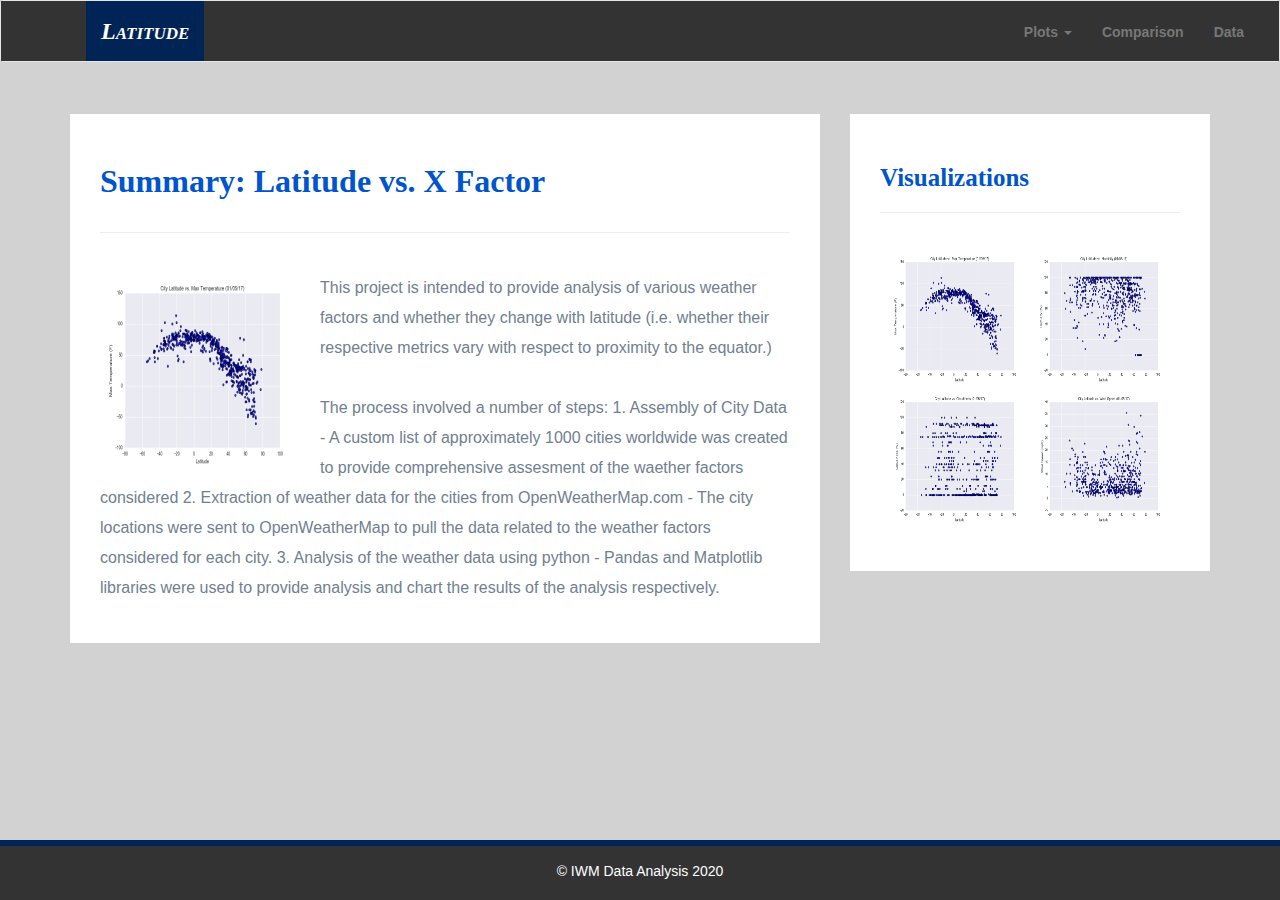
<file: index.html>
<!DOCTYPE html>
<html lang="en-us">
  <head>

    <meta charset="UTF-8">
    <meta name="viewport" content="width=device-width, initial-scale=1.0">
    <meta http-equiv="X-UA-Compatible" content="ie=edge">

    <title>Bootstrap Visualization Dashboard</title>

    <!-- Boostrap Stylesheet -->
    <link rel="stylesheet" href="assets/css/bootstrap.min.css" media="screen">

    <!-- Our own CSS stylesheet -->
    <link rel="stylesheet" href="assets/css/styles.css" media="screen">

  </head>

  <body>
    <!-- Start of navbar -->
    <nav class="navbar navbar-default">
      <div class="container-fluid navbar-custom">

        <!-- Brand and toggle get grouped for better mobile display -->
        <div class="row">
          <div class="navbar-header">
            <button type="button" class="navbar-toggle collapsed" data-toggle="collapse" data-target="#bs-example-navbar-collapse-1" aria-expanded="false">
              <span class="sr-only">Toggle Navigation</span>
              <span class="icon-bar"></span>
              <span class="icon-bar"></span>
              <span class="icon-bar"></span>
            </button>
            <div class="col-xs-9 phone-nav">
              <a class="navbar-brand" href="index.html" id="logo">Latitude</a>
            </div>
          </div>

          <!-- Collect the nav links, forms, and other content for toggling -->
          <div class="collapse navbar-collapse" id="bs-example-navbar-collapse-1">
            <ul class="nav navbar-nav navbar-right navbar-right-custom">
              <li class="dropdown">
                <a href="#" class="dropdown-toggle" data-toggle="dropdown" role="button" aria-haspopup="true" aria-expanded="false">Plots <span class="caret"></span></a>
                <ul class="dropdown-menu">
                 <li><a href="visualizations/temp.html">Max Temperature</a></li>
                  <li><a href="visualizations/humidity.html">Humidity</a></li>
                  <li><a href="visualizations/cloudiness.html">Cloudiness</a></li>
                  <li><a href="visualizations/wind.html">Wind Speed</a></li>
                </ul>
              </li>
              <li><a href="comparison.html">Comparison</a></li>
              <li><a href="data.html">Data</a></li>
            </ul>
          </div><!-- /.navbar-collapse -->
        </div>
      </div><!-- /.container-fluid -->
    </nav>
    <!-- End of navbar -->

    <!-- Start of container -->
    <div class="container">
      <section class="row">
        <div class="col-md-8">
          <article class="description-content">
            <h1 class="description-header">Summary: Latitude vs. X Factor</h1>
            <hr class="description-hr"/>
            <img src="assets/images/Fig1.png" alt="" id="description-image"/>
            <p>This project is intended to provide analysis of various weather factors and whether they change with latitude (i.e. whether their respective metrics vary with respect to proximity to the equator.)</p>
            <p>The process involved a number of steps:
              1. Assembly of City Data - A custom list of approximately 1000 cities worldwide was created to provide comprehensive assesment of the waether factors considered 
              2. Extraction of weather data for the cities from OpenWeatherMap.com - The city locations were sent to OpenWeatherMap to pull the data related to the weather factors considered for each city.   	
              3. Analysis of the weather data using python - Pandas and Matplotlib libraries were used to provide analysis and chart the results of the analysis respectively.</p>
          </article>
        </div>
        <div class="col-md-4">

          <!-- Start of Visualizations imageNav Area -->
          <section id="imageNav-area">
            <div class="imageNav-content">
              <h2 class="imageNav-header">Visualizations</h2>
              <hr />
              <div id="images">
                <a href="visualizations/temp.html"><img src="assets/images/Fig1.png" alt="Latitude vs. Max Temperature" class="imageNav-photo"></a>
                <a href="visualizations/humidity.html"><img src="assets/images/Fig2.png" alt="Latitude vs. Humidity" class="imageNav-photo"></a>
                <a href="visualizations/cloudiness.html"><img src="assets/images/Fig3.png" alt="Latitude vs. Cloudiness" class="imageNav-photo"></a>
                <a href="visualizations/wind.html"><img src="assets/images/Fig4.png" alt="Latitude vs. Wind Speed" class="imageNav-photo"></a>
              </div>
            </div>
          </section>
          <!-- End of the Visualizations imageNav Area -->

        </div>
      </section>
    </div>
    <!-- End of container -->

    <!-- Start of footer -->
    <footer class="footer navbar-fixed-bottom">
      <div class="two-toned-footer-color"></div>
      <p class="text-muted text-muted-footer text-center">
        &copy; IWM Data Analysis 2020
      </p>
    </footer>
    <!-- End of footer -->

    <!-- jQuery CDN -->
    <script type="text/javascript" src="https://code.jquery.com/jquery-2.1.4.min.js"></script>

    <!-- Bootstrap CDN -->
    <script src="https://maxcdn.bootstrapcdn.com/bootstrap/3.3.6/js/bootstrap.min.js"></script>
  </body>

</html>
</file>
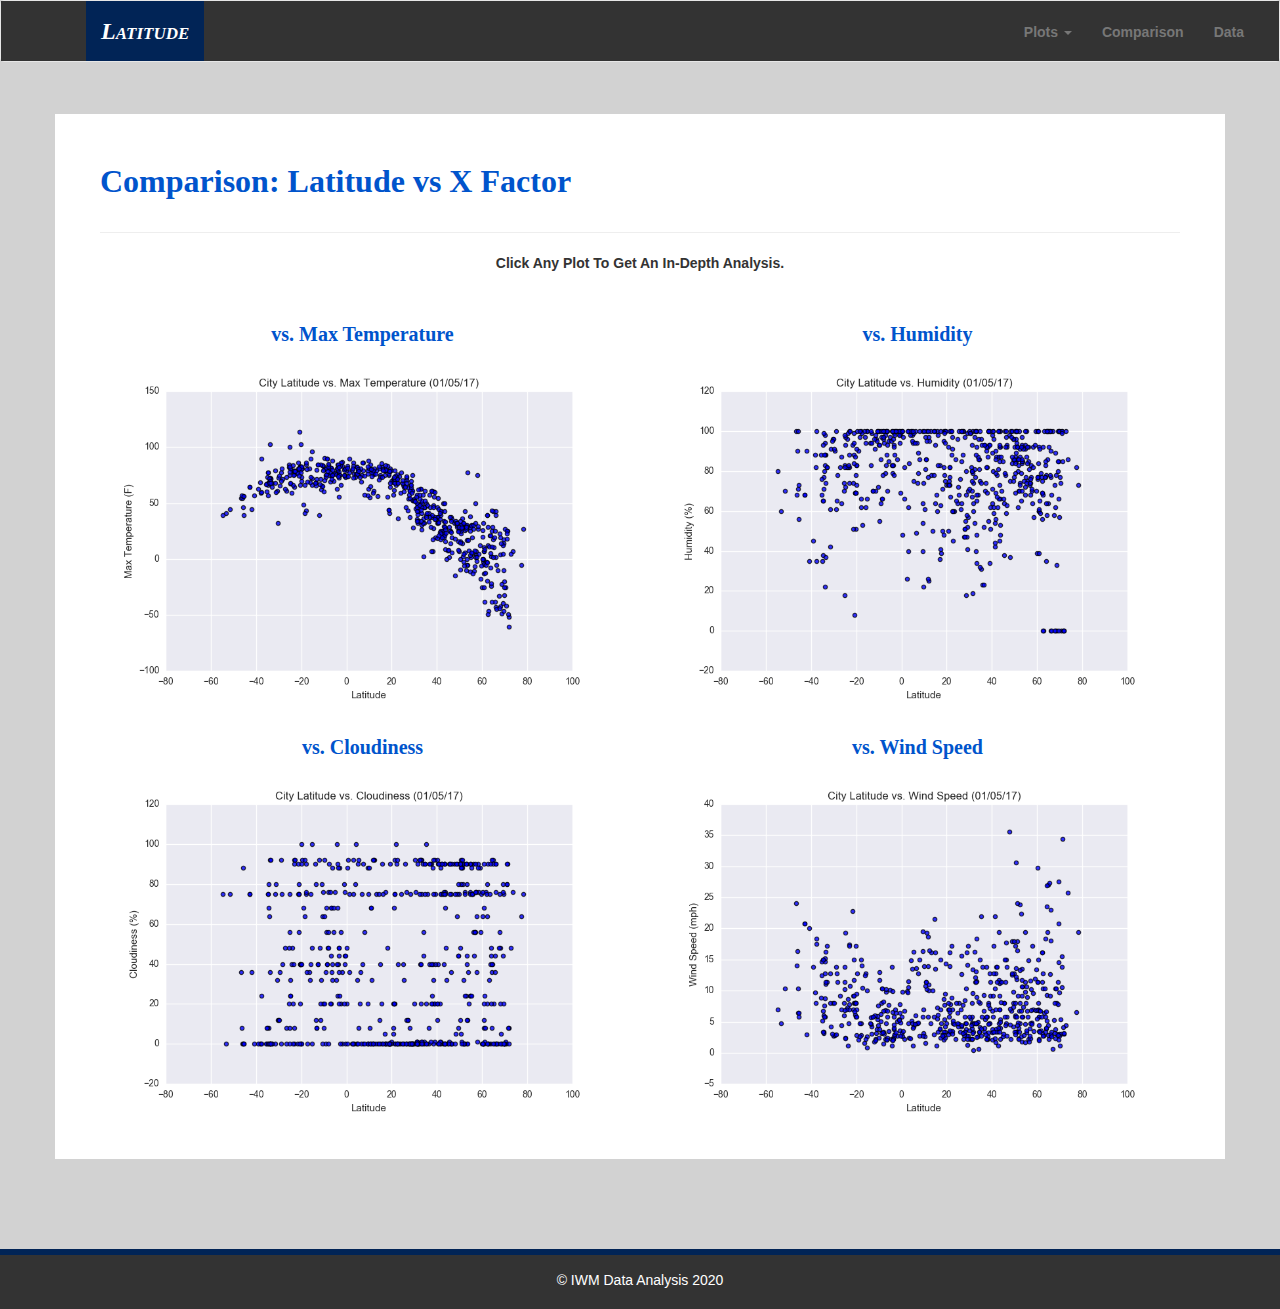
<file: comparison.html>
<!DOCTYPE html>
<html lang="en-us">
  <head>
    <meta charset="UTF-8" />
    <meta name="viewport" content="width=device-width, initial-scale=1.0" />
    <meta http-equiv="X-UA-Compatible" content="ie=edge" />

    <title>Bootstrap Visualization Dashboard</title>

    <!-- Boostrap Stylesheet -->
    <link rel="stylesheet" href="assets/css/bootstrap.min.css" media="screen" />

    <!-- Our own CSS stylesheet -->
    <link rel="stylesheet" href="assets/css/styles.css" media="screen" />
  </head>

  <body>
    <!-- Start of navbar -->
    <nav class="navbar navbar-default">
      <div class="container-fluid navbar-custom">

        <!-- Brand and toggle get grouped for better mobile display -->
        <div class="row">
          <div class="navbar-header">
            <button type="button" class="navbar-toggle collapsed" data-toggle="collapse" data-target="#bs-example-navbar-collapse-1" aria-expanded="false">
              <span class="sr-only">Toggle Navigation</span>
              <span class="icon-bar"></span>
              <span class="icon-bar"></span>
              <span class="icon-bar"></span>
            </button>
            <div class="col-xs-9 phone-nav">
              <a class="navbar-brand" href="index.html" id="logo">Latitude</a>
            </div>
          </div>

          <!-- Collect the nav links, forms, and other content for toggling -->
          <div class="collapse navbar-collapse" id="bs-example-navbar-collapse-1">
            <ul class="nav navbar-nav navbar-right navbar-right-custom">
              <li class="dropdown">
                <a href="#" class="dropdown-toggle" data-toggle="dropdown" role="button" aria-haspopup="true" aria-expanded="false">Plots <span class="caret"></span></a>
                <ul class="dropdown-menu">
                  <li><a href="visualizations/temp.html">Max Temperature</a></li>
                  <li><a href="visualizations/humidity.html">Humidity</a></li>
                  <li><a href="visualizations/cloudiness.html">Cloudiness</a></li>
                  <li><a href="visualizations/wind.html">Wind Speed</a></li>
                </ul>
              </li>
              <li><a href="comparison.html">Comparison</a></li>
              <li><a href="data.html">Data</a></li>
            </ul>
          </div><!-- /.navbar-collapse -->
        </div>
      </div><!-- /.container-fluid -->
    </nav>
    <!-- your code to add the navigatin bar here-->
    <!-- End of navbar -->

    <!-- Start of container -->
    <div class="container">
      <article class="description-content row">
        <div class="col-xs-12">
          <h1 class="description-header">Comparison: Latitude vs X Factor</h1>
          <hr class="description-hr" />
          <p class="description-text" style="text-align: center;"><strong>Click Any Plot To Get An In-Depth Analysis.</strong></p>
        </div>
        <div class="col-md-6">
          <h2 class="comparison-header">vs. Max Temperature</h2>
          <a href="visualizations/temp.html"
            ><img
              src="assets/images/Fig1.png"
              alt="Latitude vs. Max Temperature"
              class="comparison-image img-responsive"
          /></a>
          <hr class="visible-xs visible-sm" />
        </div>
        <div class="col-md-6">
          <!-- your code for latitude vs Humidity  -->
          <h2 class="comparison-header">vs. Humidity</h2>
          <a href="visualizations/humidity.html"
            ><img
              src="assets/images/Fig2.png"
              alt="Latitude vs. Humidity"
              class="comparison-image img-responsive"
          /></a>
          <hr class="visible-xs visible-sm" />
        </div>

        <!-- your code for latitude vs cloudiness -->
        <!-- your code for latitude vs wind speed -->

        <div class="col-md-6">
          <h2 class="comparison-header">vs. Cloudiness</h2>
          <a href="visualizations/cloudiness.html"
            ><img
              src="assets/images/Fig3.png"
              alt="Latitude vs. Cloudiness"
              class="comparison-image img-responsive"
          /></a>
          <hr class="visible-xs visible-sm" />
        </div>
        <div class="col-md-6">
          <!-- your code for latitude vs Humidity  -->
          <h2 class="comparison-header">vs. Wind Speed</h2>
          <a href="visualizations/wind.html"
            ><img
              src="assets/images/Fig4.png"
              alt="Latitude vs. Wind Speed"
              class="comparison-image img-responsive"
          /></a>
          <hr class="visible-xs visible-sm" />
        </div>
      </article>
    </div>
    <!-- End of container  -->

    <!-- Start of footer -->
    <footer class="footer navbar-fixed-bottom">
      <div class="two-toned-footer-color"></div>
      <p class="text-muted text-muted-footer text-center">&copy; IWM Data Analysis 2020</p>
    </footer>
    <!-- End of footer -->

    <!-- jQuery CDN -->
    <script type="text/javascript" src="https://code.jquery.com/jquery-2.1.4.min.js"></script>

    <!-- Bootstrap CDN -->
    <script src="https://maxcdn.bootstrapcdn.com/bootstrap/3.3.6/js/bootstrap.min.js"></script>
  </body>
</html>
</file>
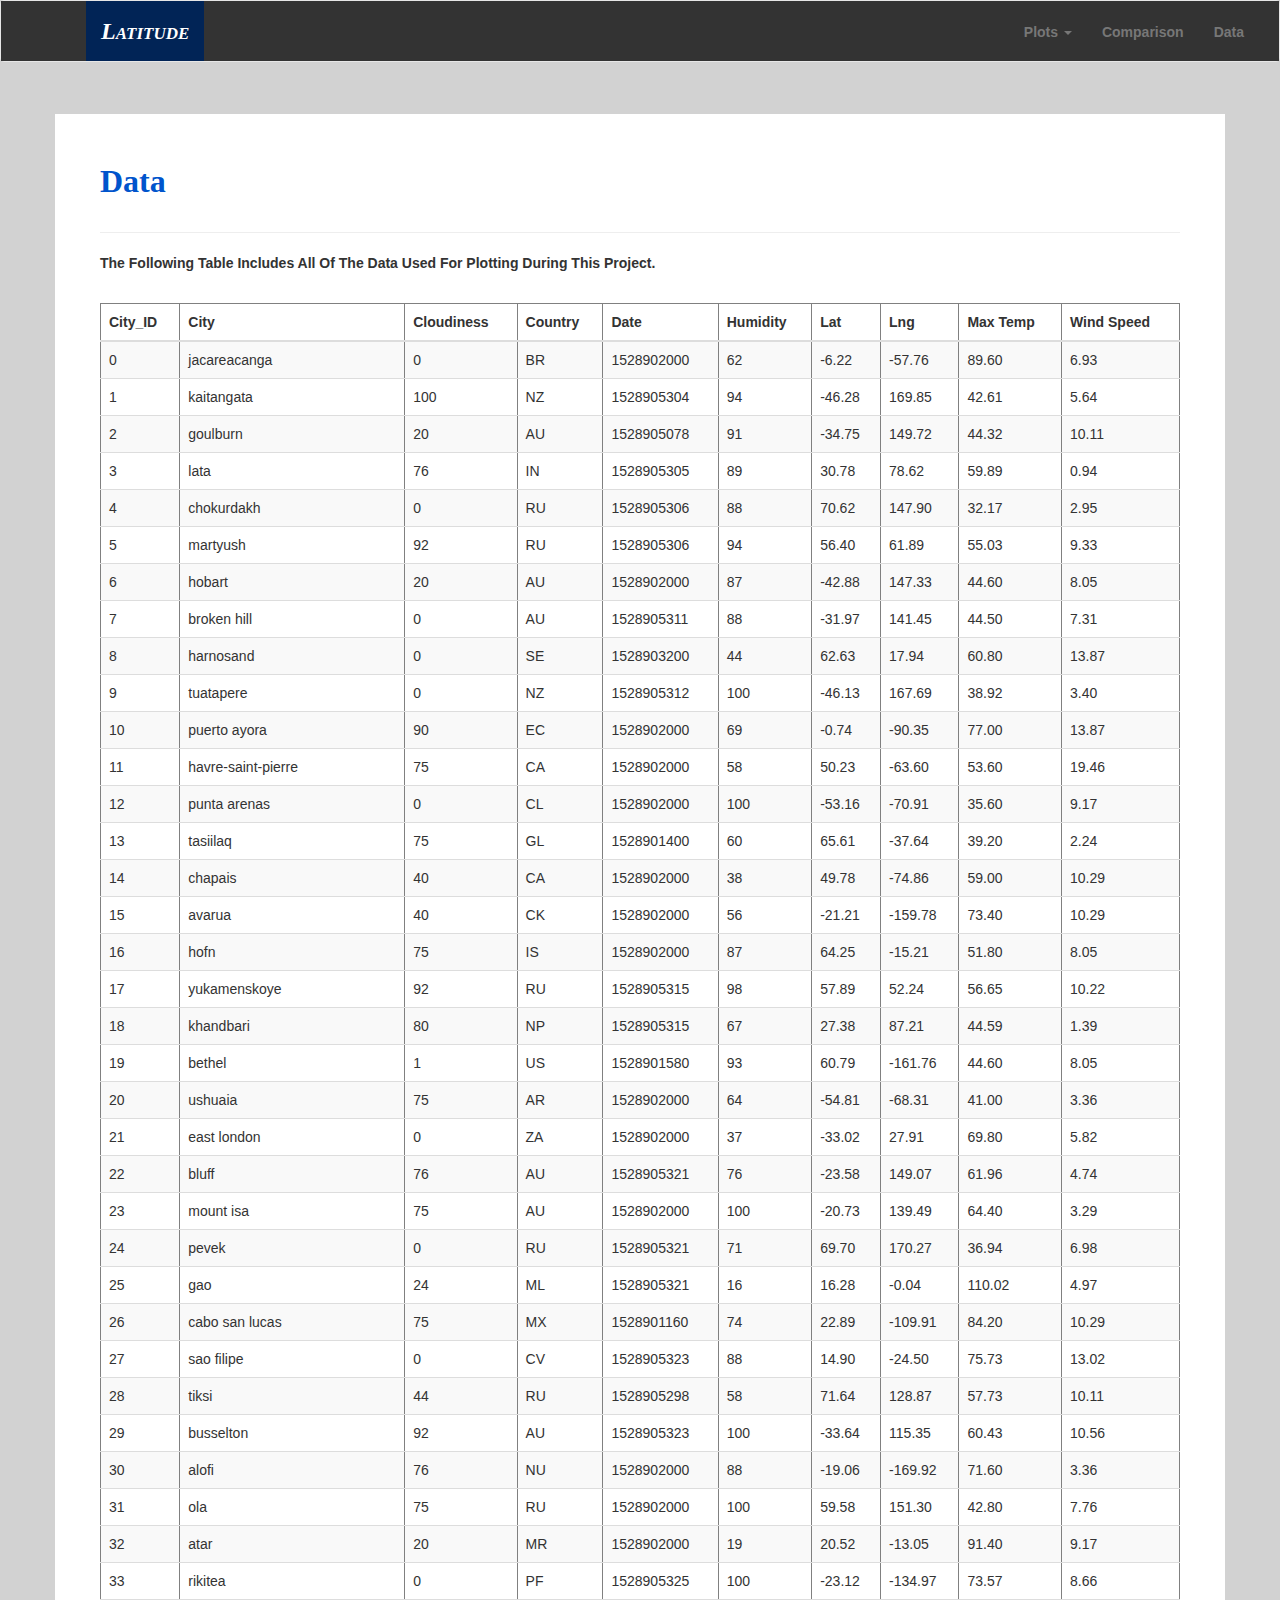
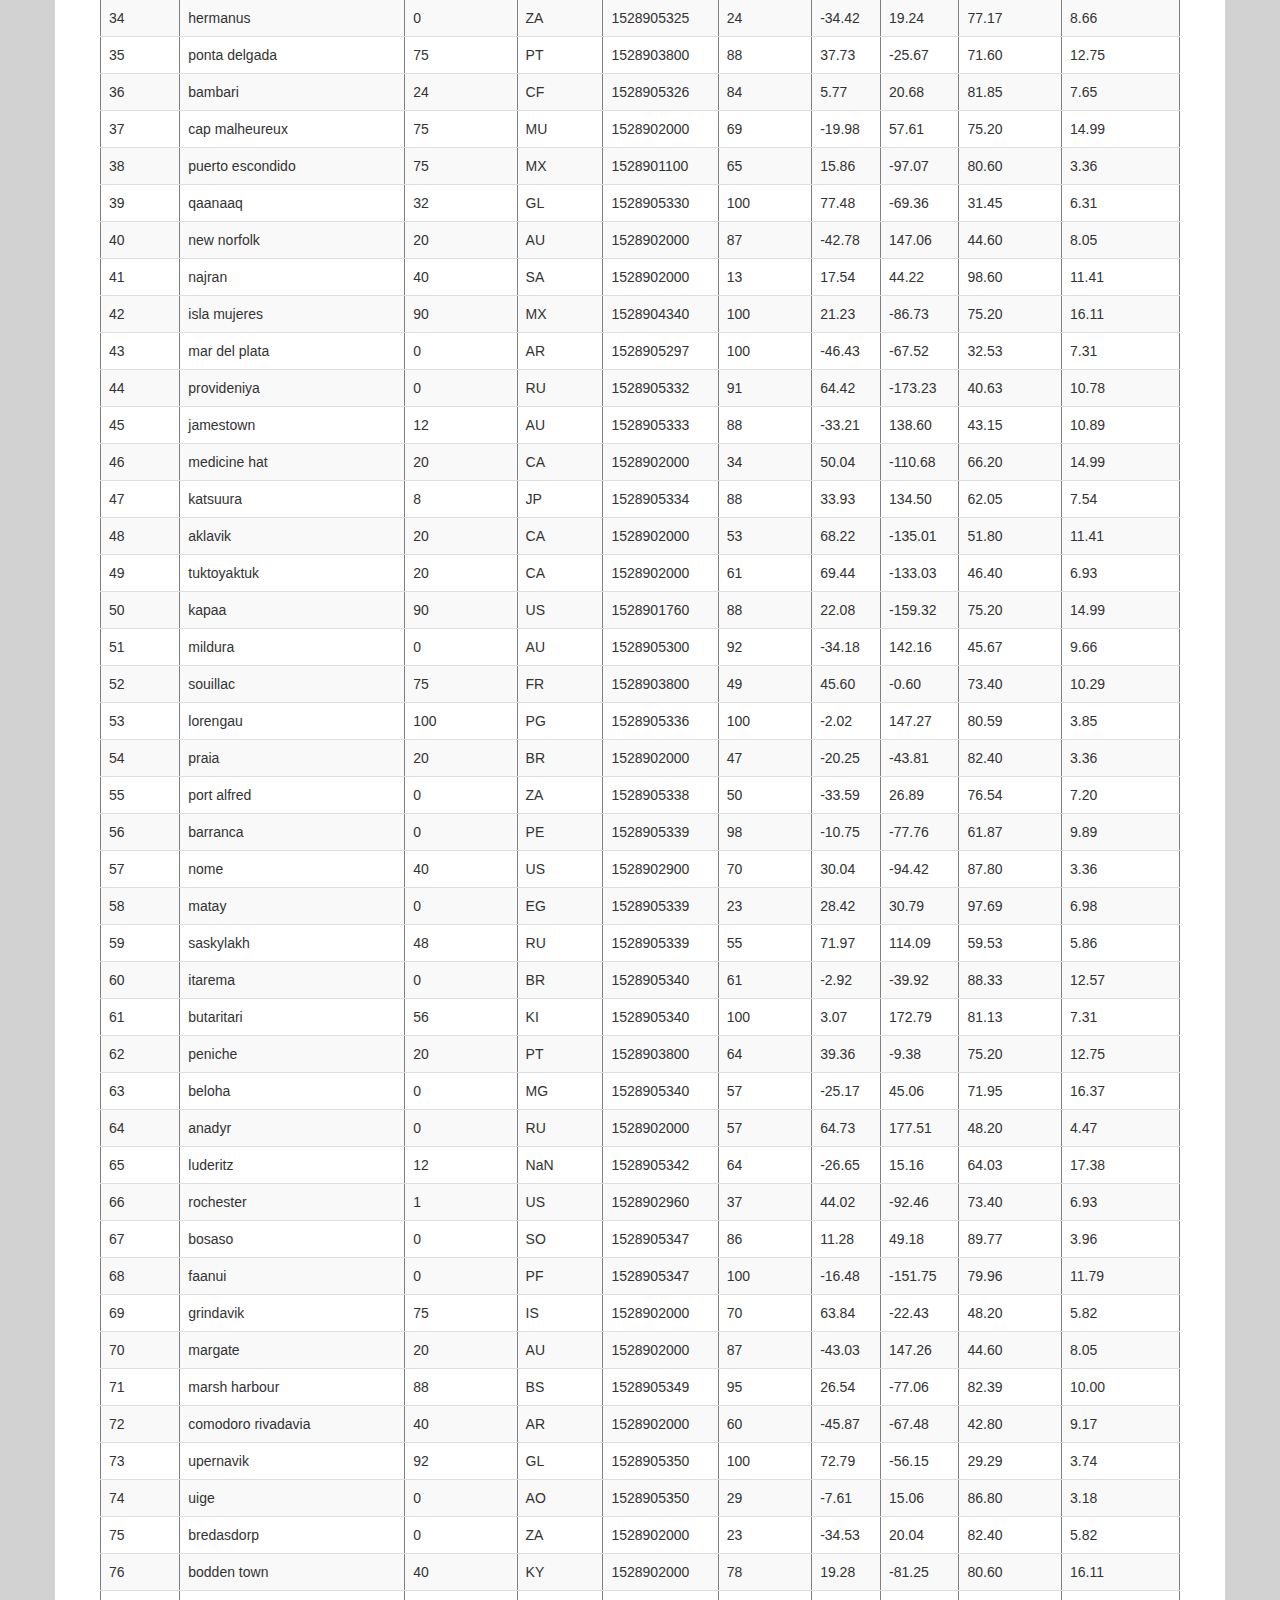
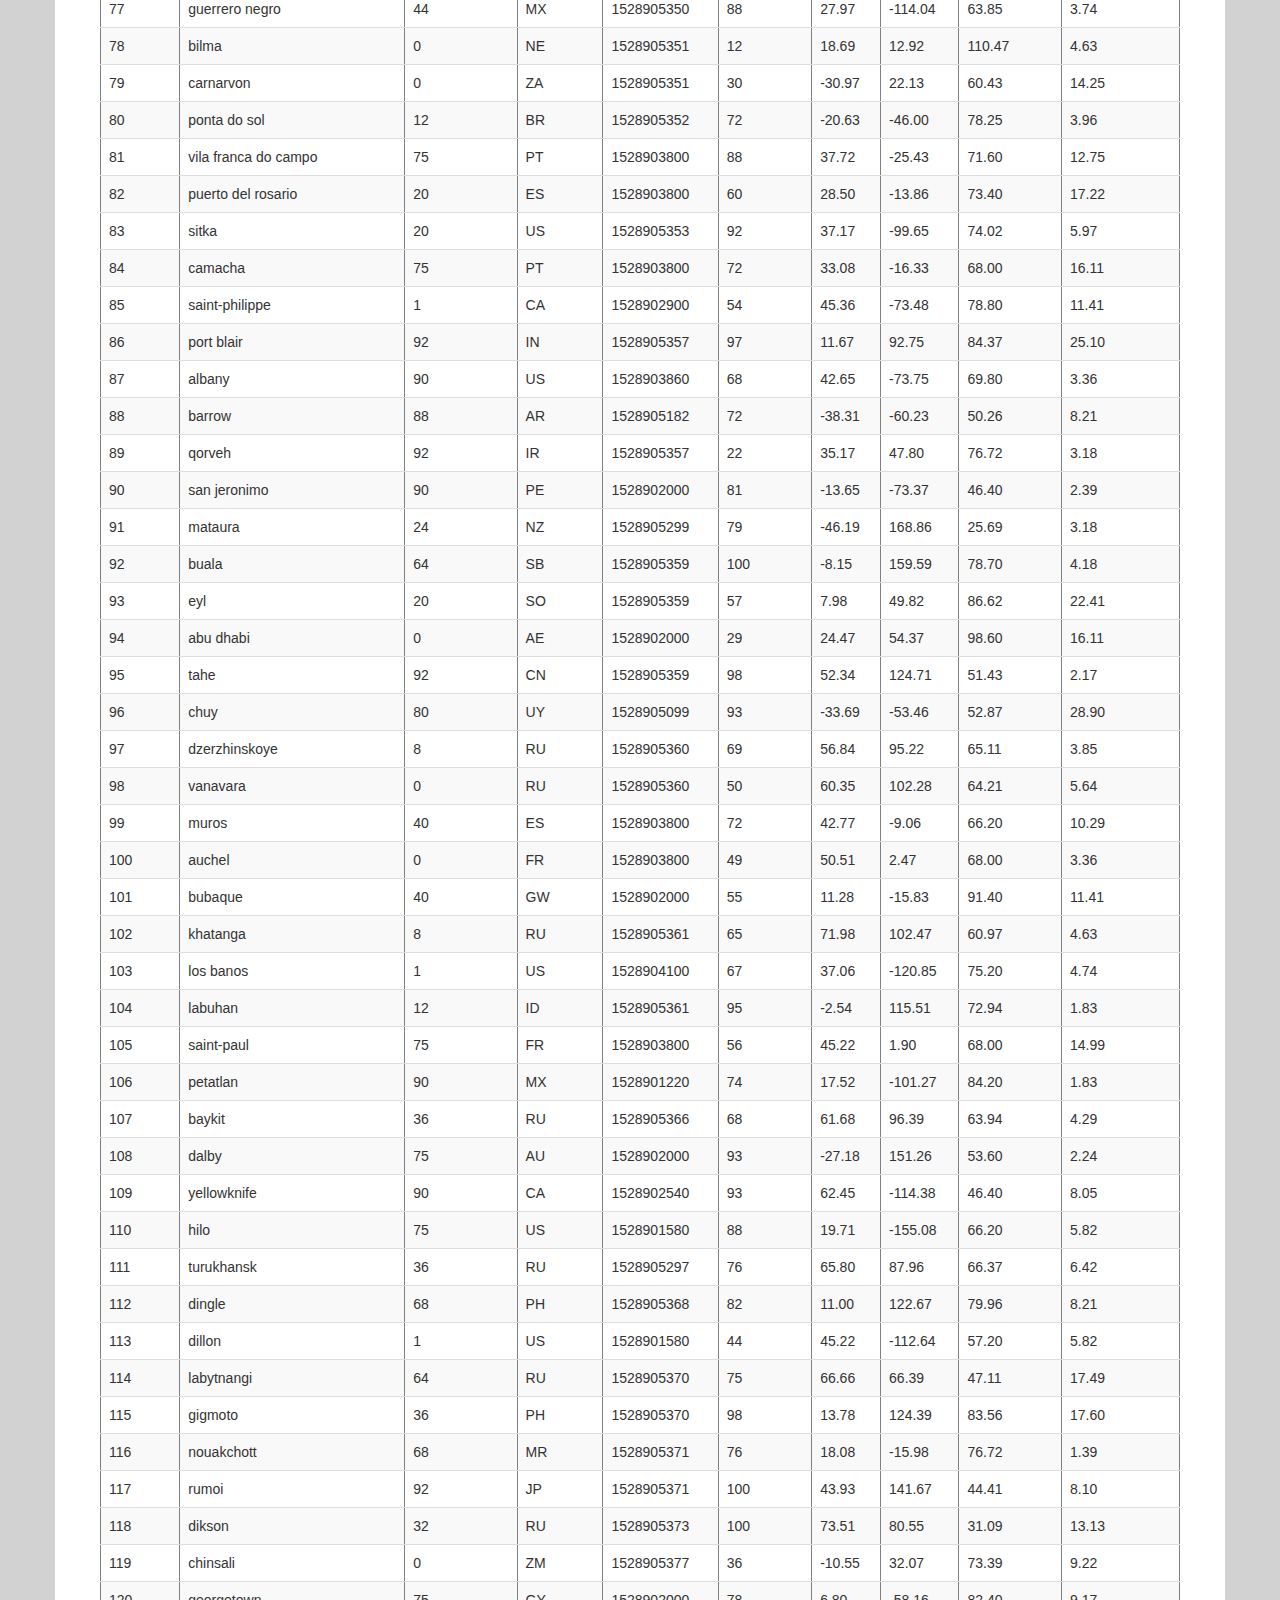
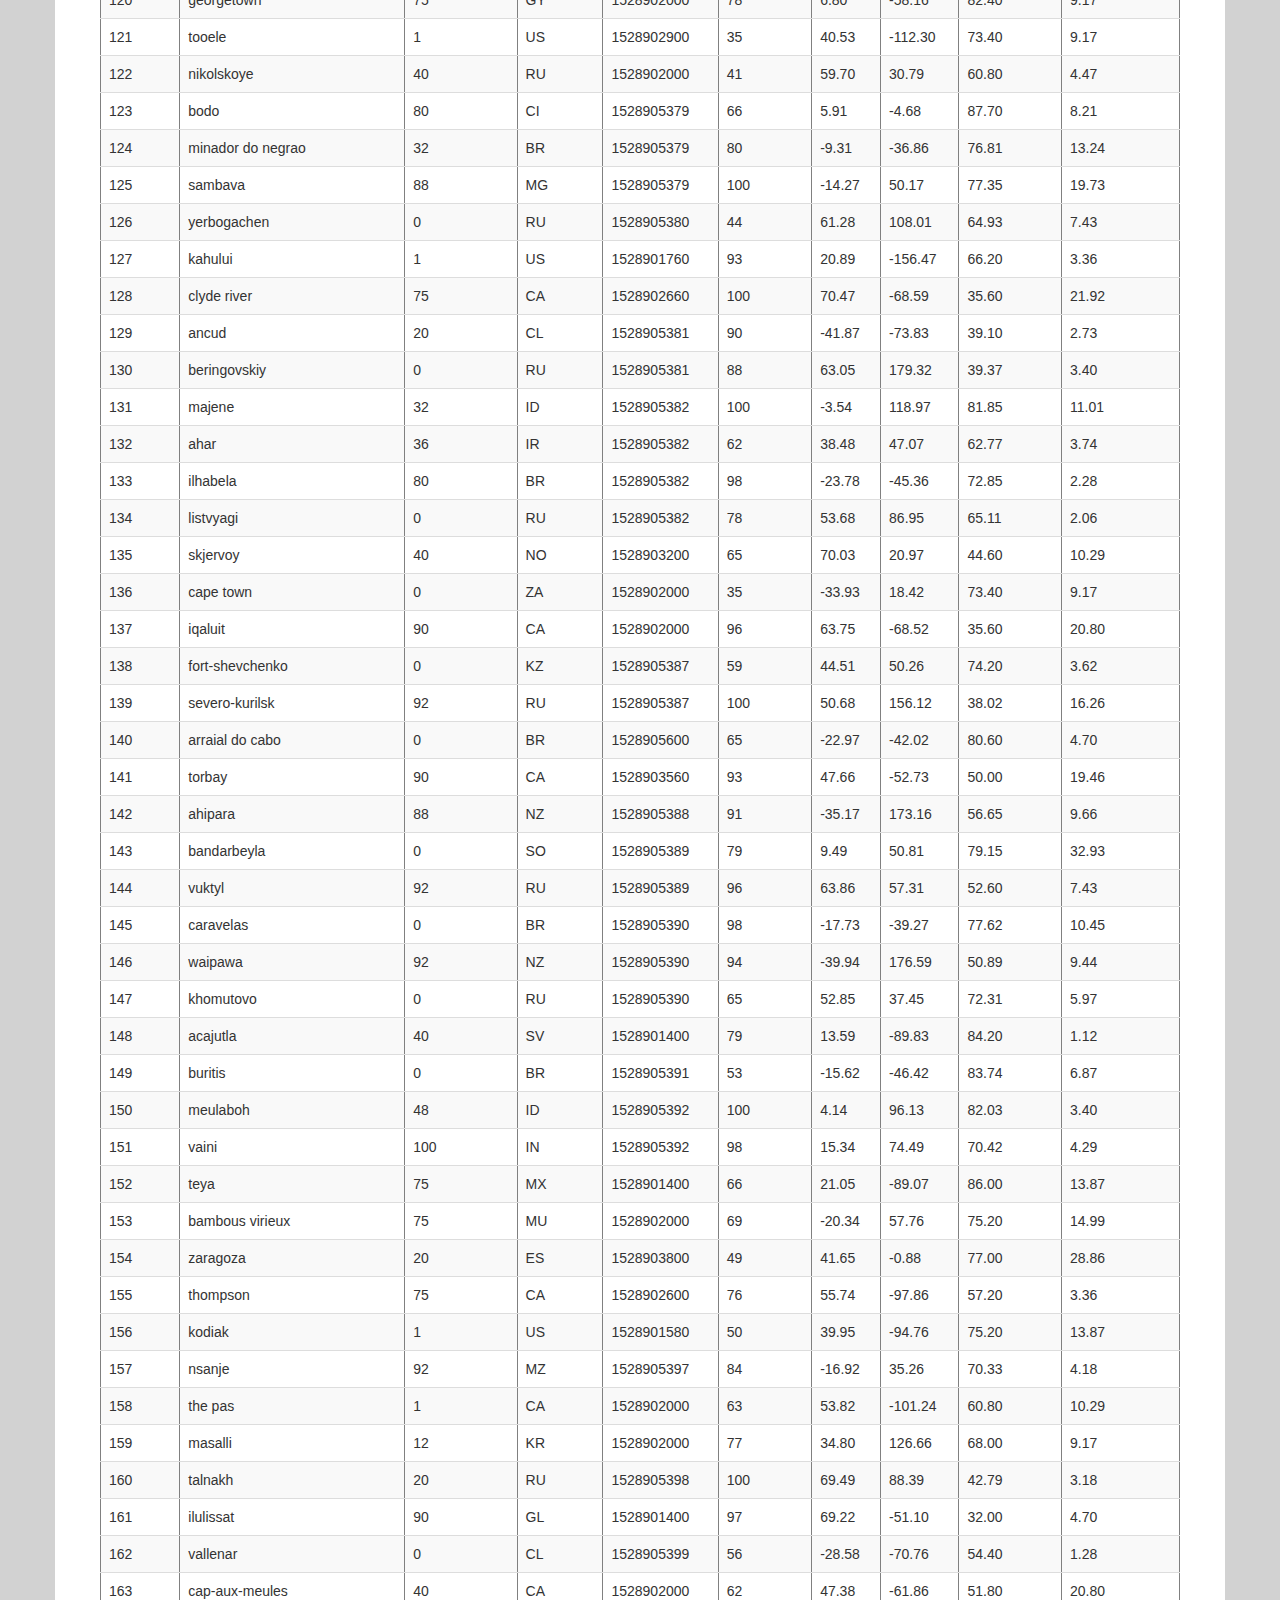
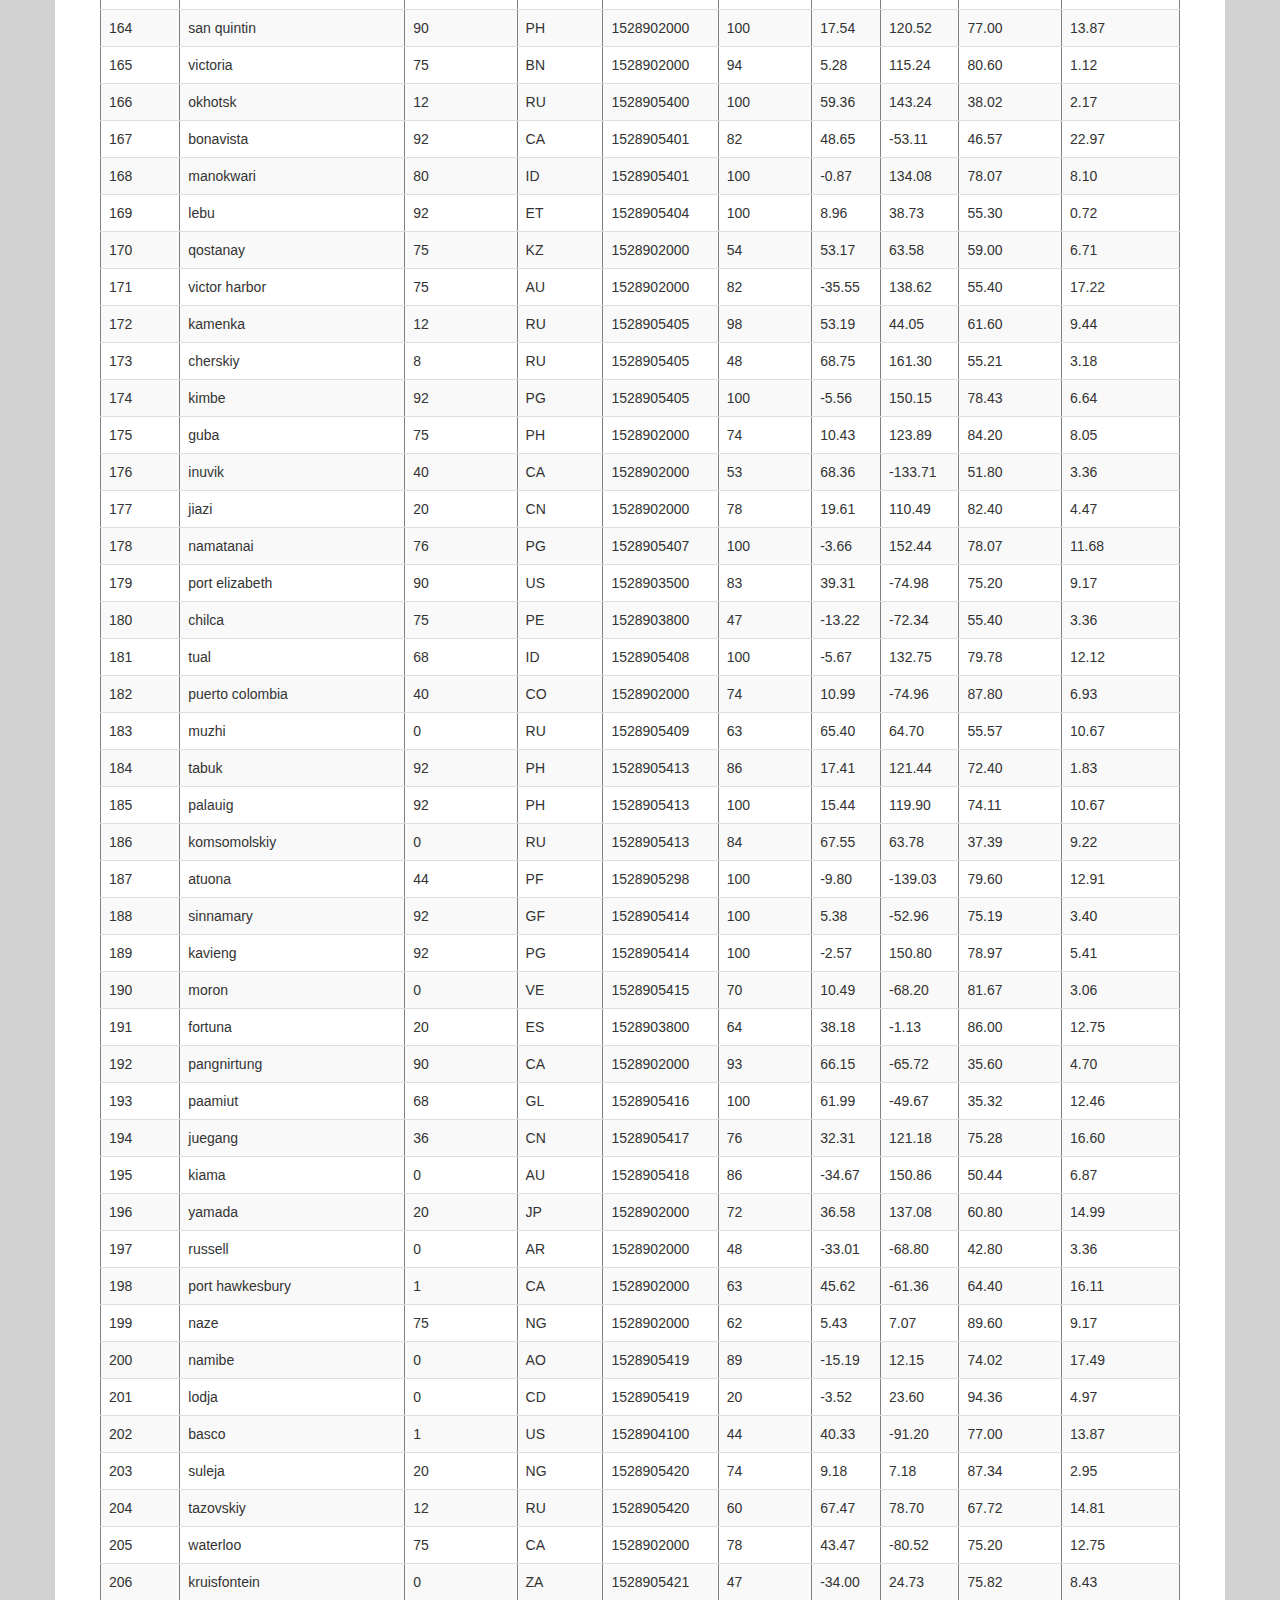
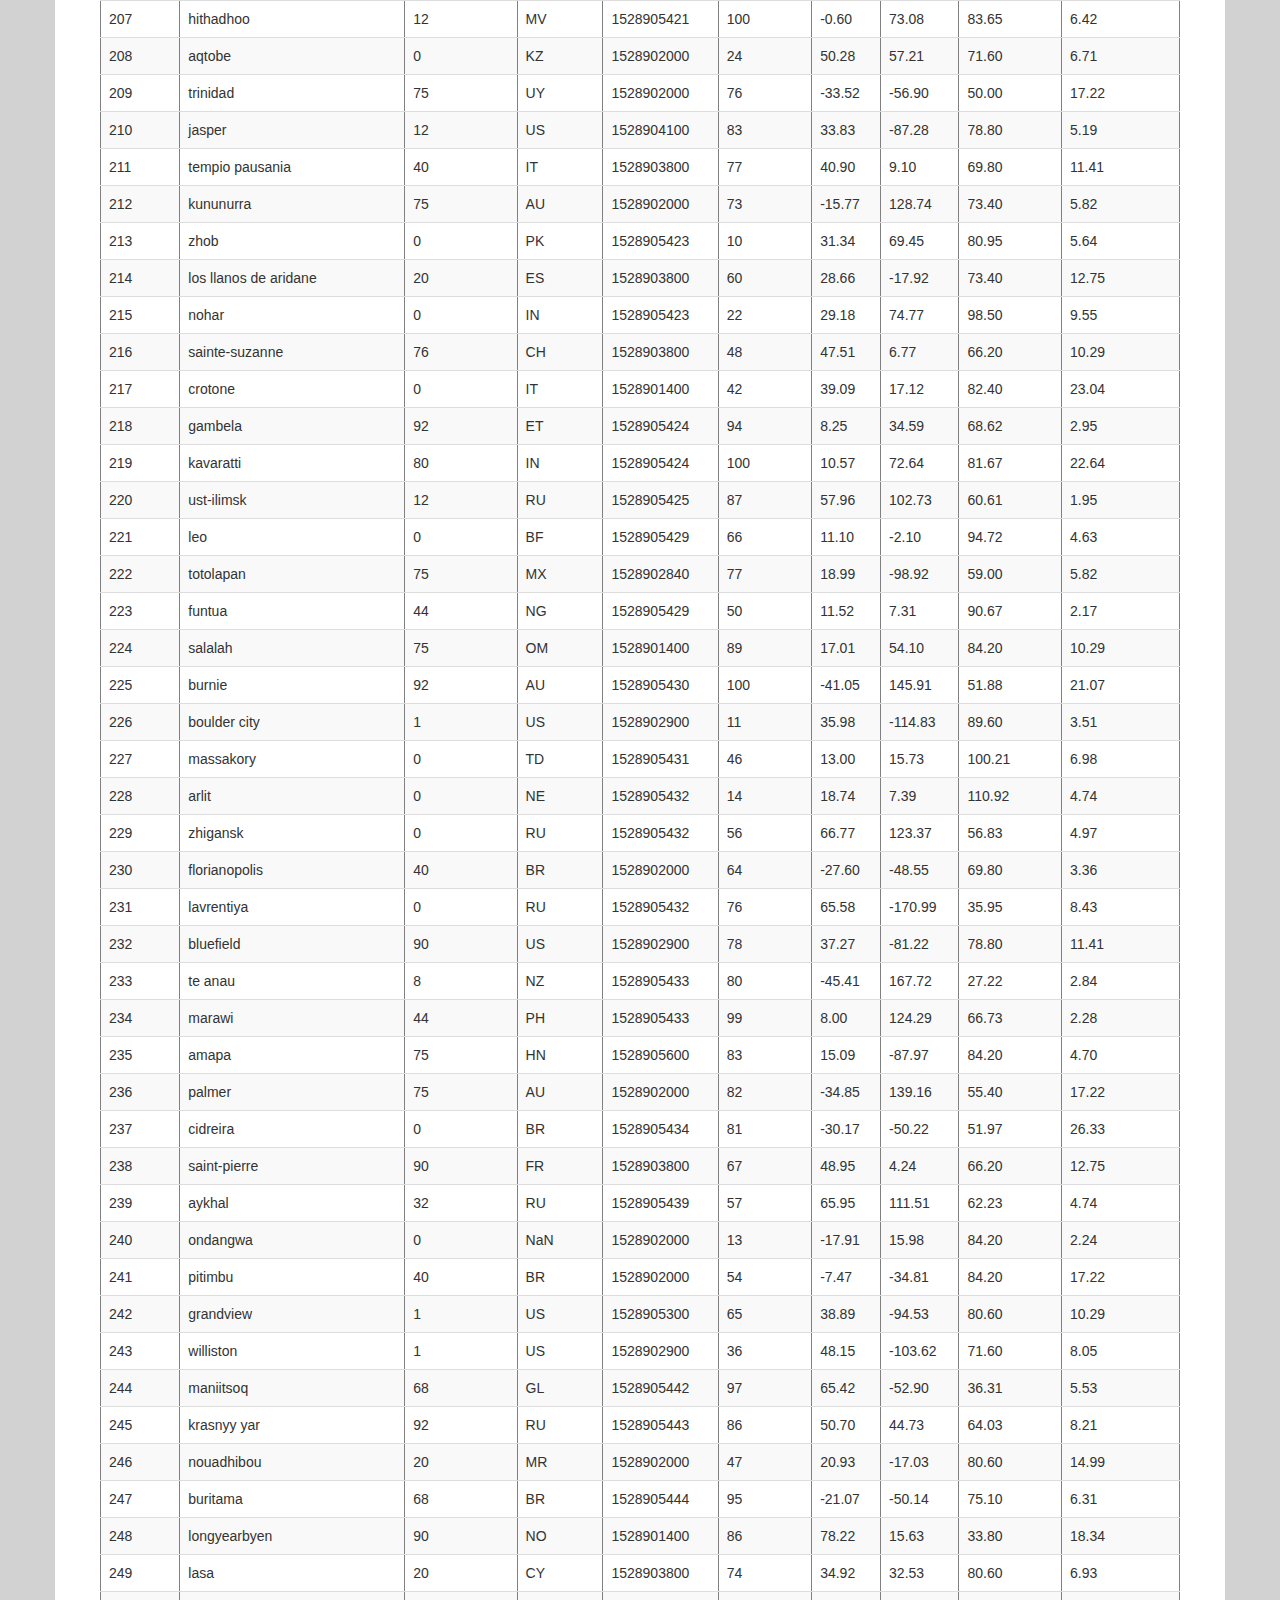
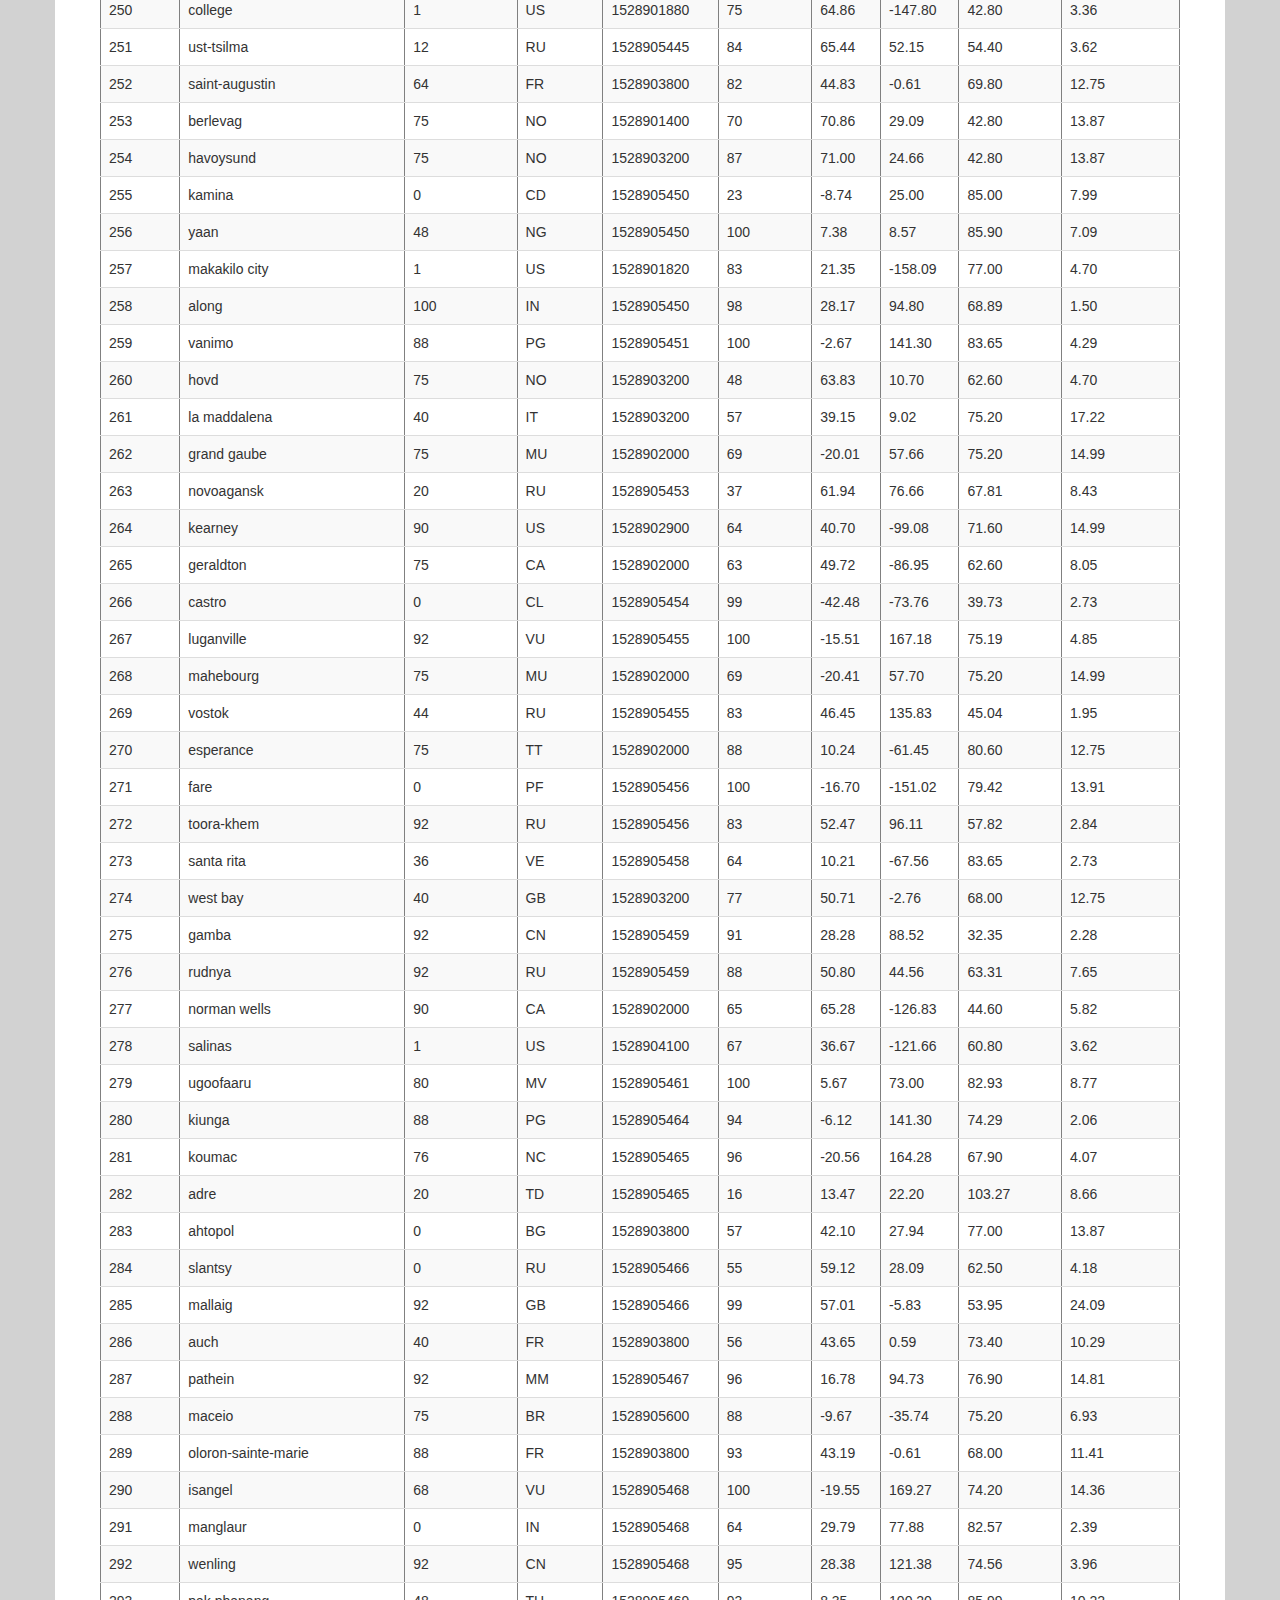
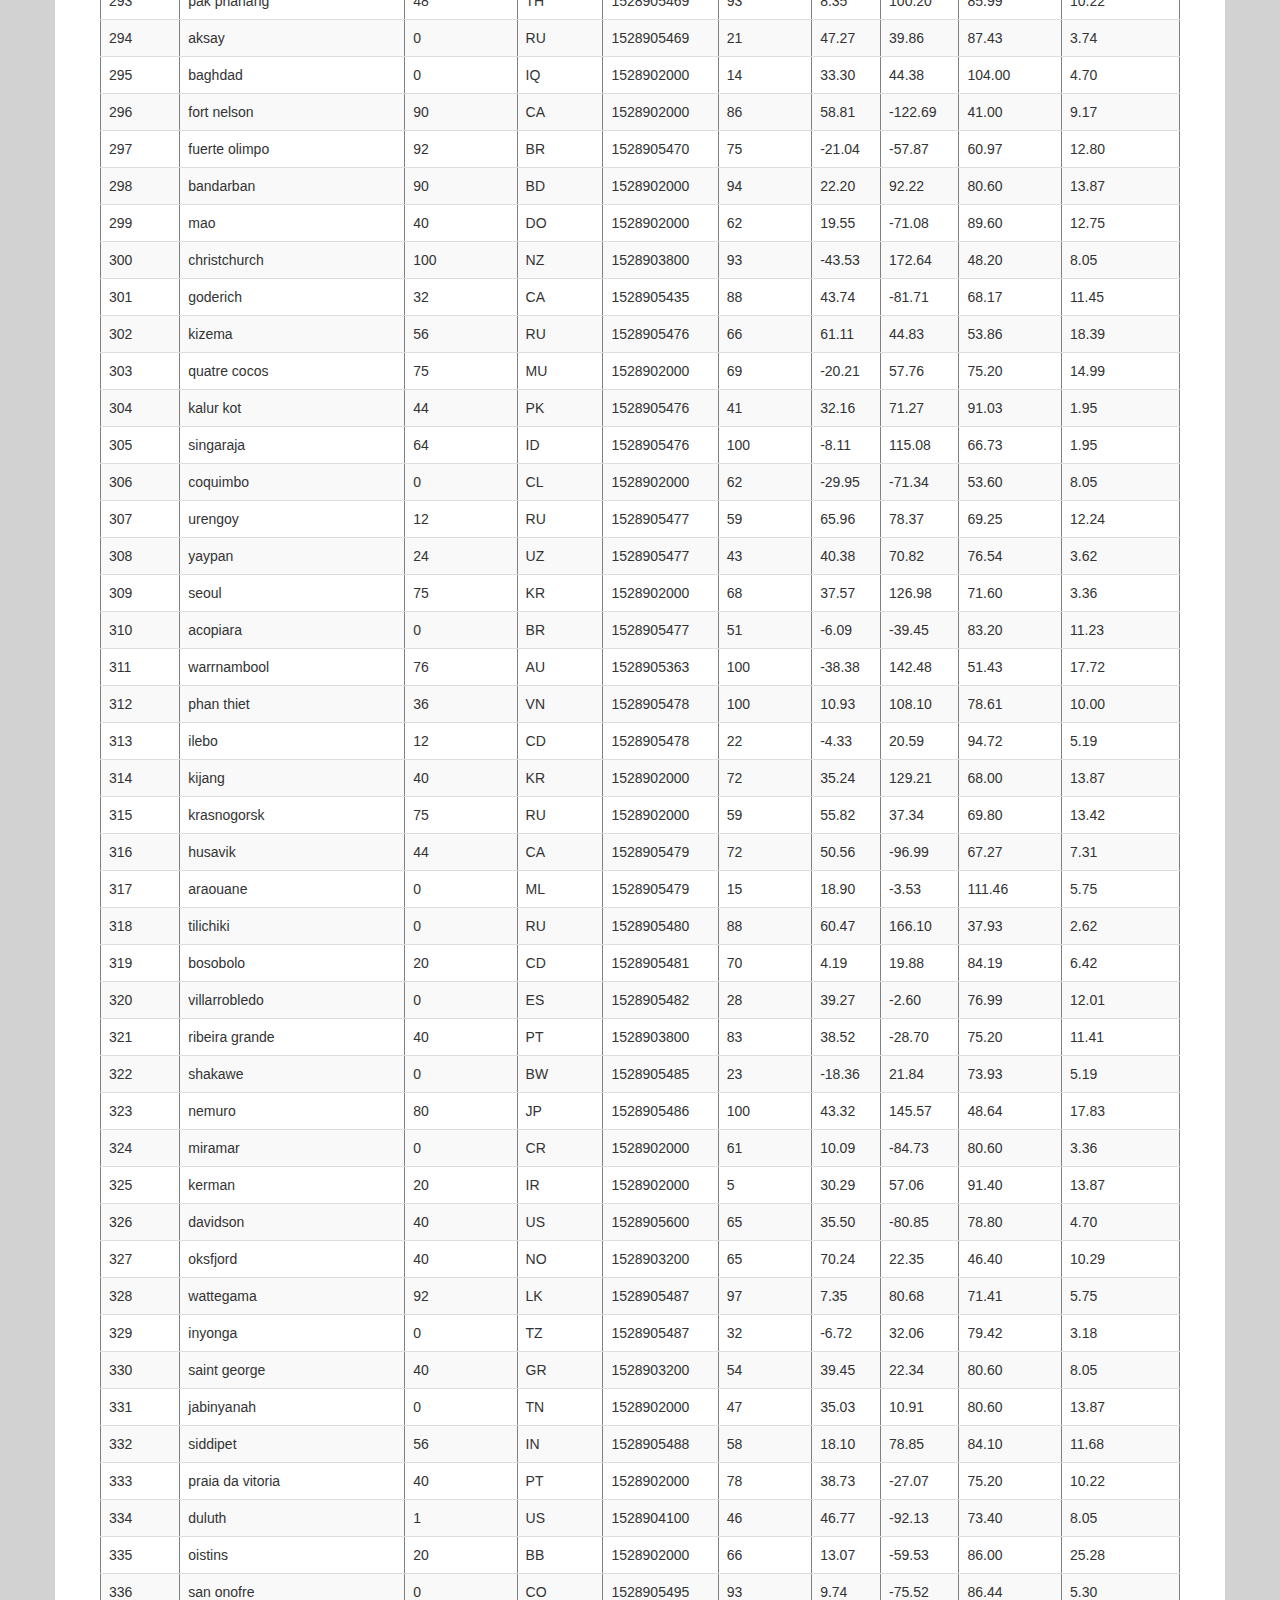
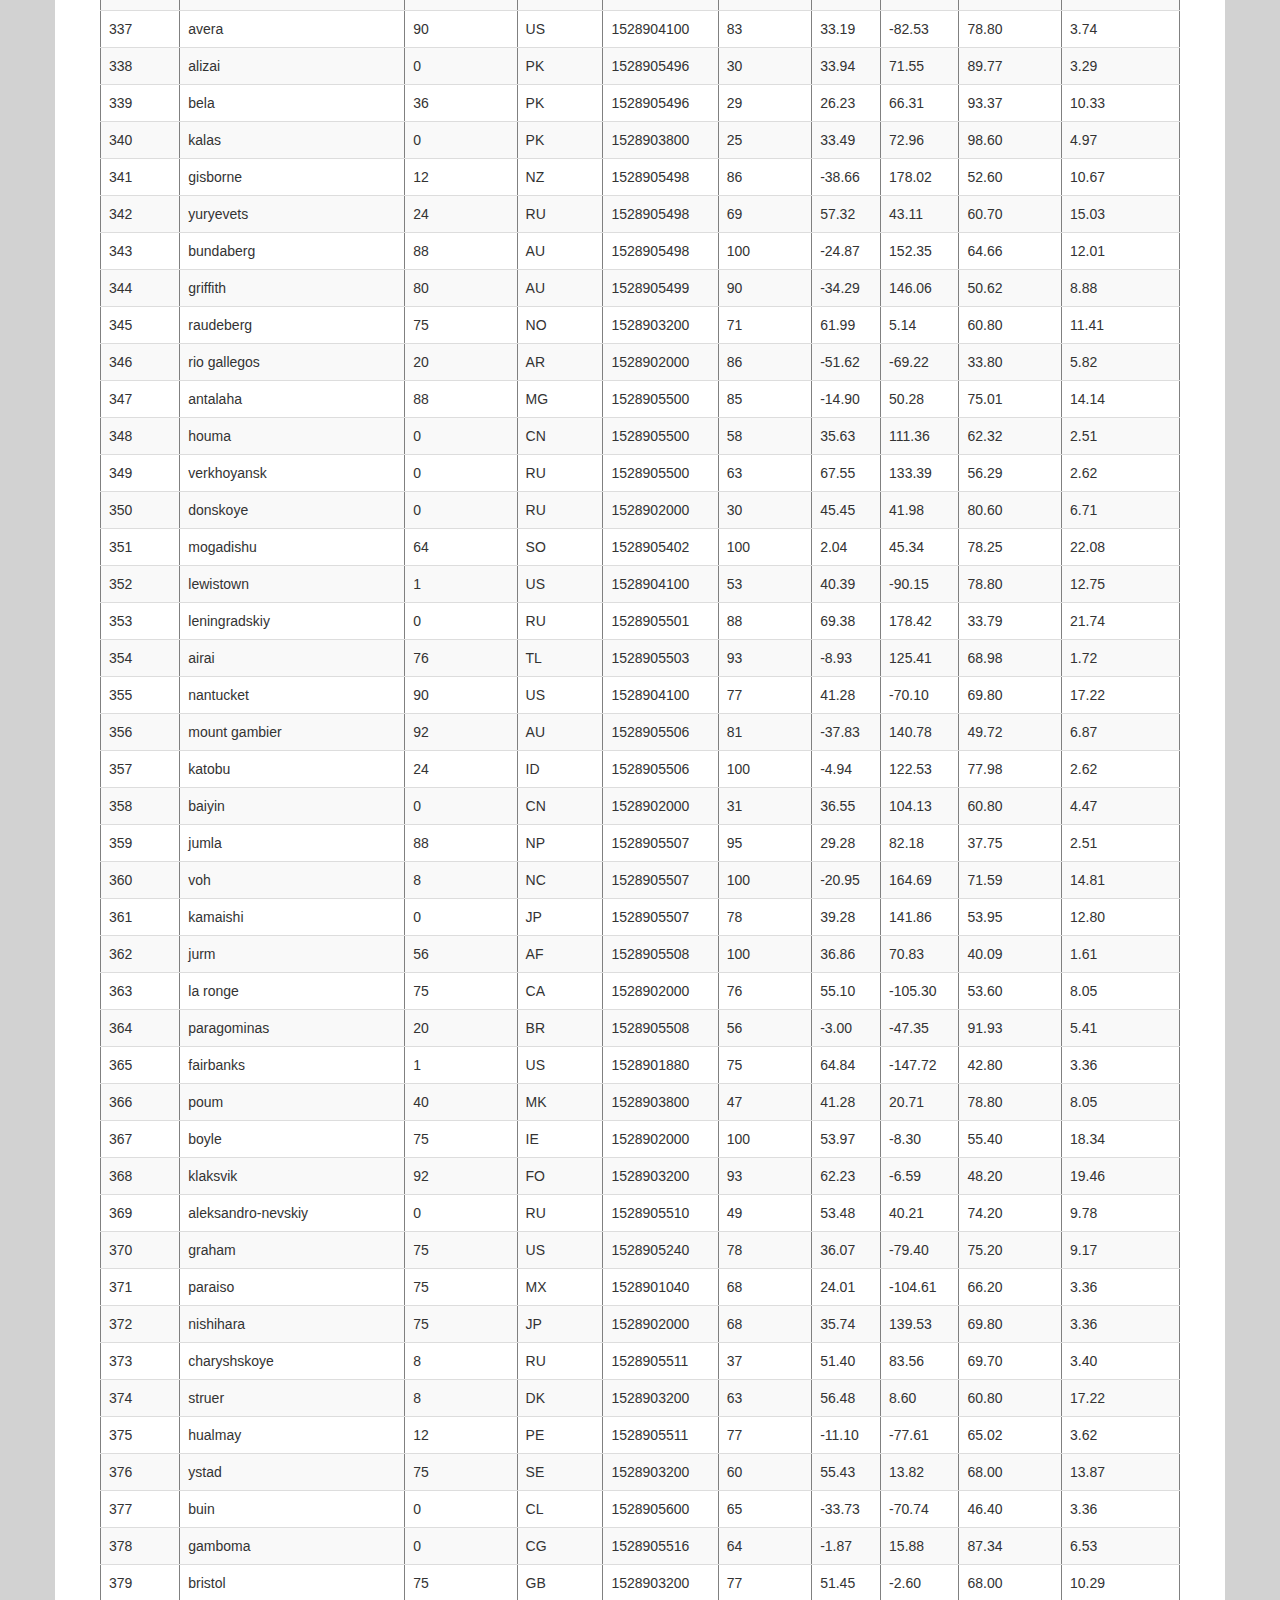
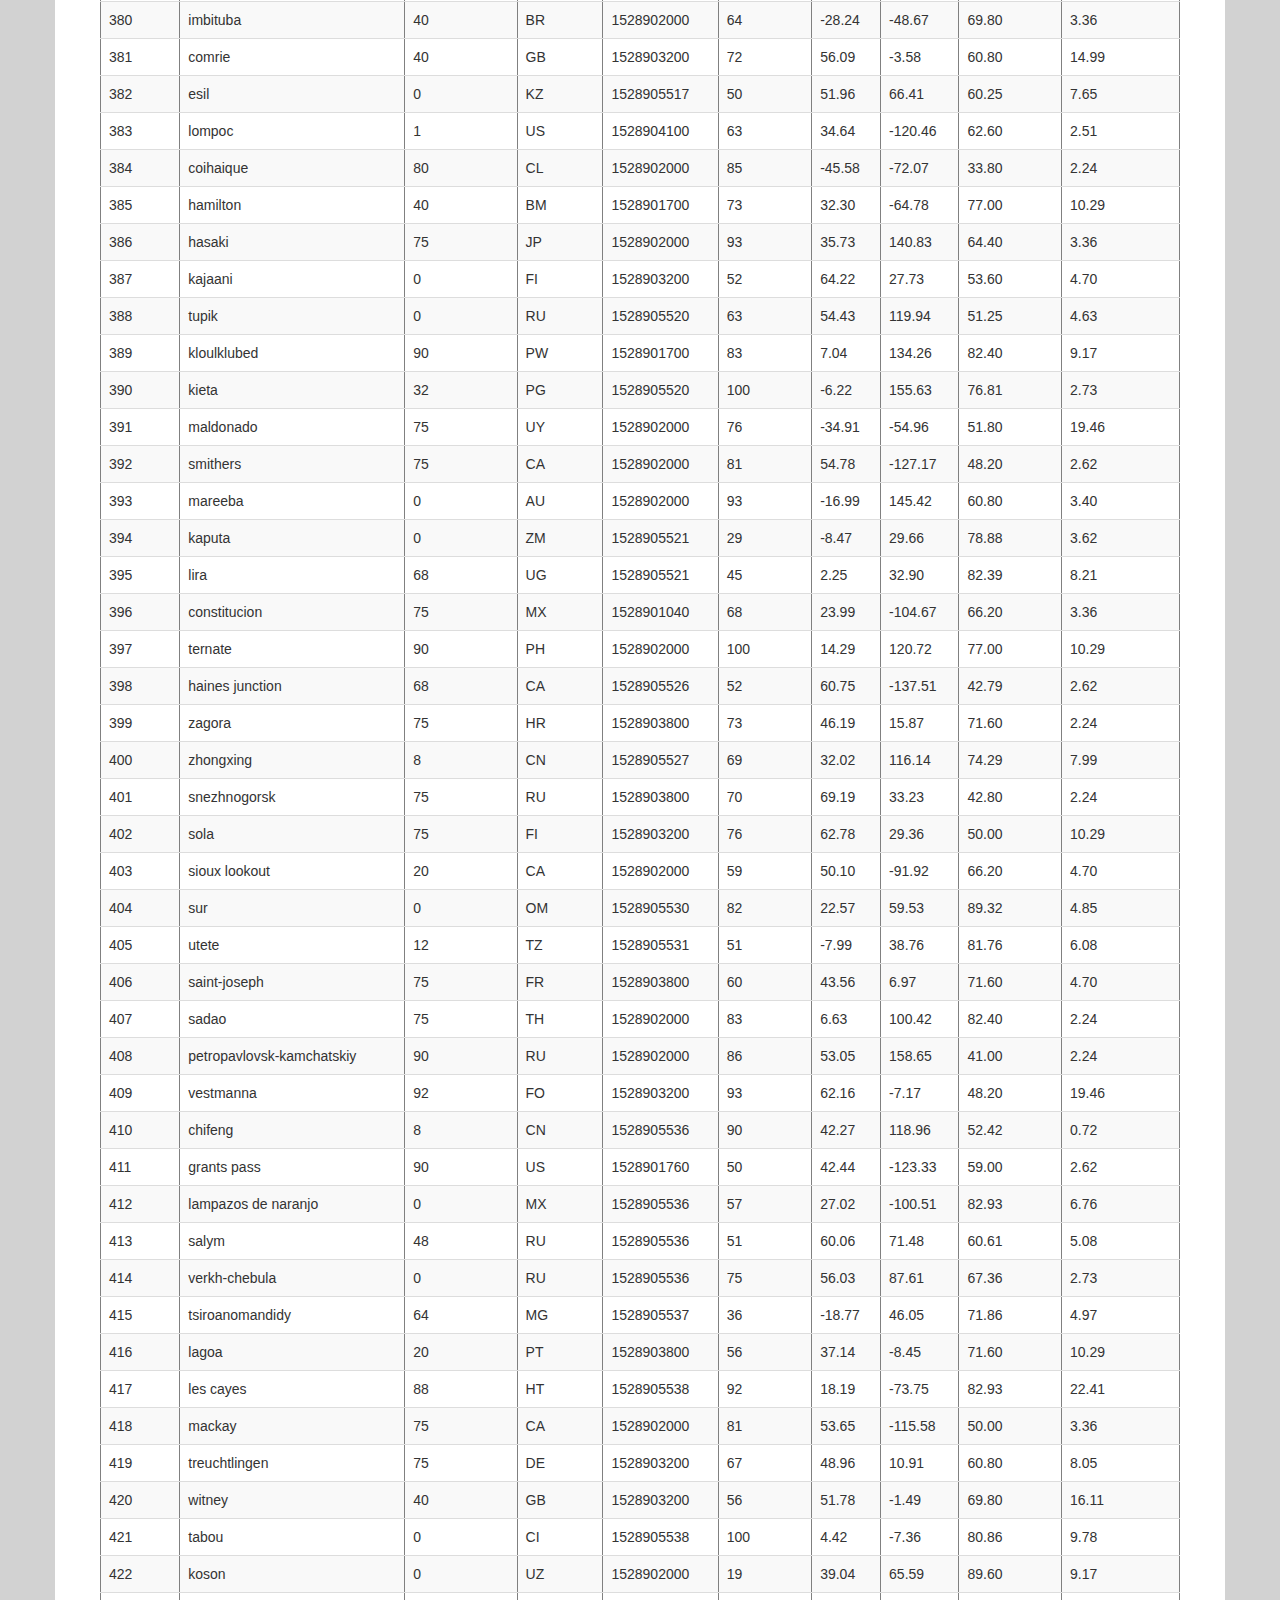
<file: data.html>
<!DOCTYPE html>
<html lang="en-us">
  <head>
    <meta charset="UTF-8" />
    <meta name="viewport" content="width=device-width, initial-scale=1.0" />
    <meta http-equiv="X-UA-Compatible" content="ie=edge" />

    <title>Bootstrap Visualization Dashboard</title>
    <!-- your code to add the stylesheets -->
        <!-- Boostrap Stylesheet -->
        <link rel="stylesheet" href="assets/css/bootstrap.min.css" media="screen">

        <!-- Our own CSS stylesheet -->
        <link rel="stylesheet" href="assets/css/styles.css" media="screen">
  </head>

  <body>
    <!-- Start of navbar -->
    <nav class="navbar navbar-default">
      <div class="container-fluid navbar-custom">

        <!-- Brand and toggle get grouped for better mobile display -->
        <div class="row">
          <div class="navbar-header">
            <button type="button" class="navbar-toggle collapsed" data-toggle="collapse" data-target="#bs-example-navbar-collapse-1" aria-expanded="false">
              <span class="sr-only">Toggle Navigation</span>
              <span class="icon-bar"></span>
              <span class="icon-bar"></span>
              <span class="icon-bar"></span>
            </button>
            <div class="col-xs-9 phone-nav">
              <a class="navbar-brand" href="index.html" id="logo">Latitude</a>
            </div>
          </div>

          <!-- Collect the nav links, forms, and other content for toggling -->
          <div class="collapse navbar-collapse" id="bs-example-navbar-collapse-1">
            <ul class="nav navbar-nav navbar-right navbar-right-custom">
              <li class="dropdown">
                <a href="#" class="dropdown-toggle" data-toggle="dropdown" role="button" aria-haspopup="true" aria-expanded="false">Plots <span class="caret"></span></a>
                <ul class="dropdown-menu">
                  <li><a href="visualizations/temp.html">Max Temperature</a></li>
                  <li><a href="visualizations/humidity.html">Humidity</a></li>
                  <li><a href="visualizations/cloudiness.html">Cloudiness</a></li>
                  <li><a href="visualizations/wind.html">Wind Speed</a></li>
                </ul>
              </li>
              <li><a href="comparison.html">Comparison</a></li>
              <li><a href="data.html">Data</a></li>
            </ul>
          </div><!-- /.navbar-collapse -->
        </div>
      </div><!-- /.container-fluid -->
    </nav>
    <!-- End of navbar -->

    <!-- Start of container -->
    <div class="container">
      <article class="description-content row">
        <div class="col-xs-12">
          <h1 class="description-header">Data</h1>
          <hr class="description-hr" />
          <p class="description-text"><strong>The Following Table Includes All Of The Data Used For Plotting During This Project.
          </strong></p>

          <!-- your code here to create the data table -->
          <table border="1" class="dataframe table table-striped table-hover thead-dark">
            <thead>
              <tr style="text-align: right;">
                <th>City_ID</th>
                <th>City</th>
                <th>Cloudiness</th>
                <th>Country</th>
                <th>Date</th>
                <th>Humidity</th>
                <th>Lat</th>
                <th>Lng</th>
                <th>Max Temp</th>
                <th>Wind Speed</th>
              </tr>
            </thead>
            <tbody>
              <tr>
                <td>0</td>
                <td>jacareacanga</td>
                <td>0</td>
                <td>BR</td>
                <td>1528902000</td>
                <td>62</td>
                <td>-6.22</td>
                <td>-57.76</td>
                <td>89.60</td>
                <td>6.93</td>
              </tr>
              <tr>
                <td>1</td>
                <td>kaitangata</td>
                <td>100</td>
                <td>NZ</td>
                <td>1528905304</td>
                <td>94</td>
                <td>-46.28</td>
                <td>169.85</td>
                <td>42.61</td>
                <td>5.64</td>
              </tr>
              <tr>
                <td>2</td>
                <td>goulburn</td>
                <td>20</td>
                <td>AU</td>
                <td>1528905078</td>
                <td>91</td>
                <td>-34.75</td>
                <td>149.72</td>
                <td>44.32</td>
                <td>10.11</td>
              </tr>
              <tr>
                <td>3</td>
                <td>lata</td>
                <td>76</td>
                <td>IN</td>
                <td>1528905305</td>
                <td>89</td>
                <td>30.78</td>
                <td>78.62</td>
                <td>59.89</td>
                <td>0.94</td>
              </tr>
              <tr>
                <td>4</td>
                <td>chokurdakh</td>
                <td>0</td>
                <td>RU</td>
                <td>1528905306</td>
                <td>88</td>
                <td>70.62</td>
                <td>147.90</td>
                <td>32.17</td>
                <td>2.95</td>
              </tr>
              <tr>
                <td>5</td>
                <td>martyush</td>
                <td>92</td>
                <td>RU</td>
                <td>1528905306</td>
                <td>94</td>
                <td>56.40</td>
                <td>61.89</td>
                <td>55.03</td>
                <td>9.33</td>
              </tr>
              <tr>
                <td>6</td>
                <td>hobart</td>
                <td>20</td>
                <td>AU</td>
                <td>1528902000</td>
                <td>87</td>
                <td>-42.88</td>
                <td>147.33</td>
                <td>44.60</td>
                <td>8.05</td>
              </tr>
              <tr>
                <td>7</td>
                <td>broken hill</td>
                <td>0</td>
                <td>AU</td>
                <td>1528905311</td>
                <td>88</td>
                <td>-31.97</td>
                <td>141.45</td>
                <td>44.50</td>
                <td>7.31</td>
              </tr>
              <tr>
                <td>8</td>
                <td>harnosand</td>
                <td>0</td>
                <td>SE</td>
                <td>1528903200</td>
                <td>44</td>
                <td>62.63</td>
                <td>17.94</td>
                <td>60.80</td>
                <td>13.87</td>
              </tr>
              <tr>
                <td>9</td>
                <td>tuatapere</td>
                <td>0</td>
                <td>NZ</td>
                <td>1528905312</td>
                <td>100</td>
                <td>-46.13</td>
                <td>167.69</td>
                <td>38.92</td>
                <td>3.40</td>
              </tr>
              <tr>
                <td>10</td>
                <td>puerto ayora</td>
                <td>90</td>
                <td>EC</td>
                <td>1528902000</td>
                <td>69</td>
                <td>-0.74</td>
                <td>-90.35</td>
                <td>77.00</td>
                <td>13.87</td>
              </tr>
              <tr>
                <td>11</td>
                <td>havre-saint-pierre</td>
                <td>75</td>
                <td>CA</td>
                <td>1528902000</td>
                <td>58</td>
                <td>50.23</td>
                <td>-63.60</td>
                <td>53.60</td>
                <td>19.46</td>
              </tr>
              <tr>
                <td>12</td>
                <td>punta arenas</td>
                <td>0</td>
                <td>CL</td>
                <td>1528902000</td>
                <td>100</td>
                <td>-53.16</td>
                <td>-70.91</td>
                <td>35.60</td>
                <td>9.17</td>
              </tr>
              <tr>
                <td>13</td>
                <td>tasiilaq</td>
                <td>75</td>
                <td>GL</td>
                <td>1528901400</td>
                <td>60</td>
                <td>65.61</td>
                <td>-37.64</td>
                <td>39.20</td>
                <td>2.24</td>
              </tr>
              <tr>
                <td>14</td>
                <td>chapais</td>
                <td>40</td>
                <td>CA</td>
                <td>1528902000</td>
                <td>38</td>
                <td>49.78</td>
                <td>-74.86</td>
                <td>59.00</td>
                <td>10.29</td>
              </tr>
              <tr>
                <td>15</td>
                <td>avarua</td>
                <td>40</td>
                <td>CK</td>
                <td>1528902000</td>
                <td>56</td>
                <td>-21.21</td>
                <td>-159.78</td>
                <td>73.40</td>
                <td>10.29</td>
              </tr>
              <tr>
                <td>16</td>
                <td>hofn</td>
                <td>75</td>
                <td>IS</td>
                <td>1528902000</td>
                <td>87</td>
                <td>64.25</td>
                <td>-15.21</td>
                <td>51.80</td>
                <td>8.05</td>
              </tr>
              <tr>
                <td>17</td>
                <td>yukamenskoye</td>
                <td>92</td>
                <td>RU</td>
                <td>1528905315</td>
                <td>98</td>
                <td>57.89</td>
                <td>52.24</td>
                <td>56.65</td>
                <td>10.22</td>
              </tr>
              <tr>
                <td>18</td>
                <td>khandbari</td>
                <td>80</td>
                <td>NP</td>
                <td>1528905315</td>
                <td>67</td>
                <td>27.38</td>
                <td>87.21</td>
                <td>44.59</td>
                <td>1.39</td>
              </tr>
              <tr>
                <td>19</td>
                <td>bethel</td>
                <td>1</td>
                <td>US</td>
                <td>1528901580</td>
                <td>93</td>
                <td>60.79</td>
                <td>-161.76</td>
                <td>44.60</td>
                <td>8.05</td>
              </tr>
              <tr>
                <td>20</td>
                <td>ushuaia</td>
                <td>75</td>
                <td>AR</td>
                <td>1528902000</td>
                <td>64</td>
                <td>-54.81</td>
                <td>-68.31</td>
                <td>41.00</td>
                <td>3.36</td>
              </tr>
              <tr>
                <td>21</td>
                <td>east london</td>
                <td>0</td>
                <td>ZA</td>
                <td>1528902000</td>
                <td>37</td>
                <td>-33.02</td>
                <td>27.91</td>
                <td>69.80</td>
                <td>5.82</td>
              </tr>
              <tr>
                <td>22</td>
                <td>bluff</td>
                <td>76</td>
                <td>AU</td>
                <td>1528905321</td>
                <td>76</td>
                <td>-23.58</td>
                <td>149.07</td>
                <td>61.96</td>
                <td>4.74</td>
              </tr>
              <tr>
                <td>23</td>
                <td>mount isa</td>
                <td>75</td>
                <td>AU</td>
                <td>1528902000</td>
                <td>100</td>
                <td>-20.73</td>
                <td>139.49</td>
                <td>64.40</td>
                <td>3.29</td>
              </tr>
              <tr>
                <td>24</td>
                <td>pevek</td>
                <td>0</td>
                <td>RU</td>
                <td>1528905321</td>
                <td>71</td>
                <td>69.70</td>
                <td>170.27</td>
                <td>36.94</td>
                <td>6.98</td>
              </tr>
              <tr>
                <td>25</td>
                <td>gao</td>
                <td>24</td>
                <td>ML</td>
                <td>1528905321</td>
                <td>16</td>
                <td>16.28</td>
                <td>-0.04</td>
                <td>110.02</td>
                <td>4.97</td>
              </tr>
              <tr>
                <td>26</td>
                <td>cabo san lucas</td>
                <td>75</td>
                <td>MX</td>
                <td>1528901160</td>
                <td>74</td>
                <td>22.89</td>
                <td>-109.91</td>
                <td>84.20</td>
                <td>10.29</td>
              </tr>
              <tr>
                <td>27</td>
                <td>sao filipe</td>
                <td>0</td>
                <td>CV</td>
                <td>1528905323</td>
                <td>88</td>
                <td>14.90</td>
                <td>-24.50</td>
                <td>75.73</td>
                <td>13.02</td>
              </tr>
              <tr>
                <td>28</td>
                <td>tiksi</td>
                <td>44</td>
                <td>RU</td>
                <td>1528905298</td>
                <td>58</td>
                <td>71.64</td>
                <td>128.87</td>
                <td>57.73</td>
                <td>10.11</td>
              </tr>
              <tr>
                <td>29</td>
                <td>busselton</td>
                <td>92</td>
                <td>AU</td>
                <td>1528905323</td>
                <td>100</td>
                <td>-33.64</td>
                <td>115.35</td>
                <td>60.43</td>
                <td>10.56</td>
              </tr>
              <tr>
                <td>30</td>
                <td>alofi</td>
                <td>76</td>
                <td>NU</td>
                <td>1528902000</td>
                <td>88</td>
                <td>-19.06</td>
                <td>-169.92</td>
                <td>71.60</td>
                <td>3.36</td>
              </tr>
              <tr>
                <td>31</td>
                <td>ola</td>
                <td>75</td>
                <td>RU</td>
                <td>1528902000</td>
                <td>100</td>
                <td>59.58</td>
                <td>151.30</td>
                <td>42.80</td>
                <td>7.76</td>
              </tr>
              <tr>
                <td>32</td>
                <td>atar</td>
                <td>20</td>
                <td>MR</td>
                <td>1528902000</td>
                <td>19</td>
                <td>20.52</td>
                <td>-13.05</td>
                <td>91.40</td>
                <td>9.17</td>
              </tr>
              <tr>
                <td>33</td>
                <td>rikitea</td>
                <td>0</td>
                <td>PF</td>
                <td>1528905325</td>
                <td>100</td>
                <td>-23.12</td>
                <td>-134.97</td>
                <td>73.57</td>
                <td>8.66</td>
              </tr>
              <tr>
                <td>34</td>
                <td>hermanus</td>
                <td>0</td>
                <td>ZA</td>
                <td>1528905325</td>
                <td>24</td>
                <td>-34.42</td>
                <td>19.24</td>
                <td>77.17</td>
                <td>8.66</td>
              </tr>
              <tr>
                <td>35</td>
                <td>ponta delgada</td>
                <td>75</td>
                <td>PT</td>
                <td>1528903800</td>
                <td>88</td>
                <td>37.73</td>
                <td>-25.67</td>
                <td>71.60</td>
                <td>12.75</td>
              </tr>
              <tr>
                <td>36</td>
                <td>bambari</td>
                <td>24</td>
                <td>CF</td>
                <td>1528905326</td>
                <td>84</td>
                <td>5.77</td>
                <td>20.68</td>
                <td>81.85</td>
                <td>7.65</td>
              </tr>
              <tr>
                <td>37</td>
                <td>cap malheureux</td>
                <td>75</td>
                <td>MU</td>
                <td>1528902000</td>
                <td>69</td>
                <td>-19.98</td>
                <td>57.61</td>
                <td>75.20</td>
                <td>14.99</td>
              </tr>
              <tr>
                <td>38</td>
                <td>puerto escondido</td>
                <td>75</td>
                <td>MX</td>
                <td>1528901100</td>
                <td>65</td>
                <td>15.86</td>
                <td>-97.07</td>
                <td>80.60</td>
                <td>3.36</td>
              </tr>
              <tr>
                <td>39</td>
                <td>qaanaaq</td>
                <td>32</td>
                <td>GL</td>
                <td>1528905330</td>
                <td>100</td>
                <td>77.48</td>
                <td>-69.36</td>
                <td>31.45</td>
                <td>6.31</td>
              </tr>
              <tr>
                <td>40</td>
                <td>new norfolk</td>
                <td>20</td>
                <td>AU</td>
                <td>1528902000</td>
                <td>87</td>
                <td>-42.78</td>
                <td>147.06</td>
                <td>44.60</td>
                <td>8.05</td>
              </tr>
              <tr>
                <td>41</td>
                <td>najran</td>
                <td>40</td>
                <td>SA</td>
                <td>1528902000</td>
                <td>13</td>
                <td>17.54</td>
                <td>44.22</td>
                <td>98.60</td>
                <td>11.41</td>
              </tr>
              <tr>
                <td>42</td>
                <td>isla mujeres</td>
                <td>90</td>
                <td>MX</td>
                <td>1528904340</td>
                <td>100</td>
                <td>21.23</td>
                <td>-86.73</td>
                <td>75.20</td>
                <td>16.11</td>
              </tr>
              <tr>
                <td>43</td>
                <td>mar del plata</td>
                <td>0</td>
                <td>AR</td>
                <td>1528905297</td>
                <td>100</td>
                <td>-46.43</td>
                <td>-67.52</td>
                <td>32.53</td>
                <td>7.31</td>
              </tr>
              <tr>
                <td>44</td>
                <td>provideniya</td>
                <td>0</td>
                <td>RU</td>
                <td>1528905332</td>
                <td>91</td>
                <td>64.42</td>
                <td>-173.23</td>
                <td>40.63</td>
                <td>10.78</td>
              </tr>
              <tr>
                <td>45</td>
                <td>jamestown</td>
                <td>12</td>
                <td>AU</td>
                <td>1528905333</td>
                <td>88</td>
                <td>-33.21</td>
                <td>138.60</td>
                <td>43.15</td>
                <td>10.89</td>
              </tr>
              <tr>
                <td>46</td>
                <td>medicine hat</td>
                <td>20</td>
                <td>CA</td>
                <td>1528902000</td>
                <td>34</td>
                <td>50.04</td>
                <td>-110.68</td>
                <td>66.20</td>
                <td>14.99</td>
              </tr>
              <tr>
                <td>47</td>
                <td>katsuura</td>
                <td>8</td>
                <td>JP</td>
                <td>1528905334</td>
                <td>88</td>
                <td>33.93</td>
                <td>134.50</td>
                <td>62.05</td>
                <td>7.54</td>
              </tr>
              <tr>
                <td>48</td>
                <td>aklavik</td>
                <td>20</td>
                <td>CA</td>
                <td>1528902000</td>
                <td>53</td>
                <td>68.22</td>
                <td>-135.01</td>
                <td>51.80</td>
                <td>11.41</td>
              </tr>
              <tr>
                <td>49</td>
                <td>tuktoyaktuk</td>
                <td>20</td>
                <td>CA</td>
                <td>1528902000</td>
                <td>61</td>
                <td>69.44</td>
                <td>-133.03</td>
                <td>46.40</td>
                <td>6.93</td>
              </tr>
              <tr>
                <td>50</td>
                <td>kapaa</td>
                <td>90</td>
                <td>US</td>
                <td>1528901760</td>
                <td>88</td>
                <td>22.08</td>
                <td>-159.32</td>
                <td>75.20</td>
                <td>14.99</td>
              </tr>
              <tr>
                <td>51</td>
                <td>mildura</td>
                <td>0</td>
                <td>AU</td>
                <td>1528905300</td>
                <td>92</td>
                <td>-34.18</td>
                <td>142.16</td>
                <td>45.67</td>
                <td>9.66</td>
              </tr>
              <tr>
                <td>52</td>
                <td>souillac</td>
                <td>75</td>
                <td>FR</td>
                <td>1528903800</td>
                <td>49</td>
                <td>45.60</td>
                <td>-0.60</td>
                <td>73.40</td>
                <td>10.29</td>
              </tr>
              <tr>
                <td>53</td>
                <td>lorengau</td>
                <td>100</td>
                <td>PG</td>
                <td>1528905336</td>
                <td>100</td>
                <td>-2.02</td>
                <td>147.27</td>
                <td>80.59</td>
                <td>3.85</td>
              </tr>
              <tr>
                <td>54</td>
                <td>praia</td>
                <td>20</td>
                <td>BR</td>
                <td>1528902000</td>
                <td>47</td>
                <td>-20.25</td>
                <td>-43.81</td>
                <td>82.40</td>
                <td>3.36</td>
              </tr>
              <tr>
                <td>55</td>
                <td>port alfred</td>
                <td>0</td>
                <td>ZA</td>
                <td>1528905338</td>
                <td>50</td>
                <td>-33.59</td>
                <td>26.89</td>
                <td>76.54</td>
                <td>7.20</td>
              </tr>
              <tr>
                <td>56</td>
                <td>barranca</td>
                <td>0</td>
                <td>PE</td>
                <td>1528905339</td>
                <td>98</td>
                <td>-10.75</td>
                <td>-77.76</td>
                <td>61.87</td>
                <td>9.89</td>
              </tr>
              <tr>
                <td>57</td>
                <td>nome</td>
                <td>40</td>
                <td>US</td>
                <td>1528902900</td>
                <td>70</td>
                <td>30.04</td>
                <td>-94.42</td>
                <td>87.80</td>
                <td>3.36</td>
              </tr>
              <tr>
                <td>58</td>
                <td>matay</td>
                <td>0</td>
                <td>EG</td>
                <td>1528905339</td>
                <td>23</td>
                <td>28.42</td>
                <td>30.79</td>
                <td>97.69</td>
                <td>6.98</td>
              </tr>
              <tr>
                <td>59</td>
                <td>saskylakh</td>
                <td>48</td>
                <td>RU</td>
                <td>1528905339</td>
                <td>55</td>
                <td>71.97</td>
                <td>114.09</td>
                <td>59.53</td>
                <td>5.86</td>
              </tr>
              <tr>
                <td>60</td>
                <td>itarema</td>
                <td>0</td>
                <td>BR</td>
                <td>1528905340</td>
                <td>61</td>
                <td>-2.92</td>
                <td>-39.92</td>
                <td>88.33</td>
                <td>12.57</td>
              </tr>
              <tr>
                <td>61</td>
                <td>butaritari</td>
                <td>56</td>
                <td>KI</td>
                <td>1528905340</td>
                <td>100</td>
                <td>3.07</td>
                <td>172.79</td>
                <td>81.13</td>
                <td>7.31</td>
              </tr>
              <tr>
                <td>62</td>
                <td>peniche</td>
                <td>20</td>
                <td>PT</td>
                <td>1528903800</td>
                <td>64</td>
                <td>39.36</td>
                <td>-9.38</td>
                <td>75.20</td>
                <td>12.75</td>
              </tr>
              <tr>
                <td>63</td>
                <td>beloha</td>
                <td>0</td>
                <td>MG</td>
                <td>1528905340</td>
                <td>57</td>
                <td>-25.17</td>
                <td>45.06</td>
                <td>71.95</td>
                <td>16.37</td>
              </tr>
              <tr>
                <td>64</td>
                <td>anadyr</td>
                <td>0</td>
                <td>RU</td>
                <td>1528902000</td>
                <td>57</td>
                <td>64.73</td>
                <td>177.51</td>
                <td>48.20</td>
                <td>4.47</td>
              </tr>
              <tr>
                <td>65</td>
                <td>luderitz</td>
                <td>12</td>
                <td>NaN</td>
                <td>1528905342</td>
                <td>64</td>
                <td>-26.65</td>
                <td>15.16</td>
                <td>64.03</td>
                <td>17.38</td>
              </tr>
              <tr>
                <td>66</td>
                <td>rochester</td>
                <td>1</td>
                <td>US</td>
                <td>1528902960</td>
                <td>37</td>
                <td>44.02</td>
                <td>-92.46</td>
                <td>73.40</td>
                <td>6.93</td>
              </tr>
              <tr>
                <td>67</td>
                <td>bosaso</td>
                <td>0</td>
                <td>SO</td>
                <td>1528905347</td>
                <td>86</td>
                <td>11.28</td>
                <td>49.18</td>
                <td>89.77</td>
                <td>3.96</td>
              </tr>
              <tr>
                <td>68</td>
                <td>faanui</td>
                <td>0</td>
                <td>PF</td>
                <td>1528905347</td>
                <td>100</td>
                <td>-16.48</td>
                <td>-151.75</td>
                <td>79.96</td>
                <td>11.79</td>
              </tr>
              <tr>
                <td>69</td>
                <td>grindavik</td>
                <td>75</td>
                <td>IS</td>
                <td>1528902000</td>
                <td>70</td>
                <td>63.84</td>
                <td>-22.43</td>
                <td>48.20</td>
                <td>5.82</td>
              </tr>
              <tr>
                <td>70</td>
                <td>margate</td>
                <td>20</td>
                <td>AU</td>
                <td>1528902000</td>
                <td>87</td>
                <td>-43.03</td>
                <td>147.26</td>
                <td>44.60</td>
                <td>8.05</td>
              </tr>
              <tr>
                <td>71</td>
                <td>marsh harbour</td>
                <td>88</td>
                <td>BS</td>
                <td>1528905349</td>
                <td>95</td>
                <td>26.54</td>
                <td>-77.06</td>
                <td>82.39</td>
                <td>10.00</td>
              </tr>
              <tr>
                <td>72</td>
                <td>comodoro rivadavia</td>
                <td>40</td>
                <td>AR</td>
                <td>1528902000</td>
                <td>60</td>
                <td>-45.87</td>
                <td>-67.48</td>
                <td>42.80</td>
                <td>9.17</td>
              </tr>
              <tr>
                <td>73</td>
                <td>upernavik</td>
                <td>92</td>
                <td>GL</td>
                <td>1528905350</td>
                <td>100</td>
                <td>72.79</td>
                <td>-56.15</td>
                <td>29.29</td>
                <td>3.74</td>
              </tr>
              <tr>
                <td>74</td>
                <td>uige</td>
                <td>0</td>
                <td>AO</td>
                <td>1528905350</td>
                <td>29</td>
                <td>-7.61</td>
                <td>15.06</td>
                <td>86.80</td>
                <td>3.18</td>
              </tr>
              <tr>
                <td>75</td>
                <td>bredasdorp</td>
                <td>0</td>
                <td>ZA</td>
                <td>1528902000</td>
                <td>23</td>
                <td>-34.53</td>
                <td>20.04</td>
                <td>82.40</td>
                <td>5.82</td>
              </tr>
              <tr>
                <td>76</td>
                <td>bodden town</td>
                <td>40</td>
                <td>KY</td>
                <td>1528902000</td>
                <td>78</td>
                <td>19.28</td>
                <td>-81.25</td>
                <td>80.60</td>
                <td>16.11</td>
              </tr>
              <tr>
                <td>77</td>
                <td>guerrero negro</td>
                <td>44</td>
                <td>MX</td>
                <td>1528905350</td>
                <td>88</td>
                <td>27.97</td>
                <td>-114.04</td>
                <td>63.85</td>
                <td>3.74</td>
              </tr>
              <tr>
                <td>78</td>
                <td>bilma</td>
                <td>0</td>
                <td>NE</td>
                <td>1528905351</td>
                <td>12</td>
                <td>18.69</td>
                <td>12.92</td>
                <td>110.47</td>
                <td>4.63</td>
              </tr>
              <tr>
                <td>79</td>
                <td>carnarvon</td>
                <td>0</td>
                <td>ZA</td>
                <td>1528905351</td>
                <td>30</td>
                <td>-30.97</td>
                <td>22.13</td>
                <td>60.43</td>
                <td>14.25</td>
              </tr>
              <tr>
                <td>80</td>
                <td>ponta do sol</td>
                <td>12</td>
                <td>BR</td>
                <td>1528905352</td>
                <td>72</td>
                <td>-20.63</td>
                <td>-46.00</td>
                <td>78.25</td>
                <td>3.96</td>
              </tr>
              <tr>
                <td>81</td>
                <td>vila franca do campo</td>
                <td>75</td>
                <td>PT</td>
                <td>1528903800</td>
                <td>88</td>
                <td>37.72</td>
                <td>-25.43</td>
                <td>71.60</td>
                <td>12.75</td>
              </tr>
              <tr>
                <td>82</td>
                <td>puerto del rosario</td>
                <td>20</td>
                <td>ES</td>
                <td>1528903800</td>
                <td>60</td>
                <td>28.50</td>
                <td>-13.86</td>
                <td>73.40</td>
                <td>17.22</td>
              </tr>
              <tr>
                <td>83</td>
                <td>sitka</td>
                <td>20</td>
                <td>US</td>
                <td>1528905353</td>
                <td>92</td>
                <td>37.17</td>
                <td>-99.65</td>
                <td>74.02</td>
                <td>5.97</td>
              </tr>
              <tr>
                <td>84</td>
                <td>camacha</td>
                <td>75</td>
                <td>PT</td>
                <td>1528903800</td>
                <td>72</td>
                <td>33.08</td>
                <td>-16.33</td>
                <td>68.00</td>
                <td>16.11</td>
              </tr>
              <tr>
                <td>85</td>
                <td>saint-philippe</td>
                <td>1</td>
                <td>CA</td>
                <td>1528902900</td>
                <td>54</td>
                <td>45.36</td>
                <td>-73.48</td>
                <td>78.80</td>
                <td>11.41</td>
              </tr>
              <tr>
                <td>86</td>
                <td>port blair</td>
                <td>92</td>
                <td>IN</td>
                <td>1528905357</td>
                <td>97</td>
                <td>11.67</td>
                <td>92.75</td>
                <td>84.37</td>
                <td>25.10</td>
              </tr>
              <tr>
                <td>87</td>
                <td>albany</td>
                <td>90</td>
                <td>US</td>
                <td>1528903860</td>
                <td>68</td>
                <td>42.65</td>
                <td>-73.75</td>
                <td>69.80</td>
                <td>3.36</td>
              </tr>
              <tr>
                <td>88</td>
                <td>barrow</td>
                <td>88</td>
                <td>AR</td>
                <td>1528905182</td>
                <td>72</td>
                <td>-38.31</td>
                <td>-60.23</td>
                <td>50.26</td>
                <td>8.21</td>
              </tr>
              <tr>
                <td>89</td>
                <td>qorveh</td>
                <td>92</td>
                <td>IR</td>
                <td>1528905357</td>
                <td>22</td>
                <td>35.17</td>
                <td>47.80</td>
                <td>76.72</td>
                <td>3.18</td>
              </tr>
              <tr>
                <td>90</td>
                <td>san jeronimo</td>
                <td>90</td>
                <td>PE</td>
                <td>1528902000</td>
                <td>81</td>
                <td>-13.65</td>
                <td>-73.37</td>
                <td>46.40</td>
                <td>2.39</td>
              </tr>
              <tr>
                <td>91</td>
                <td>mataura</td>
                <td>24</td>
                <td>NZ</td>
                <td>1528905299</td>
                <td>79</td>
                <td>-46.19</td>
                <td>168.86</td>
                <td>25.69</td>
                <td>3.18</td>
              </tr>
              <tr>
                <td>92</td>
                <td>buala</td>
                <td>64</td>
                <td>SB</td>
                <td>1528905359</td>
                <td>100</td>
                <td>-8.15</td>
                <td>159.59</td>
                <td>78.70</td>
                <td>4.18</td>
              </tr>
              <tr>
                <td>93</td>
                <td>eyl</td>
                <td>20</td>
                <td>SO</td>
                <td>1528905359</td>
                <td>57</td>
                <td>7.98</td>
                <td>49.82</td>
                <td>86.62</td>
                <td>22.41</td>
              </tr>
              <tr>
                <td>94</td>
                <td>abu dhabi</td>
                <td>0</td>
                <td>AE</td>
                <td>1528902000</td>
                <td>29</td>
                <td>24.47</td>
                <td>54.37</td>
                <td>98.60</td>
                <td>16.11</td>
              </tr>
              <tr>
                <td>95</td>
                <td>tahe</td>
                <td>92</td>
                <td>CN</td>
                <td>1528905359</td>
                <td>98</td>
                <td>52.34</td>
                <td>124.71</td>
                <td>51.43</td>
                <td>2.17</td>
              </tr>
              <tr>
                <td>96</td>
                <td>chuy</td>
                <td>80</td>
                <td>UY</td>
                <td>1528905099</td>
                <td>93</td>
                <td>-33.69</td>
                <td>-53.46</td>
                <td>52.87</td>
                <td>28.90</td>
              </tr>
              <tr>
                <td>97</td>
                <td>dzerzhinskoye</td>
                <td>8</td>
                <td>RU</td>
                <td>1528905360</td>
                <td>69</td>
                <td>56.84</td>
                <td>95.22</td>
                <td>65.11</td>
                <td>3.85</td>
              </tr>
              <tr>
                <td>98</td>
                <td>vanavara</td>
                <td>0</td>
                <td>RU</td>
                <td>1528905360</td>
                <td>50</td>
                <td>60.35</td>
                <td>102.28</td>
                <td>64.21</td>
                <td>5.64</td>
              </tr>
              <tr>
                <td>99</td>
                <td>muros</td>
                <td>40</td>
                <td>ES</td>
                <td>1528903800</td>
                <td>72</td>
                <td>42.77</td>
                <td>-9.06</td>
                <td>66.20</td>
                <td>10.29</td>
              </tr>
              <tr>
                <td>100</td>
                <td>auchel</td>
                <td>0</td>
                <td>FR</td>
                <td>1528903800</td>
                <td>49</td>
                <td>50.51</td>
                <td>2.47</td>
                <td>68.00</td>
                <td>3.36</td>
              </tr>
              <tr>
                <td>101</td>
                <td>bubaque</td>
                <td>40</td>
                <td>GW</td>
                <td>1528902000</td>
                <td>55</td>
                <td>11.28</td>
                <td>-15.83</td>
                <td>91.40</td>
                <td>11.41</td>
              </tr>
              <tr>
                <td>102</td>
                <td>khatanga</td>
                <td>8</td>
                <td>RU</td>
                <td>1528905361</td>
                <td>65</td>
                <td>71.98</td>
                <td>102.47</td>
                <td>60.97</td>
                <td>4.63</td>
              </tr>
              <tr>
                <td>103</td>
                <td>los banos</td>
                <td>1</td>
                <td>US</td>
                <td>1528904100</td>
                <td>67</td>
                <td>37.06</td>
                <td>-120.85</td>
                <td>75.20</td>
                <td>4.74</td>
              </tr>
              <tr>
                <td>104</td>
                <td>labuhan</td>
                <td>12</td>
                <td>ID</td>
                <td>1528905361</td>
                <td>95</td>
                <td>-2.54</td>
                <td>115.51</td>
                <td>72.94</td>
                <td>1.83</td>
              </tr>
              <tr>
                <td>105</td>
                <td>saint-paul</td>
                <td>75</td>
                <td>FR</td>
                <td>1528903800</td>
                <td>56</td>
                <td>45.22</td>
                <td>1.90</td>
                <td>68.00</td>
                <td>14.99</td>
              </tr>
              <tr>
                <td>106</td>
                <td>petatlan</td>
                <td>90</td>
                <td>MX</td>
                <td>1528901220</td>
                <td>74</td>
                <td>17.52</td>
                <td>-101.27</td>
                <td>84.20</td>
                <td>1.83</td>
              </tr>
              <tr>
                <td>107</td>
                <td>baykit</td>
                <td>36</td>
                <td>RU</td>
                <td>1528905366</td>
                <td>68</td>
                <td>61.68</td>
                <td>96.39</td>
                <td>63.94</td>
                <td>4.29</td>
              </tr>
              <tr>
                <td>108</td>
                <td>dalby</td>
                <td>75</td>
                <td>AU</td>
                <td>1528902000</td>
                <td>93</td>
                <td>-27.18</td>
                <td>151.26</td>
                <td>53.60</td>
                <td>2.24</td>
              </tr>
              <tr>
                <td>109</td>
                <td>yellowknife</td>
                <td>90</td>
                <td>CA</td>
                <td>1528902540</td>
                <td>93</td>
                <td>62.45</td>
                <td>-114.38</td>
                <td>46.40</td>
                <td>8.05</td>
              </tr>
              <tr>
                <td>110</td>
                <td>hilo</td>
                <td>75</td>
                <td>US</td>
                <td>1528901580</td>
                <td>88</td>
                <td>19.71</td>
                <td>-155.08</td>
                <td>66.20</td>
                <td>5.82</td>
              </tr>
              <tr>
                <td>111</td>
                <td>turukhansk</td>
                <td>36</td>
                <td>RU</td>
                <td>1528905297</td>
                <td>76</td>
                <td>65.80</td>
                <td>87.96</td>
                <td>66.37</td>
                <td>6.42</td>
              </tr>
              <tr>
                <td>112</td>
                <td>dingle</td>
                <td>68</td>
                <td>PH</td>
                <td>1528905368</td>
                <td>82</td>
                <td>11.00</td>
                <td>122.67</td>
                <td>79.96</td>
                <td>8.21</td>
              </tr>
              <tr>
                <td>113</td>
                <td>dillon</td>
                <td>1</td>
                <td>US</td>
                <td>1528901580</td>
                <td>44</td>
                <td>45.22</td>
                <td>-112.64</td>
                <td>57.20</td>
                <td>5.82</td>
              </tr>
              <tr>
                <td>114</td>
                <td>labytnangi</td>
                <td>64</td>
                <td>RU</td>
                <td>1528905370</td>
                <td>75</td>
                <td>66.66</td>
                <td>66.39</td>
                <td>47.11</td>
                <td>17.49</td>
              </tr>
              <tr>
                <td>115</td>
                <td>gigmoto</td>
                <td>36</td>
                <td>PH</td>
                <td>1528905370</td>
                <td>98</td>
                <td>13.78</td>
                <td>124.39</td>
                <td>83.56</td>
                <td>17.60</td>
              </tr>
              <tr>
                <td>116</td>
                <td>nouakchott</td>
                <td>68</td>
                <td>MR</td>
                <td>1528905371</td>
                <td>76</td>
                <td>18.08</td>
                <td>-15.98</td>
                <td>76.72</td>
                <td>1.39</td>
              </tr>
              <tr>
                <td>117</td>
                <td>rumoi</td>
                <td>92</td>
                <td>JP</td>
                <td>1528905371</td>
                <td>100</td>
                <td>43.93</td>
                <td>141.67</td>
                <td>44.41</td>
                <td>8.10</td>
              </tr>
              <tr>
                <td>118</td>
                <td>dikson</td>
                <td>32</td>
                <td>RU</td>
                <td>1528905373</td>
                <td>100</td>
                <td>73.51</td>
                <td>80.55</td>
                <td>31.09</td>
                <td>13.13</td>
              </tr>
              <tr>
                <td>119</td>
                <td>chinsali</td>
                <td>0</td>
                <td>ZM</td>
                <td>1528905377</td>
                <td>36</td>
                <td>-10.55</td>
                <td>32.07</td>
                <td>73.39</td>
                <td>9.22</td>
              </tr>
              <tr>
                <td>120</td>
                <td>georgetown</td>
                <td>75</td>
                <td>GY</td>
                <td>1528902000</td>
                <td>78</td>
                <td>6.80</td>
                <td>-58.16</td>
                <td>82.40</td>
                <td>9.17</td>
              </tr>
              <tr>
                <td>121</td>
                <td>tooele</td>
                <td>1</td>
                <td>US</td>
                <td>1528902900</td>
                <td>35</td>
                <td>40.53</td>
                <td>-112.30</td>
                <td>73.40</td>
                <td>9.17</td>
              </tr>
              <tr>
                <td>122</td>
                <td>nikolskoye</td>
                <td>40</td>
                <td>RU</td>
                <td>1528902000</td>
                <td>41</td>
                <td>59.70</td>
                <td>30.79</td>
                <td>60.80</td>
                <td>4.47</td>
              </tr>
              <tr>
                <td>123</td>
                <td>bodo</td>
                <td>80</td>
                <td>CI</td>
                <td>1528905379</td>
                <td>66</td>
                <td>5.91</td>
                <td>-4.68</td>
                <td>87.70</td>
                <td>8.21</td>
              </tr>
              <tr>
                <td>124</td>
                <td>minador do negrao</td>
                <td>32</td>
                <td>BR</td>
                <td>1528905379</td>
                <td>80</td>
                <td>-9.31</td>
                <td>-36.86</td>
                <td>76.81</td>
                <td>13.24</td>
              </tr>
              <tr>
                <td>125</td>
                <td>sambava</td>
                <td>88</td>
                <td>MG</td>
                <td>1528905379</td>
                <td>100</td>
                <td>-14.27</td>
                <td>50.17</td>
                <td>77.35</td>
                <td>19.73</td>
              </tr>
              <tr>
                <td>126</td>
                <td>yerbogachen</td>
                <td>0</td>
                <td>RU</td>
                <td>1528905380</td>
                <td>44</td>
                <td>61.28</td>
                <td>108.01</td>
                <td>64.93</td>
                <td>7.43</td>
              </tr>
              <tr>
                <td>127</td>
                <td>kahului</td>
                <td>1</td>
                <td>US</td>
                <td>1528901760</td>
                <td>93</td>
                <td>20.89</td>
                <td>-156.47</td>
                <td>66.20</td>
                <td>3.36</td>
              </tr>
              <tr>
                <td>128</td>
                <td>clyde river</td>
                <td>75</td>
                <td>CA</td>
                <td>1528902660</td>
                <td>100</td>
                <td>70.47</td>
                <td>-68.59</td>
                <td>35.60</td>
                <td>21.92</td>
              </tr>
              <tr>
                <td>129</td>
                <td>ancud</td>
                <td>20</td>
                <td>CL</td>
                <td>1528905381</td>
                <td>90</td>
                <td>-41.87</td>
                <td>-73.83</td>
                <td>39.10</td>
                <td>2.73</td>
              </tr>
              <tr>
                <td>130</td>
                <td>beringovskiy</td>
                <td>0</td>
                <td>RU</td>
                <td>1528905381</td>
                <td>88</td>
                <td>63.05</td>
                <td>179.32</td>
                <td>39.37</td>
                <td>3.40</td>
              </tr>
              <tr>
                <td>131</td>
                <td>majene</td>
                <td>32</td>
                <td>ID</td>
                <td>1528905382</td>
                <td>100</td>
                <td>-3.54</td>
                <td>118.97</td>
                <td>81.85</td>
                <td>11.01</td>
              </tr>
              <tr>
                <td>132</td>
                <td>ahar</td>
                <td>36</td>
                <td>IR</td>
                <td>1528905382</td>
                <td>62</td>
                <td>38.48</td>
                <td>47.07</td>
                <td>62.77</td>
                <td>3.74</td>
              </tr>
              <tr>
                <td>133</td>
                <td>ilhabela</td>
                <td>80</td>
                <td>BR</td>
                <td>1528905382</td>
                <td>98</td>
                <td>-23.78</td>
                <td>-45.36</td>
                <td>72.85</td>
                <td>2.28</td>
              </tr>
              <tr>
                <td>134</td>
                <td>listvyagi</td>
                <td>0</td>
                <td>RU</td>
                <td>1528905382</td>
                <td>78</td>
                <td>53.68</td>
                <td>86.95</td>
                <td>65.11</td>
                <td>2.06</td>
              </tr>
              <tr>
                <td>135</td>
                <td>skjervoy</td>
                <td>40</td>
                <td>NO</td>
                <td>1528903200</td>
                <td>65</td>
                <td>70.03</td>
                <td>20.97</td>
                <td>44.60</td>
                <td>10.29</td>
              </tr>
              <tr>
                <td>136</td>
                <td>cape town</td>
                <td>0</td>
                <td>ZA</td>
                <td>1528902000</td>
                <td>35</td>
                <td>-33.93</td>
                <td>18.42</td>
                <td>73.40</td>
                <td>9.17</td>
              </tr>
              <tr>
                <td>137</td>
                <td>iqaluit</td>
                <td>90</td>
                <td>CA</td>
                <td>1528902000</td>
                <td>96</td>
                <td>63.75</td>
                <td>-68.52</td>
                <td>35.60</td>
                <td>20.80</td>
              </tr>
              <tr>
                <td>138</td>
                <td>fort-shevchenko</td>
                <td>0</td>
                <td>KZ</td>
                <td>1528905387</td>
                <td>59</td>
                <td>44.51</td>
                <td>50.26</td>
                <td>74.20</td>
                <td>3.62</td>
              </tr>
              <tr>
                <td>139</td>
                <td>severo-kurilsk</td>
                <td>92</td>
                <td>RU</td>
                <td>1528905387</td>
                <td>100</td>
                <td>50.68</td>
                <td>156.12</td>
                <td>38.02</td>
                <td>16.26</td>
              </tr>
              <tr>
                <td>140</td>
                <td>arraial do cabo</td>
                <td>0</td>
                <td>BR</td>
                <td>1528905600</td>
                <td>65</td>
                <td>-22.97</td>
                <td>-42.02</td>
                <td>80.60</td>
                <td>4.70</td>
              </tr>
              <tr>
                <td>141</td>
                <td>torbay</td>
                <td>90</td>
                <td>CA</td>
                <td>1528903560</td>
                <td>93</td>
                <td>47.66</td>
                <td>-52.73</td>
                <td>50.00</td>
                <td>19.46</td>
              </tr>
              <tr>
                <td>142</td>
                <td>ahipara</td>
                <td>88</td>
                <td>NZ</td>
                <td>1528905388</td>
                <td>91</td>
                <td>-35.17</td>
                <td>173.16</td>
                <td>56.65</td>
                <td>9.66</td>
              </tr>
              <tr>
                <td>143</td>
                <td>bandarbeyla</td>
                <td>0</td>
                <td>SO</td>
                <td>1528905389</td>
                <td>79</td>
                <td>9.49</td>
                <td>50.81</td>
                <td>79.15</td>
                <td>32.93</td>
              </tr>
              <tr>
                <td>144</td>
                <td>vuktyl</td>
                <td>92</td>
                <td>RU</td>
                <td>1528905389</td>
                <td>96</td>
                <td>63.86</td>
                <td>57.31</td>
                <td>52.60</td>
                <td>7.43</td>
              </tr>
              <tr>
                <td>145</td>
                <td>caravelas</td>
                <td>0</td>
                <td>BR</td>
                <td>1528905390</td>
                <td>98</td>
                <td>-17.73</td>
                <td>-39.27</td>
                <td>77.62</td>
                <td>10.45</td>
              </tr>
              <tr>
                <td>146</td>
                <td>waipawa</td>
                <td>92</td>
                <td>NZ</td>
                <td>1528905390</td>
                <td>94</td>
                <td>-39.94</td>
                <td>176.59</td>
                <td>50.89</td>
                <td>9.44</td>
              </tr>
              <tr>
                <td>147</td>
                <td>khomutovo</td>
                <td>0</td>
                <td>RU</td>
                <td>1528905390</td>
                <td>65</td>
                <td>52.85</td>
                <td>37.45</td>
                <td>72.31</td>
                <td>5.97</td>
              </tr>
              <tr>
                <td>148</td>
                <td>acajutla</td>
                <td>40</td>
                <td>SV</td>
                <td>1528901400</td>
                <td>79</td>
                <td>13.59</td>
                <td>-89.83</td>
                <td>84.20</td>
                <td>1.12</td>
              </tr>
              <tr>
                <td>149</td>
                <td>buritis</td>
                <td>0</td>
                <td>BR</td>
                <td>1528905391</td>
                <td>53</td>
                <td>-15.62</td>
                <td>-46.42</td>
                <td>83.74</td>
                <td>6.87</td>
              </tr>
              <tr>
                <td>150</td>
                <td>meulaboh</td>
                <td>48</td>
                <td>ID</td>
                <td>1528905392</td>
                <td>100</td>
                <td>4.14</td>
                <td>96.13</td>
                <td>82.03</td>
                <td>3.40</td>
              </tr>
              <tr>
                <td>151</td>
                <td>vaini</td>
                <td>100</td>
                <td>IN</td>
                <td>1528905392</td>
                <td>98</td>
                <td>15.34</td>
                <td>74.49</td>
                <td>70.42</td>
                <td>4.29</td>
              </tr>
              <tr>
                <td>152</td>
                <td>teya</td>
                <td>75</td>
                <td>MX</td>
                <td>1528901400</td>
                <td>66</td>
                <td>21.05</td>
                <td>-89.07</td>
                <td>86.00</td>
                <td>13.87</td>
              </tr>
              <tr>
                <td>153</td>
                <td>bambous virieux</td>
                <td>75</td>
                <td>MU</td>
                <td>1528902000</td>
                <td>69</td>
                <td>-20.34</td>
                <td>57.76</td>
                <td>75.20</td>
                <td>14.99</td>
              </tr>
              <tr>
                <td>154</td>
                <td>zaragoza</td>
                <td>20</td>
                <td>ES</td>
                <td>1528903800</td>
                <td>49</td>
                <td>41.65</td>
                <td>-0.88</td>
                <td>77.00</td>
                <td>28.86</td>
              </tr>
              <tr>
                <td>155</td>
                <td>thompson</td>
                <td>75</td>
                <td>CA</td>
                <td>1528902600</td>
                <td>76</td>
                <td>55.74</td>
                <td>-97.86</td>
                <td>57.20</td>
                <td>3.36</td>
              </tr>
              <tr>
                <td>156</td>
                <td>kodiak</td>
                <td>1</td>
                <td>US</td>
                <td>1528901580</td>
                <td>50</td>
                <td>39.95</td>
                <td>-94.76</td>
                <td>75.20</td>
                <td>13.87</td>
              </tr>
              <tr>
                <td>157</td>
                <td>nsanje</td>
                <td>92</td>
                <td>MZ</td>
                <td>1528905397</td>
                <td>84</td>
                <td>-16.92</td>
                <td>35.26</td>
                <td>70.33</td>
                <td>4.18</td>
              </tr>
              <tr>
                <td>158</td>
                <td>the pas</td>
                <td>1</td>
                <td>CA</td>
                <td>1528902000</td>
                <td>63</td>
                <td>53.82</td>
                <td>-101.24</td>
                <td>60.80</td>
                <td>10.29</td>
              </tr>
              <tr>
                <td>159</td>
                <td>masalli</td>
                <td>12</td>
                <td>KR</td>
                <td>1528902000</td>
                <td>77</td>
                <td>34.80</td>
                <td>126.66</td>
                <td>68.00</td>
                <td>9.17</td>
              </tr>
              <tr>
                <td>160</td>
                <td>talnakh</td>
                <td>20</td>
                <td>RU</td>
                <td>1528905398</td>
                <td>100</td>
                <td>69.49</td>
                <td>88.39</td>
                <td>42.79</td>
                <td>3.18</td>
              </tr>
              <tr>
                <td>161</td>
                <td>ilulissat</td>
                <td>90</td>
                <td>GL</td>
                <td>1528901400</td>
                <td>97</td>
                <td>69.22</td>
                <td>-51.10</td>
                <td>32.00</td>
                <td>4.70</td>
              </tr>
              <tr>
                <td>162</td>
                <td>vallenar</td>
                <td>0</td>
                <td>CL</td>
                <td>1528905399</td>
                <td>56</td>
                <td>-28.58</td>
                <td>-70.76</td>
                <td>54.40</td>
                <td>1.28</td>
              </tr>
              <tr>
                <td>163</td>
                <td>cap-aux-meules</td>
                <td>40</td>
                <td>CA</td>
                <td>1528902000</td>
                <td>62</td>
                <td>47.38</td>
                <td>-61.86</td>
                <td>51.80</td>
                <td>20.80</td>
              </tr>
              <tr>
                <td>164</td>
                <td>san quintin</td>
                <td>90</td>
                <td>PH</td>
                <td>1528902000</td>
                <td>100</td>
                <td>17.54</td>
                <td>120.52</td>
                <td>77.00</td>
                <td>13.87</td>
              </tr>
              <tr>
                <td>165</td>
                <td>victoria</td>
                <td>75</td>
                <td>BN</td>
                <td>1528902000</td>
                <td>94</td>
                <td>5.28</td>
                <td>115.24</td>
                <td>80.60</td>
                <td>1.12</td>
              </tr>
              <tr>
                <td>166</td>
                <td>okhotsk</td>
                <td>12</td>
                <td>RU</td>
                <td>1528905400</td>
                <td>100</td>
                <td>59.36</td>
                <td>143.24</td>
                <td>38.02</td>
                <td>2.17</td>
              </tr>
              <tr>
                <td>167</td>
                <td>bonavista</td>
                <td>92</td>
                <td>CA</td>
                <td>1528905401</td>
                <td>82</td>
                <td>48.65</td>
                <td>-53.11</td>
                <td>46.57</td>
                <td>22.97</td>
              </tr>
              <tr>
                <td>168</td>
                <td>manokwari</td>
                <td>80</td>
                <td>ID</td>
                <td>1528905401</td>
                <td>100</td>
                <td>-0.87</td>
                <td>134.08</td>
                <td>78.07</td>
                <td>8.10</td>
              </tr>
              <tr>
                <td>169</td>
                <td>lebu</td>
                <td>92</td>
                <td>ET</td>
                <td>1528905404</td>
                <td>100</td>
                <td>8.96</td>
                <td>38.73</td>
                <td>55.30</td>
                <td>0.72</td>
              </tr>
              <tr>
                <td>170</td>
                <td>qostanay</td>
                <td>75</td>
                <td>KZ</td>
                <td>1528902000</td>
                <td>54</td>
                <td>53.17</td>
                <td>63.58</td>
                <td>59.00</td>
                <td>6.71</td>
              </tr>
              <tr>
                <td>171</td>
                <td>victor harbor</td>
                <td>75</td>
                <td>AU</td>
                <td>1528902000</td>
                <td>82</td>
                <td>-35.55</td>
                <td>138.62</td>
                <td>55.40</td>
                <td>17.22</td>
              </tr>
              <tr>
                <td>172</td>
                <td>kamenka</td>
                <td>12</td>
                <td>RU</td>
                <td>1528905405</td>
                <td>98</td>
                <td>53.19</td>
                <td>44.05</td>
                <td>61.60</td>
                <td>9.44</td>
              </tr>
              <tr>
                <td>173</td>
                <td>cherskiy</td>
                <td>8</td>
                <td>RU</td>
                <td>1528905405</td>
                <td>48</td>
                <td>68.75</td>
                <td>161.30</td>
                <td>55.21</td>
                <td>3.18</td>
              </tr>
              <tr>
                <td>174</td>
                <td>kimbe</td>
                <td>92</td>
                <td>PG</td>
                <td>1528905405</td>
                <td>100</td>
                <td>-5.56</td>
                <td>150.15</td>
                <td>78.43</td>
                <td>6.64</td>
              </tr>
              <tr>
                <td>175</td>
                <td>guba</td>
                <td>75</td>
                <td>PH</td>
                <td>1528902000</td>
                <td>74</td>
                <td>10.43</td>
                <td>123.89</td>
                <td>84.20</td>
                <td>8.05</td>
              </tr>
              <tr>
                <td>176</td>
                <td>inuvik</td>
                <td>40</td>
                <td>CA</td>
                <td>1528902000</td>
                <td>53</td>
                <td>68.36</td>
                <td>-133.71</td>
                <td>51.80</td>
                <td>3.36</td>
              </tr>
              <tr>
                <td>177</td>
                <td>jiazi</td>
                <td>20</td>
                <td>CN</td>
                <td>1528902000</td>
                <td>78</td>
                <td>19.61</td>
                <td>110.49</td>
                <td>82.40</td>
                <td>4.47</td>
              </tr>
              <tr>
                <td>178</td>
                <td>namatanai</td>
                <td>76</td>
                <td>PG</td>
                <td>1528905407</td>
                <td>100</td>
                <td>-3.66</td>
                <td>152.44</td>
                <td>78.07</td>
                <td>11.68</td>
              </tr>
              <tr>
                <td>179</td>
                <td>port elizabeth</td>
                <td>90</td>
                <td>US</td>
                <td>1528903500</td>
                <td>83</td>
                <td>39.31</td>
                <td>-74.98</td>
                <td>75.20</td>
                <td>9.17</td>
              </tr>
              <tr>
                <td>180</td>
                <td>chilca</td>
                <td>75</td>
                <td>PE</td>
                <td>1528903800</td>
                <td>47</td>
                <td>-13.22</td>
                <td>-72.34</td>
                <td>55.40</td>
                <td>3.36</td>
              </tr>
              <tr>
                <td>181</td>
                <td>tual</td>
                <td>68</td>
                <td>ID</td>
                <td>1528905408</td>
                <td>100</td>
                <td>-5.67</td>
                <td>132.75</td>
                <td>79.78</td>
                <td>12.12</td>
              </tr>
              <tr>
                <td>182</td>
                <td>puerto colombia</td>
                <td>40</td>
                <td>CO</td>
                <td>1528902000</td>
                <td>74</td>
                <td>10.99</td>
                <td>-74.96</td>
                <td>87.80</td>
                <td>6.93</td>
              </tr>
              <tr>
                <td>183</td>
                <td>muzhi</td>
                <td>0</td>
                <td>RU</td>
                <td>1528905409</td>
                <td>63</td>
                <td>65.40</td>
                <td>64.70</td>
                <td>55.57</td>
                <td>10.67</td>
              </tr>
              <tr>
                <td>184</td>
                <td>tabuk</td>
                <td>92</td>
                <td>PH</td>
                <td>1528905413</td>
                <td>86</td>
                <td>17.41</td>
                <td>121.44</td>
                <td>72.40</td>
                <td>1.83</td>
              </tr>
              <tr>
                <td>185</td>
                <td>palauig</td>
                <td>92</td>
                <td>PH</td>
                <td>1528905413</td>
                <td>100</td>
                <td>15.44</td>
                <td>119.90</td>
                <td>74.11</td>
                <td>10.67</td>
              </tr>
              <tr>
                <td>186</td>
                <td>komsomolskiy</td>
                <td>0</td>
                <td>RU</td>
                <td>1528905413</td>
                <td>84</td>
                <td>67.55</td>
                <td>63.78</td>
                <td>37.39</td>
                <td>9.22</td>
              </tr>
              <tr>
                <td>187</td>
                <td>atuona</td>
                <td>44</td>
                <td>PF</td>
                <td>1528905298</td>
                <td>100</td>
                <td>-9.80</td>
                <td>-139.03</td>
                <td>79.60</td>
                <td>12.91</td>
              </tr>
              <tr>
                <td>188</td>
                <td>sinnamary</td>
                <td>92</td>
                <td>GF</td>
                <td>1528905414</td>
                <td>100</td>
                <td>5.38</td>
                <td>-52.96</td>
                <td>75.19</td>
                <td>3.40</td>
              </tr>
              <tr>
                <td>189</td>
                <td>kavieng</td>
                <td>92</td>
                <td>PG</td>
                <td>1528905414</td>
                <td>100</td>
                <td>-2.57</td>
                <td>150.80</td>
                <td>78.97</td>
                <td>5.41</td>
              </tr>
              <tr>
                <td>190</td>
                <td>moron</td>
                <td>0</td>
                <td>VE</td>
                <td>1528905415</td>
                <td>70</td>
                <td>10.49</td>
                <td>-68.20</td>
                <td>81.67</td>
                <td>3.06</td>
              </tr>
              <tr>
                <td>191</td>
                <td>fortuna</td>
                <td>20</td>
                <td>ES</td>
                <td>1528903800</td>
                <td>64</td>
                <td>38.18</td>
                <td>-1.13</td>
                <td>86.00</td>
                <td>12.75</td>
              </tr>
              <tr>
                <td>192</td>
                <td>pangnirtung</td>
                <td>90</td>
                <td>CA</td>
                <td>1528902000</td>
                <td>93</td>
                <td>66.15</td>
                <td>-65.72</td>
                <td>35.60</td>
                <td>4.70</td>
              </tr>
              <tr>
                <td>193</td>
                <td>paamiut</td>
                <td>68</td>
                <td>GL</td>
                <td>1528905416</td>
                <td>100</td>
                <td>61.99</td>
                <td>-49.67</td>
                <td>35.32</td>
                <td>12.46</td>
              </tr>
              <tr>
                <td>194</td>
                <td>juegang</td>
                <td>36</td>
                <td>CN</td>
                <td>1528905417</td>
                <td>76</td>
                <td>32.31</td>
                <td>121.18</td>
                <td>75.28</td>
                <td>16.60</td>
              </tr>
              <tr>
                <td>195</td>
                <td>kiama</td>
                <td>0</td>
                <td>AU</td>
                <td>1528905418</td>
                <td>86</td>
                <td>-34.67</td>
                <td>150.86</td>
                <td>50.44</td>
                <td>6.87</td>
              </tr>
              <tr>
                <td>196</td>
                <td>yamada</td>
                <td>20</td>
                <td>JP</td>
                <td>1528902000</td>
                <td>72</td>
                <td>36.58</td>
                <td>137.08</td>
                <td>60.80</td>
                <td>14.99</td>
              </tr>
              <tr>
                <td>197</td>
                <td>russell</td>
                <td>0</td>
                <td>AR</td>
                <td>1528902000</td>
                <td>48</td>
                <td>-33.01</td>
                <td>-68.80</td>
                <td>42.80</td>
                <td>3.36</td>
              </tr>
              <tr>
                <td>198</td>
                <td>port hawkesbury</td>
                <td>1</td>
                <td>CA</td>
                <td>1528902000</td>
                <td>63</td>
                <td>45.62</td>
                <td>-61.36</td>
                <td>64.40</td>
                <td>16.11</td>
              </tr>
              <tr>
                <td>199</td>
                <td>naze</td>
                <td>75</td>
                <td>NG</td>
                <td>1528902000</td>
                <td>62</td>
                <td>5.43</td>
                <td>7.07</td>
                <td>89.60</td>
                <td>9.17</td>
              </tr>
              <tr>
                <td>200</td>
                <td>namibe</td>
                <td>0</td>
                <td>AO</td>
                <td>1528905419</td>
                <td>89</td>
                <td>-15.19</td>
                <td>12.15</td>
                <td>74.02</td>
                <td>17.49</td>
              </tr>
              <tr>
                <td>201</td>
                <td>lodja</td>
                <td>0</td>
                <td>CD</td>
                <td>1528905419</td>
                <td>20</td>
                <td>-3.52</td>
                <td>23.60</td>
                <td>94.36</td>
                <td>4.97</td>
              </tr>
              <tr>
                <td>202</td>
                <td>basco</td>
                <td>1</td>
                <td>US</td>
                <td>1528904100</td>
                <td>44</td>
                <td>40.33</td>
                <td>-91.20</td>
                <td>77.00</td>
                <td>13.87</td>
              </tr>
              <tr>
                <td>203</td>
                <td>suleja</td>
                <td>20</td>
                <td>NG</td>
                <td>1528905420</td>
                <td>74</td>
                <td>9.18</td>
                <td>7.18</td>
                <td>87.34</td>
                <td>2.95</td>
              </tr>
              <tr>
                <td>204</td>
                <td>tazovskiy</td>
                <td>12</td>
                <td>RU</td>
                <td>1528905420</td>
                <td>60</td>
                <td>67.47</td>
                <td>78.70</td>
                <td>67.72</td>
                <td>14.81</td>
              </tr>
              <tr>
                <td>205</td>
                <td>waterloo</td>
                <td>75</td>
                <td>CA</td>
                <td>1528902000</td>
                <td>78</td>
                <td>43.47</td>
                <td>-80.52</td>
                <td>75.20</td>
                <td>12.75</td>
              </tr>
              <tr>
                <td>206</td>
                <td>kruisfontein</td>
                <td>0</td>
                <td>ZA</td>
                <td>1528905421</td>
                <td>47</td>
                <td>-34.00</td>
                <td>24.73</td>
                <td>75.82</td>
                <td>8.43</td>
              </tr>
              <tr>
                <td>207</td>
                <td>hithadhoo</td>
                <td>12</td>
                <td>MV</td>
                <td>1528905421</td>
                <td>100</td>
                <td>-0.60</td>
                <td>73.08</td>
                <td>83.65</td>
                <td>6.42</td>
              </tr>
              <tr>
                <td>208</td>
                <td>aqtobe</td>
                <td>0</td>
                <td>KZ</td>
                <td>1528902000</td>
                <td>24</td>
                <td>50.28</td>
                <td>57.21</td>
                <td>71.60</td>
                <td>6.71</td>
              </tr>
              <tr>
                <td>209</td>
                <td>trinidad</td>
                <td>75</td>
                <td>UY</td>
                <td>1528902000</td>
                <td>76</td>
                <td>-33.52</td>
                <td>-56.90</td>
                <td>50.00</td>
                <td>17.22</td>
              </tr>
              <tr>
                <td>210</td>
                <td>jasper</td>
                <td>12</td>
                <td>US</td>
                <td>1528904100</td>
                <td>83</td>
                <td>33.83</td>
                <td>-87.28</td>
                <td>78.80</td>
                <td>5.19</td>
              </tr>
              <tr>
                <td>211</td>
                <td>tempio pausania</td>
                <td>40</td>
                <td>IT</td>
                <td>1528903800</td>
                <td>77</td>
                <td>40.90</td>
                <td>9.10</td>
                <td>69.80</td>
                <td>11.41</td>
              </tr>
              <tr>
                <td>212</td>
                <td>kununurra</td>
                <td>75</td>
                <td>AU</td>
                <td>1528902000</td>
                <td>73</td>
                <td>-15.77</td>
                <td>128.74</td>
                <td>73.40</td>
                <td>5.82</td>
              </tr>
              <tr>
                <td>213</td>
                <td>zhob</td>
                <td>0</td>
                <td>PK</td>
                <td>1528905423</td>
                <td>10</td>
                <td>31.34</td>
                <td>69.45</td>
                <td>80.95</td>
                <td>5.64</td>
              </tr>
              <tr>
                <td>214</td>
                <td>los llanos de aridane</td>
                <td>20</td>
                <td>ES</td>
                <td>1528903800</td>
                <td>60</td>
                <td>28.66</td>
                <td>-17.92</td>
                <td>73.40</td>
                <td>12.75</td>
              </tr>
              <tr>
                <td>215</td>
                <td>nohar</td>
                <td>0</td>
                <td>IN</td>
                <td>1528905423</td>
                <td>22</td>
                <td>29.18</td>
                <td>74.77</td>
                <td>98.50</td>
                <td>9.55</td>
              </tr>
              <tr>
                <td>216</td>
                <td>sainte-suzanne</td>
                <td>76</td>
                <td>CH</td>
                <td>1528903800</td>
                <td>48</td>
                <td>47.51</td>
                <td>6.77</td>
                <td>66.20</td>
                <td>10.29</td>
              </tr>
              <tr>
                <td>217</td>
                <td>crotone</td>
                <td>0</td>
                <td>IT</td>
                <td>1528901400</td>
                <td>42</td>
                <td>39.09</td>
                <td>17.12</td>
                <td>82.40</td>
                <td>23.04</td>
              </tr>
              <tr>
                <td>218</td>
                <td>gambela</td>
                <td>92</td>
                <td>ET</td>
                <td>1528905424</td>
                <td>94</td>
                <td>8.25</td>
                <td>34.59</td>
                <td>68.62</td>
                <td>2.95</td>
              </tr>
              <tr>
                <td>219</td>
                <td>kavaratti</td>
                <td>80</td>
                <td>IN</td>
                <td>1528905424</td>
                <td>100</td>
                <td>10.57</td>
                <td>72.64</td>
                <td>81.67</td>
                <td>22.64</td>
              </tr>
              <tr>
                <td>220</td>
                <td>ust-ilimsk</td>
                <td>12</td>
                <td>RU</td>
                <td>1528905425</td>
                <td>87</td>
                <td>57.96</td>
                <td>102.73</td>
                <td>60.61</td>
                <td>1.95</td>
              </tr>
              <tr>
                <td>221</td>
                <td>leo</td>
                <td>0</td>
                <td>BF</td>
                <td>1528905429</td>
                <td>66</td>
                <td>11.10</td>
                <td>-2.10</td>
                <td>94.72</td>
                <td>4.63</td>
              </tr>
              <tr>
                <td>222</td>
                <td>totolapan</td>
                <td>75</td>
                <td>MX</td>
                <td>1528902840</td>
                <td>77</td>
                <td>18.99</td>
                <td>-98.92</td>
                <td>59.00</td>
                <td>5.82</td>
              </tr>
              <tr>
                <td>223</td>
                <td>funtua</td>
                <td>44</td>
                <td>NG</td>
                <td>1528905429</td>
                <td>50</td>
                <td>11.52</td>
                <td>7.31</td>
                <td>90.67</td>
                <td>2.17</td>
              </tr>
              <tr>
                <td>224</td>
                <td>salalah</td>
                <td>75</td>
                <td>OM</td>
                <td>1528901400</td>
                <td>89</td>
                <td>17.01</td>
                <td>54.10</td>
                <td>84.20</td>
                <td>10.29</td>
              </tr>
              <tr>
                <td>225</td>
                <td>burnie</td>
                <td>92</td>
                <td>AU</td>
                <td>1528905430</td>
                <td>100</td>
                <td>-41.05</td>
                <td>145.91</td>
                <td>51.88</td>
                <td>21.07</td>
              </tr>
              <tr>
                <td>226</td>
                <td>boulder city</td>
                <td>1</td>
                <td>US</td>
                <td>1528902900</td>
                <td>11</td>
                <td>35.98</td>
                <td>-114.83</td>
                <td>89.60</td>
                <td>3.51</td>
              </tr>
              <tr>
                <td>227</td>
                <td>massakory</td>
                <td>0</td>
                <td>TD</td>
                <td>1528905431</td>
                <td>46</td>
                <td>13.00</td>
                <td>15.73</td>
                <td>100.21</td>
                <td>6.98</td>
              </tr>
              <tr>
                <td>228</td>
                <td>arlit</td>
                <td>0</td>
                <td>NE</td>
                <td>1528905432</td>
                <td>14</td>
                <td>18.74</td>
                <td>7.39</td>
                <td>110.92</td>
                <td>4.74</td>
              </tr>
              <tr>
                <td>229</td>
                <td>zhigansk</td>
                <td>0</td>
                <td>RU</td>
                <td>1528905432</td>
                <td>56</td>
                <td>66.77</td>
                <td>123.37</td>
                <td>56.83</td>
                <td>4.97</td>
              </tr>
              <tr>
                <td>230</td>
                <td>florianopolis</td>
                <td>40</td>
                <td>BR</td>
                <td>1528902000</td>
                <td>64</td>
                <td>-27.60</td>
                <td>-48.55</td>
                <td>69.80</td>
                <td>3.36</td>
              </tr>
              <tr>
                <td>231</td>
                <td>lavrentiya</td>
                <td>0</td>
                <td>RU</td>
                <td>1528905432</td>
                <td>76</td>
                <td>65.58</td>
                <td>-170.99</td>
                <td>35.95</td>
                <td>8.43</td>
              </tr>
              <tr>
                <td>232</td>
                <td>bluefield</td>
                <td>90</td>
                <td>US</td>
                <td>1528902900</td>
                <td>78</td>
                <td>37.27</td>
                <td>-81.22</td>
                <td>78.80</td>
                <td>11.41</td>
              </tr>
              <tr>
                <td>233</td>
                <td>te anau</td>
                <td>8</td>
                <td>NZ</td>
                <td>1528905433</td>
                <td>80</td>
                <td>-45.41</td>
                <td>167.72</td>
                <td>27.22</td>
                <td>2.84</td>
              </tr>
              <tr>
                <td>234</td>
                <td>marawi</td>
                <td>44</td>
                <td>PH</td>
                <td>1528905433</td>
                <td>99</td>
                <td>8.00</td>
                <td>124.29</td>
                <td>66.73</td>
                <td>2.28</td>
              </tr>
              <tr>
                <td>235</td>
                <td>amapa</td>
                <td>75</td>
                <td>HN</td>
                <td>1528905600</td>
                <td>83</td>
                <td>15.09</td>
                <td>-87.97</td>
                <td>84.20</td>
                <td>4.70</td>
              </tr>
              <tr>
                <td>236</td>
                <td>palmer</td>
                <td>75</td>
                <td>AU</td>
                <td>1528902000</td>
                <td>82</td>
                <td>-34.85</td>
                <td>139.16</td>
                <td>55.40</td>
                <td>17.22</td>
              </tr>
              <tr>
                <td>237</td>
                <td>cidreira</td>
                <td>0</td>
                <td>BR</td>
                <td>1528905434</td>
                <td>81</td>
                <td>-30.17</td>
                <td>-50.22</td>
                <td>51.97</td>
                <td>26.33</td>
              </tr>
              <tr>
                <td>238</td>
                <td>saint-pierre</td>
                <td>90</td>
                <td>FR</td>
                <td>1528903800</td>
                <td>67</td>
                <td>48.95</td>
                <td>4.24</td>
                <td>66.20</td>
                <td>12.75</td>
              </tr>
              <tr>
                <td>239</td>
                <td>aykhal</td>
                <td>32</td>
                <td>RU</td>
                <td>1528905439</td>
                <td>57</td>
                <td>65.95</td>
                <td>111.51</td>
                <td>62.23</td>
                <td>4.74</td>
              </tr>
              <tr>
                <td>240</td>
                <td>ondangwa</td>
                <td>0</td>
                <td>NaN</td>
                <td>1528902000</td>
                <td>13</td>
                <td>-17.91</td>
                <td>15.98</td>
                <td>84.20</td>
                <td>2.24</td>
              </tr>
              <tr>
                <td>241</td>
                <td>pitimbu</td>
                <td>40</td>
                <td>BR</td>
                <td>1528902000</td>
                <td>54</td>
                <td>-7.47</td>
                <td>-34.81</td>
                <td>84.20</td>
                <td>17.22</td>
              </tr>
              <tr>
                <td>242</td>
                <td>grandview</td>
                <td>1</td>
                <td>US</td>
                <td>1528905300</td>
                <td>65</td>
                <td>38.89</td>
                <td>-94.53</td>
                <td>80.60</td>
                <td>10.29</td>
              </tr>
              <tr>
                <td>243</td>
                <td>williston</td>
                <td>1</td>
                <td>US</td>
                <td>1528902900</td>
                <td>36</td>
                <td>48.15</td>
                <td>-103.62</td>
                <td>71.60</td>
                <td>8.05</td>
              </tr>
              <tr>
                <td>244</td>
                <td>maniitsoq</td>
                <td>68</td>
                <td>GL</td>
                <td>1528905442</td>
                <td>97</td>
                <td>65.42</td>
                <td>-52.90</td>
                <td>36.31</td>
                <td>5.53</td>
              </tr>
              <tr>
                <td>245</td>
                <td>krasnyy yar</td>
                <td>92</td>
                <td>RU</td>
                <td>1528905443</td>
                <td>86</td>
                <td>50.70</td>
                <td>44.73</td>
                <td>64.03</td>
                <td>8.21</td>
              </tr>
              <tr>
                <td>246</td>
                <td>nouadhibou</td>
                <td>20</td>
                <td>MR</td>
                <td>1528902000</td>
                <td>47</td>
                <td>20.93</td>
                <td>-17.03</td>
                <td>80.60</td>
                <td>14.99</td>
              </tr>
              <tr>
                <td>247</td>
                <td>buritama</td>
                <td>68</td>
                <td>BR</td>
                <td>1528905444</td>
                <td>95</td>
                <td>-21.07</td>
                <td>-50.14</td>
                <td>75.10</td>
                <td>6.31</td>
              </tr>
              <tr>
                <td>248</td>
                <td>longyearbyen</td>
                <td>90</td>
                <td>NO</td>
                <td>1528901400</td>
                <td>86</td>
                <td>78.22</td>
                <td>15.63</td>
                <td>33.80</td>
                <td>18.34</td>
              </tr>
              <tr>
                <td>249</td>
                <td>lasa</td>
                <td>20</td>
                <td>CY</td>
                <td>1528903800</td>
                <td>74</td>
                <td>34.92</td>
                <td>32.53</td>
                <td>80.60</td>
                <td>6.93</td>
              </tr>
              <tr>
                <td>250</td>
                <td>college</td>
                <td>1</td>
                <td>US</td>
                <td>1528901880</td>
                <td>75</td>
                <td>64.86</td>
                <td>-147.80</td>
                <td>42.80</td>
                <td>3.36</td>
              </tr>
              <tr>
                <td>251</td>
                <td>ust-tsilma</td>
                <td>12</td>
                <td>RU</td>
                <td>1528905445</td>
                <td>84</td>
                <td>65.44</td>
                <td>52.15</td>
                <td>54.40</td>
                <td>3.62</td>
              </tr>
              <tr>
                <td>252</td>
                <td>saint-augustin</td>
                <td>64</td>
                <td>FR</td>
                <td>1528903800</td>
                <td>82</td>
                <td>44.83</td>
                <td>-0.61</td>
                <td>69.80</td>
                <td>12.75</td>
              </tr>
              <tr>
                <td>253</td>
                <td>berlevag</td>
                <td>75</td>
                <td>NO</td>
                <td>1528901400</td>
                <td>70</td>
                <td>70.86</td>
                <td>29.09</td>
                <td>42.80</td>
                <td>13.87</td>
              </tr>
              <tr>
                <td>254</td>
                <td>havoysund</td>
                <td>75</td>
                <td>NO</td>
                <td>1528903200</td>
                <td>87</td>
                <td>71.00</td>
                <td>24.66</td>
                <td>42.80</td>
                <td>13.87</td>
              </tr>
              <tr>
                <td>255</td>
                <td>kamina</td>
                <td>0</td>
                <td>CD</td>
                <td>1528905450</td>
                <td>23</td>
                <td>-8.74</td>
                <td>25.00</td>
                <td>85.00</td>
                <td>7.99</td>
              </tr>
              <tr>
                <td>256</td>
                <td>yaan</td>
                <td>48</td>
                <td>NG</td>
                <td>1528905450</td>
                <td>100</td>
                <td>7.38</td>
                <td>8.57</td>
                <td>85.90</td>
                <td>7.09</td>
              </tr>
              <tr>
                <td>257</td>
                <td>makakilo city</td>
                <td>1</td>
                <td>US</td>
                <td>1528901820</td>
                <td>83</td>
                <td>21.35</td>
                <td>-158.09</td>
                <td>77.00</td>
                <td>4.70</td>
              </tr>
              <tr>
                <td>258</td>
                <td>along</td>
                <td>100</td>
                <td>IN</td>
                <td>1528905450</td>
                <td>98</td>
                <td>28.17</td>
                <td>94.80</td>
                <td>68.89</td>
                <td>1.50</td>
              </tr>
              <tr>
                <td>259</td>
                <td>vanimo</td>
                <td>88</td>
                <td>PG</td>
                <td>1528905451</td>
                <td>100</td>
                <td>-2.67</td>
                <td>141.30</td>
                <td>83.65</td>
                <td>4.29</td>
              </tr>
              <tr>
                <td>260</td>
                <td>hovd</td>
                <td>75</td>
                <td>NO</td>
                <td>1528903200</td>
                <td>48</td>
                <td>63.83</td>
                <td>10.70</td>
                <td>62.60</td>
                <td>4.70</td>
              </tr>
              <tr>
                <td>261</td>
                <td>la maddalena</td>
                <td>40</td>
                <td>IT</td>
                <td>1528903200</td>
                <td>57</td>
                <td>39.15</td>
                <td>9.02</td>
                <td>75.20</td>
                <td>17.22</td>
              </tr>
              <tr>
                <td>262</td>
                <td>grand gaube</td>
                <td>75</td>
                <td>MU</td>
                <td>1528902000</td>
                <td>69</td>
                <td>-20.01</td>
                <td>57.66</td>
                <td>75.20</td>
                <td>14.99</td>
              </tr>
              <tr>
                <td>263</td>
                <td>novoagansk</td>
                <td>20</td>
                <td>RU</td>
                <td>1528905453</td>
                <td>37</td>
                <td>61.94</td>
                <td>76.66</td>
                <td>67.81</td>
                <td>8.43</td>
              </tr>
              <tr>
                <td>264</td>
                <td>kearney</td>
                <td>90</td>
                <td>US</td>
                <td>1528902900</td>
                <td>64</td>
                <td>40.70</td>
                <td>-99.08</td>
                <td>71.60</td>
                <td>14.99</td>
              </tr>
              <tr>
                <td>265</td>
                <td>geraldton</td>
                <td>75</td>
                <td>CA</td>
                <td>1528902000</td>
                <td>63</td>
                <td>49.72</td>
                <td>-86.95</td>
                <td>62.60</td>
                <td>8.05</td>
              </tr>
              <tr>
                <td>266</td>
                <td>castro</td>
                <td>0</td>
                <td>CL</td>
                <td>1528905454</td>
                <td>99</td>
                <td>-42.48</td>
                <td>-73.76</td>
                <td>39.73</td>
                <td>2.73</td>
              </tr>
              <tr>
                <td>267</td>
                <td>luganville</td>
                <td>92</td>
                <td>VU</td>
                <td>1528905455</td>
                <td>100</td>
                <td>-15.51</td>
                <td>167.18</td>
                <td>75.19</td>
                <td>4.85</td>
              </tr>
              <tr>
                <td>268</td>
                <td>mahebourg</td>
                <td>75</td>
                <td>MU</td>
                <td>1528902000</td>
                <td>69</td>
                <td>-20.41</td>
                <td>57.70</td>
                <td>75.20</td>
                <td>14.99</td>
              </tr>
              <tr>
                <td>269</td>
                <td>vostok</td>
                <td>44</td>
                <td>RU</td>
                <td>1528905455</td>
                <td>83</td>
                <td>46.45</td>
                <td>135.83</td>
                <td>45.04</td>
                <td>1.95</td>
              </tr>
              <tr>
                <td>270</td>
                <td>esperance</td>
                <td>75</td>
                <td>TT</td>
                <td>1528902000</td>
                <td>88</td>
                <td>10.24</td>
                <td>-61.45</td>
                <td>80.60</td>
                <td>12.75</td>
              </tr>
              <tr>
                <td>271</td>
                <td>fare</td>
                <td>0</td>
                <td>PF</td>
                <td>1528905456</td>
                <td>100</td>
                <td>-16.70</td>
                <td>-151.02</td>
                <td>79.42</td>
                <td>13.91</td>
              </tr>
              <tr>
                <td>272</td>
                <td>toora-khem</td>
                <td>92</td>
                <td>RU</td>
                <td>1528905456</td>
                <td>83</td>
                <td>52.47</td>
                <td>96.11</td>
                <td>57.82</td>
                <td>2.84</td>
              </tr>
              <tr>
                <td>273</td>
                <td>santa rita</td>
                <td>36</td>
                <td>VE</td>
                <td>1528905458</td>
                <td>64</td>
                <td>10.21</td>
                <td>-67.56</td>
                <td>83.65</td>
                <td>2.73</td>
              </tr>
              <tr>
                <td>274</td>
                <td>west bay</td>
                <td>40</td>
                <td>GB</td>
                <td>1528903200</td>
                <td>77</td>
                <td>50.71</td>
                <td>-2.76</td>
                <td>68.00</td>
                <td>12.75</td>
              </tr>
              <tr>
                <td>275</td>
                <td>gamba</td>
                <td>92</td>
                <td>CN</td>
                <td>1528905459</td>
                <td>91</td>
                <td>28.28</td>
                <td>88.52</td>
                <td>32.35</td>
                <td>2.28</td>
              </tr>
              <tr>
                <td>276</td>
                <td>rudnya</td>
                <td>92</td>
                <td>RU</td>
                <td>1528905459</td>
                <td>88</td>
                <td>50.80</td>
                <td>44.56</td>
                <td>63.31</td>
                <td>7.65</td>
              </tr>
              <tr>
                <td>277</td>
                <td>norman wells</td>
                <td>90</td>
                <td>CA</td>
                <td>1528902000</td>
                <td>65</td>
                <td>65.28</td>
                <td>-126.83</td>
                <td>44.60</td>
                <td>5.82</td>
              </tr>
              <tr>
                <td>278</td>
                <td>salinas</td>
                <td>1</td>
                <td>US</td>
                <td>1528904100</td>
                <td>67</td>
                <td>36.67</td>
                <td>-121.66</td>
                <td>60.80</td>
                <td>3.62</td>
              </tr>
              <tr>
                <td>279</td>
                <td>ugoofaaru</td>
                <td>80</td>
                <td>MV</td>
                <td>1528905461</td>
                <td>100</td>
                <td>5.67</td>
                <td>73.00</td>
                <td>82.93</td>
                <td>8.77</td>
              </tr>
              <tr>
                <td>280</td>
                <td>kiunga</td>
                <td>88</td>
                <td>PG</td>
                <td>1528905464</td>
                <td>94</td>
                <td>-6.12</td>
                <td>141.30</td>
                <td>74.29</td>
                <td>2.06</td>
              </tr>
              <tr>
                <td>281</td>
                <td>koumac</td>
                <td>76</td>
                <td>NC</td>
                <td>1528905465</td>
                <td>96</td>
                <td>-20.56</td>
                <td>164.28</td>
                <td>67.90</td>
                <td>4.07</td>
              </tr>
              <tr>
                <td>282</td>
                <td>adre</td>
                <td>20</td>
                <td>TD</td>
                <td>1528905465</td>
                <td>16</td>
                <td>13.47</td>
                <td>22.20</td>
                <td>103.27</td>
                <td>8.66</td>
              </tr>
              <tr>
                <td>283</td>
                <td>ahtopol</td>
                <td>0</td>
                <td>BG</td>
                <td>1528903800</td>
                <td>57</td>
                <td>42.10</td>
                <td>27.94</td>
                <td>77.00</td>
                <td>13.87</td>
              </tr>
              <tr>
                <td>284</td>
                <td>slantsy</td>
                <td>0</td>
                <td>RU</td>
                <td>1528905466</td>
                <td>55</td>
                <td>59.12</td>
                <td>28.09</td>
                <td>62.50</td>
                <td>4.18</td>
              </tr>
              <tr>
                <td>285</td>
                <td>mallaig</td>
                <td>92</td>
                <td>GB</td>
                <td>1528905466</td>
                <td>99</td>
                <td>57.01</td>
                <td>-5.83</td>
                <td>53.95</td>
                <td>24.09</td>
              </tr>
              <tr>
                <td>286</td>
                <td>auch</td>
                <td>40</td>
                <td>FR</td>
                <td>1528903800</td>
                <td>56</td>
                <td>43.65</td>
                <td>0.59</td>
                <td>73.40</td>
                <td>10.29</td>
              </tr>
              <tr>
                <td>287</td>
                <td>pathein</td>
                <td>92</td>
                <td>MM</td>
                <td>1528905467</td>
                <td>96</td>
                <td>16.78</td>
                <td>94.73</td>
                <td>76.90</td>
                <td>14.81</td>
              </tr>
              <tr>
                <td>288</td>
                <td>maceio</td>
                <td>75</td>
                <td>BR</td>
                <td>1528905600</td>
                <td>88</td>
                <td>-9.67</td>
                <td>-35.74</td>
                <td>75.20</td>
                <td>6.93</td>
              </tr>
              <tr>
                <td>289</td>
                <td>oloron-sainte-marie</td>
                <td>88</td>
                <td>FR</td>
                <td>1528903800</td>
                <td>93</td>
                <td>43.19</td>
                <td>-0.61</td>
                <td>68.00</td>
                <td>11.41</td>
              </tr>
              <tr>
                <td>290</td>
                <td>isangel</td>
                <td>68</td>
                <td>VU</td>
                <td>1528905468</td>
                <td>100</td>
                <td>-19.55</td>
                <td>169.27</td>
                <td>74.20</td>
                <td>14.36</td>
              </tr>
              <tr>
                <td>291</td>
                <td>manglaur</td>
                <td>0</td>
                <td>IN</td>
                <td>1528905468</td>
                <td>64</td>
                <td>29.79</td>
                <td>77.88</td>
                <td>82.57</td>
                <td>2.39</td>
              </tr>
              <tr>
                <td>292</td>
                <td>wenling</td>
                <td>92</td>
                <td>CN</td>
                <td>1528905468</td>
                <td>95</td>
                <td>28.38</td>
                <td>121.38</td>
                <td>74.56</td>
                <td>3.96</td>
              </tr>
              <tr>
                <td>293</td>
                <td>pak phanang</td>
                <td>48</td>
                <td>TH</td>
                <td>1528905469</td>
                <td>93</td>
                <td>8.35</td>
                <td>100.20</td>
                <td>85.99</td>
                <td>10.22</td>
              </tr>
              <tr>
                <td>294</td>
                <td>aksay</td>
                <td>0</td>
                <td>RU</td>
                <td>1528905469</td>
                <td>21</td>
                <td>47.27</td>
                <td>39.86</td>
                <td>87.43</td>
                <td>3.74</td>
              </tr>
              <tr>
                <td>295</td>
                <td>baghdad</td>
                <td>0</td>
                <td>IQ</td>
                <td>1528902000</td>
                <td>14</td>
                <td>33.30</td>
                <td>44.38</td>
                <td>104.00</td>
                <td>4.70</td>
              </tr>
              <tr>
                <td>296</td>
                <td>fort nelson</td>
                <td>90</td>
                <td>CA</td>
                <td>1528902000</td>
                <td>86</td>
                <td>58.81</td>
                <td>-122.69</td>
                <td>41.00</td>
                <td>9.17</td>
              </tr>
              <tr>
                <td>297</td>
                <td>fuerte olimpo</td>
                <td>92</td>
                <td>BR</td>
                <td>1528905470</td>
                <td>75</td>
                <td>-21.04</td>
                <td>-57.87</td>
                <td>60.97</td>
                <td>12.80</td>
              </tr>
              <tr>
                <td>298</td>
                <td>bandarban</td>
                <td>90</td>
                <td>BD</td>
                <td>1528902000</td>
                <td>94</td>
                <td>22.20</td>
                <td>92.22</td>
                <td>80.60</td>
                <td>13.87</td>
              </tr>
              <tr>
                <td>299</td>
                <td>mao</td>
                <td>40</td>
                <td>DO</td>
                <td>1528902000</td>
                <td>62</td>
                <td>19.55</td>
                <td>-71.08</td>
                <td>89.60</td>
                <td>12.75</td>
              </tr>
              <tr>
                <td>300</td>
                <td>christchurch</td>
                <td>100</td>
                <td>NZ</td>
                <td>1528903800</td>
                <td>93</td>
                <td>-43.53</td>
                <td>172.64</td>
                <td>48.20</td>
                <td>8.05</td>
              </tr>
              <tr>
                <td>301</td>
                <td>goderich</td>
                <td>32</td>
                <td>CA</td>
                <td>1528905435</td>
                <td>88</td>
                <td>43.74</td>
                <td>-81.71</td>
                <td>68.17</td>
                <td>11.45</td>
              </tr>
              <tr>
                <td>302</td>
                <td>kizema</td>
                <td>56</td>
                <td>RU</td>
                <td>1528905476</td>
                <td>66</td>
                <td>61.11</td>
                <td>44.83</td>
                <td>53.86</td>
                <td>18.39</td>
              </tr>
              <tr>
                <td>303</td>
                <td>quatre cocos</td>
                <td>75</td>
                <td>MU</td>
                <td>1528902000</td>
                <td>69</td>
                <td>-20.21</td>
                <td>57.76</td>
                <td>75.20</td>
                <td>14.99</td>
              </tr>
              <tr>
                <td>304</td>
                <td>kalur kot</td>
                <td>44</td>
                <td>PK</td>
                <td>1528905476</td>
                <td>41</td>
                <td>32.16</td>
                <td>71.27</td>
                <td>91.03</td>
                <td>1.95</td>
              </tr>
              <tr>
                <td>305</td>
                <td>singaraja</td>
                <td>64</td>
                <td>ID</td>
                <td>1528905476</td>
                <td>100</td>
                <td>-8.11</td>
                <td>115.08</td>
                <td>66.73</td>
                <td>1.95</td>
              </tr>
              <tr>
                <td>306</td>
                <td>coquimbo</td>
                <td>0</td>
                <td>CL</td>
                <td>1528902000</td>
                <td>62</td>
                <td>-29.95</td>
                <td>-71.34</td>
                <td>53.60</td>
                <td>8.05</td>
              </tr>
              <tr>
                <td>307</td>
                <td>urengoy</td>
                <td>12</td>
                <td>RU</td>
                <td>1528905477</td>
                <td>59</td>
                <td>65.96</td>
                <td>78.37</td>
                <td>69.25</td>
                <td>12.24</td>
              </tr>
              <tr>
                <td>308</td>
                <td>yaypan</td>
                <td>24</td>
                <td>UZ</td>
                <td>1528905477</td>
                <td>43</td>
                <td>40.38</td>
                <td>70.82</td>
                <td>76.54</td>
                <td>3.62</td>
              </tr>
              <tr>
                <td>309</td>
                <td>seoul</td>
                <td>75</td>
                <td>KR</td>
                <td>1528902000</td>
                <td>68</td>
                <td>37.57</td>
                <td>126.98</td>
                <td>71.60</td>
                <td>3.36</td>
              </tr>
              <tr>
                <td>310</td>
                <td>acopiara</td>
                <td>0</td>
                <td>BR</td>
                <td>1528905477</td>
                <td>51</td>
                <td>-6.09</td>
                <td>-39.45</td>
                <td>83.20</td>
                <td>11.23</td>
              </tr>
              <tr>
                <td>311</td>
                <td>warrnambool</td>
                <td>76</td>
                <td>AU</td>
                <td>1528905363</td>
                <td>100</td>
                <td>-38.38</td>
                <td>142.48</td>
                <td>51.43</td>
                <td>17.72</td>
              </tr>
              <tr>
                <td>312</td>
                <td>phan thiet</td>
                <td>36</td>
                <td>VN</td>
                <td>1528905478</td>
                <td>100</td>
                <td>10.93</td>
                <td>108.10</td>
                <td>78.61</td>
                <td>10.00</td>
              </tr>
              <tr>
                <td>313</td>
                <td>ilebo</td>
                <td>12</td>
                <td>CD</td>
                <td>1528905478</td>
                <td>22</td>
                <td>-4.33</td>
                <td>20.59</td>
                <td>94.72</td>
                <td>5.19</td>
              </tr>
              <tr>
                <td>314</td>
                <td>kijang</td>
                <td>40</td>
                <td>KR</td>
                <td>1528902000</td>
                <td>72</td>
                <td>35.24</td>
                <td>129.21</td>
                <td>68.00</td>
                <td>13.87</td>
              </tr>
              <tr>
                <td>315</td>
                <td>krasnogorsk</td>
                <td>75</td>
                <td>RU</td>
                <td>1528902000</td>
                <td>59</td>
                <td>55.82</td>
                <td>37.34</td>
                <td>69.80</td>
                <td>13.42</td>
              </tr>
              <tr>
                <td>316</td>
                <td>husavik</td>
                <td>44</td>
                <td>CA</td>
                <td>1528905479</td>
                <td>72</td>
                <td>50.56</td>
                <td>-96.99</td>
                <td>67.27</td>
                <td>7.31</td>
              </tr>
              <tr>
                <td>317</td>
                <td>araouane</td>
                <td>0</td>
                <td>ML</td>
                <td>1528905479</td>
                <td>15</td>
                <td>18.90</td>
                <td>-3.53</td>
                <td>111.46</td>
                <td>5.75</td>
              </tr>
              <tr>
                <td>318</td>
                <td>tilichiki</td>
                <td>0</td>
                <td>RU</td>
                <td>1528905480</td>
                <td>88</td>
                <td>60.47</td>
                <td>166.10</td>
                <td>37.93</td>
                <td>2.62</td>
              </tr>
              <tr>
                <td>319</td>
                <td>bosobolo</td>
                <td>20</td>
                <td>CD</td>
                <td>1528905481</td>
                <td>70</td>
                <td>4.19</td>
                <td>19.88</td>
                <td>84.19</td>
                <td>6.42</td>
              </tr>
              <tr>
                <td>320</td>
                <td>villarrobledo</td>
                <td>0</td>
                <td>ES</td>
                <td>1528905482</td>
                <td>28</td>
                <td>39.27</td>
                <td>-2.60</td>
                <td>76.99</td>
                <td>12.01</td>
              </tr>
              <tr>
                <td>321</td>
                <td>ribeira grande</td>
                <td>40</td>
                <td>PT</td>
                <td>1528903800</td>
                <td>83</td>
                <td>38.52</td>
                <td>-28.70</td>
                <td>75.20</td>
                <td>11.41</td>
              </tr>
              <tr>
                <td>322</td>
                <td>shakawe</td>
                <td>0</td>
                <td>BW</td>
                <td>1528905485</td>
                <td>23</td>
                <td>-18.36</td>
                <td>21.84</td>
                <td>73.93</td>
                <td>5.19</td>
              </tr>
              <tr>
                <td>323</td>
                <td>nemuro</td>
                <td>80</td>
                <td>JP</td>
                <td>1528905486</td>
                <td>100</td>
                <td>43.32</td>
                <td>145.57</td>
                <td>48.64</td>
                <td>17.83</td>
              </tr>
              <tr>
                <td>324</td>
                <td>miramar</td>
                <td>0</td>
                <td>CR</td>
                <td>1528902000</td>
                <td>61</td>
                <td>10.09</td>
                <td>-84.73</td>
                <td>80.60</td>
                <td>3.36</td>
              </tr>
              <tr>
                <td>325</td>
                <td>kerman</td>
                <td>20</td>
                <td>IR</td>
                <td>1528902000</td>
                <td>5</td>
                <td>30.29</td>
                <td>57.06</td>
                <td>91.40</td>
                <td>13.87</td>
              </tr>
              <tr>
                <td>326</td>
                <td>davidson</td>
                <td>40</td>
                <td>US</td>
                <td>1528905600</td>
                <td>65</td>
                <td>35.50</td>
                <td>-80.85</td>
                <td>78.80</td>
                <td>4.70</td>
              </tr>
              <tr>
                <td>327</td>
                <td>oksfjord</td>
                <td>40</td>
                <td>NO</td>
                <td>1528903200</td>
                <td>65</td>
                <td>70.24</td>
                <td>22.35</td>
                <td>46.40</td>
                <td>10.29</td>
              </tr>
              <tr>
                <td>328</td>
                <td>wattegama</td>
                <td>92</td>
                <td>LK</td>
                <td>1528905487</td>
                <td>97</td>
                <td>7.35</td>
                <td>80.68</td>
                <td>71.41</td>
                <td>5.75</td>
              </tr>
              <tr>
                <td>329</td>
                <td>inyonga</td>
                <td>0</td>
                <td>TZ</td>
                <td>1528905487</td>
                <td>32</td>
                <td>-6.72</td>
                <td>32.06</td>
                <td>79.42</td>
                <td>3.18</td>
              </tr>
              <tr>
                <td>330</td>
                <td>saint george</td>
                <td>40</td>
                <td>GR</td>
                <td>1528903200</td>
                <td>54</td>
                <td>39.45</td>
                <td>22.34</td>
                <td>80.60</td>
                <td>8.05</td>
              </tr>
              <tr>
                <td>331</td>
                <td>jabinyanah</td>
                <td>0</td>
                <td>TN</td>
                <td>1528902000</td>
                <td>47</td>
                <td>35.03</td>
                <td>10.91</td>
                <td>80.60</td>
                <td>13.87</td>
              </tr>
              <tr>
                <td>332</td>
                <td>siddipet</td>
                <td>56</td>
                <td>IN</td>
                <td>1528905488</td>
                <td>58</td>
                <td>18.10</td>
                <td>78.85</td>
                <td>84.10</td>
                <td>11.68</td>
              </tr>
              <tr>
                <td>333</td>
                <td>praia da vitoria</td>
                <td>40</td>
                <td>PT</td>
                <td>1528902000</td>
                <td>78</td>
                <td>38.73</td>
                <td>-27.07</td>
                <td>75.20</td>
                <td>10.22</td>
              </tr>
              <tr>
                <td>334</td>
                <td>duluth</td>
                <td>1</td>
                <td>US</td>
                <td>1528904100</td>
                <td>46</td>
                <td>46.77</td>
                <td>-92.13</td>
                <td>73.40</td>
                <td>8.05</td>
              </tr>
              <tr>
                <td>335</td>
                <td>oistins</td>
                <td>20</td>
                <td>BB</td>
                <td>1528902000</td>
                <td>66</td>
                <td>13.07</td>
                <td>-59.53</td>
                <td>86.00</td>
                <td>25.28</td>
              </tr>
              <tr>
                <td>336</td>
                <td>san onofre</td>
                <td>0</td>
                <td>CO</td>
                <td>1528905495</td>
                <td>93</td>
                <td>9.74</td>
                <td>-75.52</td>
                <td>86.44</td>
                <td>5.30</td>
              </tr>
              <tr>
                <td>337</td>
                <td>avera</td>
                <td>90</td>
                <td>US</td>
                <td>1528904100</td>
                <td>83</td>
                <td>33.19</td>
                <td>-82.53</td>
                <td>78.80</td>
                <td>3.74</td>
              </tr>
              <tr>
                <td>338</td>
                <td>alizai</td>
                <td>0</td>
                <td>PK</td>
                <td>1528905496</td>
                <td>30</td>
                <td>33.94</td>
                <td>71.55</td>
                <td>89.77</td>
                <td>3.29</td>
              </tr>
              <tr>
                <td>339</td>
                <td>bela</td>
                <td>36</td>
                <td>PK</td>
                <td>1528905496</td>
                <td>29</td>
                <td>26.23</td>
                <td>66.31</td>
                <td>93.37</td>
                <td>10.33</td>
              </tr>
              <tr>
                <td>340</td>
                <td>kalas</td>
                <td>0</td>
                <td>PK</td>
                <td>1528903800</td>
                <td>25</td>
                <td>33.49</td>
                <td>72.96</td>
                <td>98.60</td>
                <td>4.97</td>
              </tr>
              <tr>
                <td>341</td>
                <td>gisborne</td>
                <td>12</td>
                <td>NZ</td>
                <td>1528905498</td>
                <td>86</td>
                <td>-38.66</td>
                <td>178.02</td>
                <td>52.60</td>
                <td>10.67</td>
              </tr>
              <tr>
                <td>342</td>
                <td>yuryevets</td>
                <td>24</td>
                <td>RU</td>
                <td>1528905498</td>
                <td>69</td>
                <td>57.32</td>
                <td>43.11</td>
                <td>60.70</td>
                <td>15.03</td>
              </tr>
              <tr>
                <td>343</td>
                <td>bundaberg</td>
                <td>88</td>
                <td>AU</td>
                <td>1528905498</td>
                <td>100</td>
                <td>-24.87</td>
                <td>152.35</td>
                <td>64.66</td>
                <td>12.01</td>
              </tr>
              <tr>
                <td>344</td>
                <td>griffith</td>
                <td>80</td>
                <td>AU</td>
                <td>1528905499</td>
                <td>90</td>
                <td>-34.29</td>
                <td>146.06</td>
                <td>50.62</td>
                <td>8.88</td>
              </tr>
              <tr>
                <td>345</td>
                <td>raudeberg</td>
                <td>75</td>
                <td>NO</td>
                <td>1528903200</td>
                <td>71</td>
                <td>61.99</td>
                <td>5.14</td>
                <td>60.80</td>
                <td>11.41</td>
              </tr>
              <tr>
                <td>346</td>
                <td>rio gallegos</td>
                <td>20</td>
                <td>AR</td>
                <td>1528902000</td>
                <td>86</td>
                <td>-51.62</td>
                <td>-69.22</td>
                <td>33.80</td>
                <td>5.82</td>
              </tr>
              <tr>
                <td>347</td>
                <td>antalaha</td>
                <td>88</td>
                <td>MG</td>
                <td>1528905500</td>
                <td>85</td>
                <td>-14.90</td>
                <td>50.28</td>
                <td>75.01</td>
                <td>14.14</td>
              </tr>
              <tr>
                <td>348</td>
                <td>houma</td>
                <td>0</td>
                <td>CN</td>
                <td>1528905500</td>
                <td>58</td>
                <td>35.63</td>
                <td>111.36</td>
                <td>62.32</td>
                <td>2.51</td>
              </tr>
              <tr>
                <td>349</td>
                <td>verkhoyansk</td>
                <td>0</td>
                <td>RU</td>
                <td>1528905500</td>
                <td>63</td>
                <td>67.55</td>
                <td>133.39</td>
                <td>56.29</td>
                <td>2.62</td>
              </tr>
              <tr>
                <td>350</td>
                <td>donskoye</td>
                <td>0</td>
                <td>RU</td>
                <td>1528902000</td>
                <td>30</td>
                <td>45.45</td>
                <td>41.98</td>
                <td>80.60</td>
                <td>6.71</td>
              </tr>
              <tr>
                <td>351</td>
                <td>mogadishu</td>
                <td>64</td>
                <td>SO</td>
                <td>1528905402</td>
                <td>100</td>
                <td>2.04</td>
                <td>45.34</td>
                <td>78.25</td>
                <td>22.08</td>
              </tr>
              <tr>
                <td>352</td>
                <td>lewistown</td>
                <td>1</td>
                <td>US</td>
                <td>1528904100</td>
                <td>53</td>
                <td>40.39</td>
                <td>-90.15</td>
                <td>78.80</td>
                <td>12.75</td>
              </tr>
              <tr>
                <td>353</td>
                <td>leningradskiy</td>
                <td>0</td>
                <td>RU</td>
                <td>1528905501</td>
                <td>88</td>
                <td>69.38</td>
                <td>178.42</td>
                <td>33.79</td>
                <td>21.74</td>
              </tr>
              <tr>
                <td>354</td>
                <td>airai</td>
                <td>76</td>
                <td>TL</td>
                <td>1528905503</td>
                <td>93</td>
                <td>-8.93</td>
                <td>125.41</td>
                <td>68.98</td>
                <td>1.72</td>
              </tr>
              <tr>
                <td>355</td>
                <td>nantucket</td>
                <td>90</td>
                <td>US</td>
                <td>1528904100</td>
                <td>77</td>
                <td>41.28</td>
                <td>-70.10</td>
                <td>69.80</td>
                <td>17.22</td>
              </tr>
              <tr>
                <td>356</td>
                <td>mount gambier</td>
                <td>92</td>
                <td>AU</td>
                <td>1528905506</td>
                <td>81</td>
                <td>-37.83</td>
                <td>140.78</td>
                <td>49.72</td>
                <td>6.87</td>
              </tr>
              <tr>
                <td>357</td>
                <td>katobu</td>
                <td>24</td>
                <td>ID</td>
                <td>1528905506</td>
                <td>100</td>
                <td>-4.94</td>
                <td>122.53</td>
                <td>77.98</td>
                <td>2.62</td>
              </tr>
              <tr>
                <td>358</td>
                <td>baiyin</td>
                <td>0</td>
                <td>CN</td>
                <td>1528902000</td>
                <td>31</td>
                <td>36.55</td>
                <td>104.13</td>
                <td>60.80</td>
                <td>4.47</td>
              </tr>
              <tr>
                <td>359</td>
                <td>jumla</td>
                <td>88</td>
                <td>NP</td>
                <td>1528905507</td>
                <td>95</td>
                <td>29.28</td>
                <td>82.18</td>
                <td>37.75</td>
                <td>2.51</td>
              </tr>
              <tr>
                <td>360</td>
                <td>voh</td>
                <td>8</td>
                <td>NC</td>
                <td>1528905507</td>
                <td>100</td>
                <td>-20.95</td>
                <td>164.69</td>
                <td>71.59</td>
                <td>14.81</td>
              </tr>
              <tr>
                <td>361</td>
                <td>kamaishi</td>
                <td>0</td>
                <td>JP</td>
                <td>1528905507</td>
                <td>78</td>
                <td>39.28</td>
                <td>141.86</td>
                <td>53.95</td>
                <td>12.80</td>
              </tr>
              <tr>
                <td>362</td>
                <td>jurm</td>
                <td>56</td>
                <td>AF</td>
                <td>1528905508</td>
                <td>100</td>
                <td>36.86</td>
                <td>70.83</td>
                <td>40.09</td>
                <td>1.61</td>
              </tr>
              <tr>
                <td>363</td>
                <td>la ronge</td>
                <td>75</td>
                <td>CA</td>
                <td>1528902000</td>
                <td>76</td>
                <td>55.10</td>
                <td>-105.30</td>
                <td>53.60</td>
                <td>8.05</td>
              </tr>
              <tr>
                <td>364</td>
                <td>paragominas</td>
                <td>20</td>
                <td>BR</td>
                <td>1528905508</td>
                <td>56</td>
                <td>-3.00</td>
                <td>-47.35</td>
                <td>91.93</td>
                <td>5.41</td>
              </tr>
              <tr>
                <td>365</td>
                <td>fairbanks</td>
                <td>1</td>
                <td>US</td>
                <td>1528901880</td>
                <td>75</td>
                <td>64.84</td>
                <td>-147.72</td>
                <td>42.80</td>
                <td>3.36</td>
              </tr>
              <tr>
                <td>366</td>
                <td>poum</td>
                <td>40</td>
                <td>MK</td>
                <td>1528903800</td>
                <td>47</td>
                <td>41.28</td>
                <td>20.71</td>
                <td>78.80</td>
                <td>8.05</td>
              </tr>
              <tr>
                <td>367</td>
                <td>boyle</td>
                <td>75</td>
                <td>IE</td>
                <td>1528902000</td>
                <td>100</td>
                <td>53.97</td>
                <td>-8.30</td>
                <td>55.40</td>
                <td>18.34</td>
              </tr>
              <tr>
                <td>368</td>
                <td>klaksvik</td>
                <td>92</td>
                <td>FO</td>
                <td>1528903200</td>
                <td>93</td>
                <td>62.23</td>
                <td>-6.59</td>
                <td>48.20</td>
                <td>19.46</td>
              </tr>
              <tr>
                <td>369</td>
                <td>aleksandro-nevskiy</td>
                <td>0</td>
                <td>RU</td>
                <td>1528905510</td>
                <td>49</td>
                <td>53.48</td>
                <td>40.21</td>
                <td>74.20</td>
                <td>9.78</td>
              </tr>
              <tr>
                <td>370</td>
                <td>graham</td>
                <td>75</td>
                <td>US</td>
                <td>1528905240</td>
                <td>78</td>
                <td>36.07</td>
                <td>-79.40</td>
                <td>75.20</td>
                <td>9.17</td>
              </tr>
              <tr>
                <td>371</td>
                <td>paraiso</td>
                <td>75</td>
                <td>MX</td>
                <td>1528901040</td>
                <td>68</td>
                <td>24.01</td>
                <td>-104.61</td>
                <td>66.20</td>
                <td>3.36</td>
              </tr>
              <tr>
                <td>372</td>
                <td>nishihara</td>
                <td>75</td>
                <td>JP</td>
                <td>1528902000</td>
                <td>68</td>
                <td>35.74</td>
                <td>139.53</td>
                <td>69.80</td>
                <td>3.36</td>
              </tr>
              <tr>
                <td>373</td>
                <td>charyshskoye</td>
                <td>8</td>
                <td>RU</td>
                <td>1528905511</td>
                <td>37</td>
                <td>51.40</td>
                <td>83.56</td>
                <td>69.70</td>
                <td>3.40</td>
              </tr>
              <tr>
                <td>374</td>
                <td>struer</td>
                <td>8</td>
                <td>DK</td>
                <td>1528903200</td>
                <td>63</td>
                <td>56.48</td>
                <td>8.60</td>
                <td>60.80</td>
                <td>17.22</td>
              </tr>
              <tr>
                <td>375</td>
                <td>hualmay</td>
                <td>12</td>
                <td>PE</td>
                <td>1528905511</td>
                <td>77</td>
                <td>-11.10</td>
                <td>-77.61</td>
                <td>65.02</td>
                <td>3.62</td>
              </tr>
              <tr>
                <td>376</td>
                <td>ystad</td>
                <td>75</td>
                <td>SE</td>
                <td>1528903200</td>
                <td>60</td>
                <td>55.43</td>
                <td>13.82</td>
                <td>68.00</td>
                <td>13.87</td>
              </tr>
              <tr>
                <td>377</td>
                <td>buin</td>
                <td>0</td>
                <td>CL</td>
                <td>1528905600</td>
                <td>65</td>
                <td>-33.73</td>
                <td>-70.74</td>
                <td>46.40</td>
                <td>3.36</td>
              </tr>
              <tr>
                <td>378</td>
                <td>gamboma</td>
                <td>0</td>
                <td>CG</td>
                <td>1528905516</td>
                <td>64</td>
                <td>-1.87</td>
                <td>15.88</td>
                <td>87.34</td>
                <td>6.53</td>
              </tr>
              <tr>
                <td>379</td>
                <td>bristol</td>
                <td>75</td>
                <td>GB</td>
                <td>1528903200</td>
                <td>77</td>
                <td>51.45</td>
                <td>-2.60</td>
                <td>68.00</td>
                <td>10.29</td>
              </tr>
              <tr>
                <td>380</td>
                <td>imbituba</td>
                <td>40</td>
                <td>BR</td>
                <td>1528902000</td>
                <td>64</td>
                <td>-28.24</td>
                <td>-48.67</td>
                <td>69.80</td>
                <td>3.36</td>
              </tr>
              <tr>
                <td>381</td>
                <td>comrie</td>
                <td>40</td>
                <td>GB</td>
                <td>1528903200</td>
                <td>72</td>
                <td>56.09</td>
                <td>-3.58</td>
                <td>60.80</td>
                <td>14.99</td>
              </tr>
              <tr>
                <td>382</td>
                <td>esil</td>
                <td>0</td>
                <td>KZ</td>
                <td>1528905517</td>
                <td>50</td>
                <td>51.96</td>
                <td>66.41</td>
                <td>60.25</td>
                <td>7.65</td>
              </tr>
              <tr>
                <td>383</td>
                <td>lompoc</td>
                <td>1</td>
                <td>US</td>
                <td>1528904100</td>
                <td>63</td>
                <td>34.64</td>
                <td>-120.46</td>
                <td>62.60</td>
                <td>2.51</td>
              </tr>
              <tr>
                <td>384</td>
                <td>coihaique</td>
                <td>80</td>
                <td>CL</td>
                <td>1528902000</td>
                <td>85</td>
                <td>-45.58</td>
                <td>-72.07</td>
                <td>33.80</td>
                <td>2.24</td>
              </tr>
              <tr>
                <td>385</td>
                <td>hamilton</td>
                <td>40</td>
                <td>BM</td>
                <td>1528901700</td>
                <td>73</td>
                <td>32.30</td>
                <td>-64.78</td>
                <td>77.00</td>
                <td>10.29</td>
              </tr>
              <tr>
                <td>386</td>
                <td>hasaki</td>
                <td>75</td>
                <td>JP</td>
                <td>1528902000</td>
                <td>93</td>
                <td>35.73</td>
                <td>140.83</td>
                <td>64.40</td>
                <td>3.36</td>
              </tr>
              <tr>
                <td>387</td>
                <td>kajaani</td>
                <td>0</td>
                <td>FI</td>
                <td>1528903200</td>
                <td>52</td>
                <td>64.22</td>
                <td>27.73</td>
                <td>53.60</td>
                <td>4.70</td>
              </tr>
              <tr>
                <td>388</td>
                <td>tupik</td>
                <td>0</td>
                <td>RU</td>
                <td>1528905520</td>
                <td>63</td>
                <td>54.43</td>
                <td>119.94</td>
                <td>51.25</td>
                <td>4.63</td>
              </tr>
              <tr>
                <td>389</td>
                <td>kloulklubed</td>
                <td>90</td>
                <td>PW</td>
                <td>1528901700</td>
                <td>83</td>
                <td>7.04</td>
                <td>134.26</td>
                <td>82.40</td>
                <td>9.17</td>
              </tr>
              <tr>
                <td>390</td>
                <td>kieta</td>
                <td>32</td>
                <td>PG</td>
                <td>1528905520</td>
                <td>100</td>
                <td>-6.22</td>
                <td>155.63</td>
                <td>76.81</td>
                <td>2.73</td>
              </tr>
              <tr>
                <td>391</td>
                <td>maldonado</td>
                <td>75</td>
                <td>UY</td>
                <td>1528902000</td>
                <td>76</td>
                <td>-34.91</td>
                <td>-54.96</td>
                <td>51.80</td>
                <td>19.46</td>
              </tr>
              <tr>
                <td>392</td>
                <td>smithers</td>
                <td>75</td>
                <td>CA</td>
                <td>1528902000</td>
                <td>81</td>
                <td>54.78</td>
                <td>-127.17</td>
                <td>48.20</td>
                <td>2.62</td>
              </tr>
              <tr>
                <td>393</td>
                <td>mareeba</td>
                <td>0</td>
                <td>AU</td>
                <td>1528902000</td>
                <td>93</td>
                <td>-16.99</td>
                <td>145.42</td>
                <td>60.80</td>
                <td>3.40</td>
              </tr>
              <tr>
                <td>394</td>
                <td>kaputa</td>
                <td>0</td>
                <td>ZM</td>
                <td>1528905521</td>
                <td>29</td>
                <td>-8.47</td>
                <td>29.66</td>
                <td>78.88</td>
                <td>3.62</td>
              </tr>
              <tr>
                <td>395</td>
                <td>lira</td>
                <td>68</td>
                <td>UG</td>
                <td>1528905521</td>
                <td>45</td>
                <td>2.25</td>
                <td>32.90</td>
                <td>82.39</td>
                <td>8.21</td>
              </tr>
              <tr>
                <td>396</td>
                <td>constitucion</td>
                <td>75</td>
                <td>MX</td>
                <td>1528901040</td>
                <td>68</td>
                <td>23.99</td>
                <td>-104.67</td>
                <td>66.20</td>
                <td>3.36</td>
              </tr>
              <tr>
                <td>397</td>
                <td>ternate</td>
                <td>90</td>
                <td>PH</td>
                <td>1528902000</td>
                <td>100</td>
                <td>14.29</td>
                <td>120.72</td>
                <td>77.00</td>
                <td>10.29</td>
              </tr>
              <tr>
                <td>398</td>
                <td>haines junction</td>
                <td>68</td>
                <td>CA</td>
                <td>1528905526</td>
                <td>52</td>
                <td>60.75</td>
                <td>-137.51</td>
                <td>42.79</td>
                <td>2.62</td>
              </tr>
              <tr>
                <td>399</td>
                <td>zagora</td>
                <td>75</td>
                <td>HR</td>
                <td>1528903800</td>
                <td>73</td>
                <td>46.19</td>
                <td>15.87</td>
                <td>71.60</td>
                <td>2.24</td>
              </tr>
              <tr>
                <td>400</td>
                <td>zhongxing</td>
                <td>8</td>
                <td>CN</td>
                <td>1528905527</td>
                <td>69</td>
                <td>32.02</td>
                <td>116.14</td>
                <td>74.29</td>
                <td>7.99</td>
              </tr>
              <tr>
                <td>401</td>
                <td>snezhnogorsk</td>
                <td>75</td>
                <td>RU</td>
                <td>1528903800</td>
                <td>70</td>
                <td>69.19</td>
                <td>33.23</td>
                <td>42.80</td>
                <td>2.24</td>
              </tr>
              <tr>
                <td>402</td>
                <td>sola</td>
                <td>75</td>
                <td>FI</td>
                <td>1528903200</td>
                <td>76</td>
                <td>62.78</td>
                <td>29.36</td>
                <td>50.00</td>
                <td>10.29</td>
              </tr>
              <tr>
                <td>403</td>
                <td>sioux lookout</td>
                <td>20</td>
                <td>CA</td>
                <td>1528902000</td>
                <td>59</td>
                <td>50.10</td>
                <td>-91.92</td>
                <td>66.20</td>
                <td>4.70</td>
              </tr>
              <tr>
                <td>404</td>
                <td>sur</td>
                <td>0</td>
                <td>OM</td>
                <td>1528905530</td>
                <td>82</td>
                <td>22.57</td>
                <td>59.53</td>
                <td>89.32</td>
                <td>4.85</td>
              </tr>
              <tr>
                <td>405</td>
                <td>utete</td>
                <td>12</td>
                <td>TZ</td>
                <td>1528905531</td>
                <td>51</td>
                <td>-7.99</td>
                <td>38.76</td>
                <td>81.76</td>
                <td>6.08</td>
              </tr>
              <tr>
                <td>406</td>
                <td>saint-joseph</td>
                <td>75</td>
                <td>FR</td>
                <td>1528903800</td>
                <td>60</td>
                <td>43.56</td>
                <td>6.97</td>
                <td>71.60</td>
                <td>4.70</td>
              </tr>
              <tr>
                <td>407</td>
                <td>sadao</td>
                <td>75</td>
                <td>TH</td>
                <td>1528902000</td>
                <td>83</td>
                <td>6.63</td>
                <td>100.42</td>
                <td>82.40</td>
                <td>2.24</td>
              </tr>
              <tr>
                <td>408</td>
                <td>petropavlovsk-kamchatskiy</td>
                <td>90</td>
                <td>RU</td>
                <td>1528902000</td>
                <td>86</td>
                <td>53.05</td>
                <td>158.65</td>
                <td>41.00</td>
                <td>2.24</td>
              </tr>
              <tr>
                <td>409</td>
                <td>vestmanna</td>
                <td>92</td>
                <td>FO</td>
                <td>1528903200</td>
                <td>93</td>
                <td>62.16</td>
                <td>-7.17</td>
                <td>48.20</td>
                <td>19.46</td>
              </tr>
              <tr>
                <td>410</td>
                <td>chifeng</td>
                <td>8</td>
                <td>CN</td>
                <td>1528905536</td>
                <td>90</td>
                <td>42.27</td>
                <td>118.96</td>
                <td>52.42</td>
                <td>0.72</td>
              </tr>
              <tr>
                <td>411</td>
                <td>grants pass</td>
                <td>90</td>
                <td>US</td>
                <td>1528901760</td>
                <td>50</td>
                <td>42.44</td>
                <td>-123.33</td>
                <td>59.00</td>
                <td>2.62</td>
              </tr>
              <tr>
                <td>412</td>
                <td>lampazos de naranjo</td>
                <td>0</td>
                <td>MX</td>
                <td>1528905536</td>
                <td>57</td>
                <td>27.02</td>
                <td>-100.51</td>
                <td>82.93</td>
                <td>6.76</td>
              </tr>
              <tr>
                <td>413</td>
                <td>salym</td>
                <td>48</td>
                <td>RU</td>
                <td>1528905536</td>
                <td>51</td>
                <td>60.06</td>
                <td>71.48</td>
                <td>60.61</td>
                <td>5.08</td>
              </tr>
              <tr>
                <td>414</td>
                <td>verkh-chebula</td>
                <td>0</td>
                <td>RU</td>
                <td>1528905536</td>
                <td>75</td>
                <td>56.03</td>
                <td>87.61</td>
                <td>67.36</td>
                <td>2.73</td>
              </tr>
              <tr>
                <td>415</td>
                <td>tsiroanomandidy</td>
                <td>64</td>
                <td>MG</td>
                <td>1528905537</td>
                <td>36</td>
                <td>-18.77</td>
                <td>46.05</td>
                <td>71.86</td>
                <td>4.97</td>
              </tr>
              <tr>
                <td>416</td>
                <td>lagoa</td>
                <td>20</td>
                <td>PT</td>
                <td>1528903800</td>
                <td>56</td>
                <td>37.14</td>
                <td>-8.45</td>
                <td>71.60</td>
                <td>10.29</td>
              </tr>
              <tr>
                <td>417</td>
                <td>les cayes</td>
                <td>88</td>
                <td>HT</td>
                <td>1528905538</td>
                <td>92</td>
                <td>18.19</td>
                <td>-73.75</td>
                <td>82.93</td>
                <td>22.41</td>
              </tr>
              <tr>
                <td>418</td>
                <td>mackay</td>
                <td>75</td>
                <td>CA</td>
                <td>1528902000</td>
                <td>81</td>
                <td>53.65</td>
                <td>-115.58</td>
                <td>50.00</td>
                <td>3.36</td>
              </tr>
              <tr>
                <td>419</td>
                <td>treuchtlingen</td>
                <td>75</td>
                <td>DE</td>
                <td>1528903200</td>
                <td>67</td>
                <td>48.96</td>
                <td>10.91</td>
                <td>60.80</td>
                <td>8.05</td>
              </tr>
              <tr>
                <td>420</td>
                <td>witney</td>
                <td>40</td>
                <td>GB</td>
                <td>1528903200</td>
                <td>56</td>
                <td>51.78</td>
                <td>-1.49</td>
                <td>69.80</td>
                <td>16.11</td>
              </tr>
              <tr>
                <td>421</td>
                <td>tabou</td>
                <td>0</td>
                <td>CI</td>
                <td>1528905538</td>
                <td>100</td>
                <td>4.42</td>
                <td>-7.36</td>
                <td>80.86</td>
                <td>9.78</td>
              </tr>
              <tr>
                <td>422</td>
                <td>koson</td>
                <td>0</td>
                <td>UZ</td>
                <td>1528902000</td>
                <td>19</td>
                <td>39.04</td>
                <td>65.59</td>
                <td>89.60</td>
                <td>9.17</td>
              </tr>
              <tr>
                <td>423</td>
                <td>burewala</td>
                <td>0</td>
                <td>PK</td>
                <td>1528905539</td>
                <td>34</td>
                <td>30.16</td>
                <td>72.68</td>
                <td>95.62</td>
                <td>7.20</td>
              </tr>
              <tr>
                <td>424</td>
                <td>aksum</td>
                <td>80</td>
                <td>ET</td>
                <td>1528905539</td>
                <td>94</td>
                <td>14.12</td>
                <td>38.72</td>
                <td>61.15</td>
                <td>3.40</td>
              </tr>
              <tr>
                <td>425</td>
                <td>iquitos</td>
                <td>20</td>
                <td>PE</td>
                <td>1528902000</td>
                <td>74</td>
                <td>-3.75</td>
                <td>-73.25</td>
                <td>84.20</td>
                <td>4.70</td>
              </tr>
              <tr>
                <td>426</td>
                <td>bealanana</td>
                <td>20</td>
                <td>MG</td>
                <td>1528905541</td>
                <td>53</td>
                <td>-14.54</td>
                <td>48.75</td>
                <td>69.07</td>
                <td>6.98</td>
              </tr>
              <tr>
                <td>427</td>
                <td>linqiong</td>
                <td>92</td>
                <td>CN</td>
                <td>1528902000</td>
                <td>83</td>
                <td>30.42</td>
                <td>103.46</td>
                <td>75.20</td>
                <td>6.71</td>
              </tr>
              <tr>
                <td>428</td>
                <td>bonaventure</td>
                <td>75</td>
                <td>CA</td>
                <td>1528902000</td>
                <td>32</td>
                <td>48.04</td>
                <td>-65.49</td>
                <td>66.20</td>
                <td>8.05</td>
              </tr>
              <tr>
                <td>429</td>
                <td>ostrovnoy</td>
                <td>92</td>
                <td>RU</td>
                <td>1528905546</td>
                <td>82</td>
                <td>68.05</td>
                <td>39.51</td>
                <td>36.58</td>
                <td>18.28</td>
              </tr>
              <tr>
                <td>430</td>
                <td>narsaq</td>
                <td>40</td>
                <td>GL</td>
                <td>1528905000</td>
                <td>43</td>
                <td>60.91</td>
                <td>-46.05</td>
                <td>55.40</td>
                <td>9.17</td>
              </tr>
              <tr>
                <td>431</td>
                <td>richards bay</td>
                <td>0</td>
                <td>ZA</td>
                <td>1528905547</td>
                <td>75</td>
                <td>-28.77</td>
                <td>32.06</td>
                <td>68.53</td>
                <td>1.72</td>
              </tr>
              <tr>
                <td>432</td>
                <td>antofagasta</td>
                <td>40</td>
                <td>CL</td>
                <td>1528902000</td>
                <td>67</td>
                <td>-23.65</td>
                <td>-70.40</td>
                <td>57.20</td>
                <td>8.05</td>
              </tr>
              <tr>
                <td>433</td>
                <td>yeniseysk</td>
                <td>8</td>
                <td>RU</td>
                <td>1528905547</td>
                <td>71</td>
                <td>58.45</td>
                <td>92.17</td>
                <td>63.49</td>
                <td>2.84</td>
              </tr>
              <tr>
                <td>434</td>
                <td>taguatinga</td>
                <td>20</td>
                <td>BR</td>
                <td>1528902000</td>
                <td>36</td>
                <td>-15.83</td>
                <td>-48.06</td>
                <td>78.80</td>
                <td>5.82</td>
              </tr>
              <tr>
                <td>435</td>
                <td>port-gentil</td>
                <td>20</td>
                <td>GA</td>
                <td>1528902000</td>
                <td>78</td>
                <td>-0.72</td>
                <td>8.78</td>
                <td>82.40</td>
                <td>16.11</td>
              </tr>
              <tr>
                <td>436</td>
                <td>yulara</td>
                <td>0</td>
                <td>AU</td>
                <td>1528902000</td>
                <td>56</td>
                <td>-25.24</td>
                <td>130.99</td>
                <td>41.00</td>
                <td>4.70</td>
              </tr>
              <tr>
                <td>437</td>
                <td>adrar</td>
                <td>0</td>
                <td>DZ</td>
                <td>1528902000</td>
                <td>12</td>
                <td>27.87</td>
                <td>-0.29</td>
                <td>109.40</td>
                <td>11.41</td>
              </tr>
              <tr>
                <td>438</td>
                <td>samur</td>
                <td>0</td>
                <td>RU</td>
                <td>1528905549</td>
                <td>84</td>
                <td>41.83</td>
                <td>48.49</td>
                <td>71.23</td>
                <td>13.13</td>
              </tr>
              <tr>
                <td>439</td>
                <td>chicla</td>
                <td>20</td>
                <td>PE</td>
                <td>1528905550</td>
                <td>74</td>
                <td>-11.71</td>
                <td>-76.27</td>
                <td>43.69</td>
                <td>2.39</td>
              </tr>
              <tr>
                <td>440</td>
                <td>tombouctou</td>
                <td>24</td>
                <td>ML</td>
                <td>1528905550</td>
                <td>18</td>
                <td>16.77</td>
                <td>-3.01</td>
                <td>110.65</td>
                <td>4.74</td>
              </tr>
              <tr>
                <td>441</td>
                <td>pyaozerskiy</td>
                <td>48</td>
                <td>RU</td>
                <td>1528905550</td>
                <td>57</td>
                <td>65.83</td>
                <td>31.17</td>
                <td>49.00</td>
                <td>3.96</td>
              </tr>
              <tr>
                <td>442</td>
                <td>vagur</td>
                <td>92</td>
                <td>FO</td>
                <td>1528905550</td>
                <td>97</td>
                <td>61.47</td>
                <td>-6.81</td>
                <td>49.63</td>
                <td>27.89</td>
              </tr>
              <tr>
                <td>443</td>
                <td>yar-sale</td>
                <td>76</td>
                <td>RU</td>
                <td>1528905551</td>
                <td>89</td>
                <td>66.83</td>
                <td>70.83</td>
                <td>36.22</td>
                <td>14.81</td>
              </tr>
              <tr>
                <td>444</td>
                <td>ust-nera</td>
                <td>48</td>
                <td>RU</td>
                <td>1528905551</td>
                <td>65</td>
                <td>64.57</td>
                <td>143.24</td>
                <td>46.93</td>
                <td>1.72</td>
              </tr>
              <tr>
                <td>445</td>
                <td>solnechnyy</td>
                <td>0</td>
                <td>RU</td>
                <td>1528905551</td>
                <td>78</td>
                <td>50.72</td>
                <td>136.64</td>
                <td>51.52</td>
                <td>4.18</td>
              </tr>
              <tr>
                <td>446</td>
                <td>san patricio</td>
                <td>0</td>
                <td>PY</td>
                <td>1528905551</td>
                <td>74</td>
                <td>-26.98</td>
                <td>-56.83</td>
                <td>51.79</td>
                <td>4.63</td>
              </tr>
              <tr>
                <td>447</td>
                <td>angoram</td>
                <td>88</td>
                <td>PG</td>
                <td>1528905555</td>
                <td>100</td>
                <td>-4.06</td>
                <td>144.07</td>
                <td>74.47</td>
                <td>1.95</td>
              </tr>
              <tr>
                <td>448</td>
                <td>champerico</td>
                <td>90</td>
                <td>MX</td>
                <td>1528900860</td>
                <td>94</td>
                <td>16.38</td>
                <td>-93.60</td>
                <td>71.60</td>
                <td>2.62</td>
              </tr>
              <tr>
                <td>449</td>
                <td>san policarpo</td>
                <td>80</td>
                <td>PH</td>
                <td>1528905556</td>
                <td>100</td>
                <td>12.18</td>
                <td>125.51</td>
                <td>78.43</td>
                <td>7.76</td>
              </tr>
              <tr>
                <td>450</td>
                <td>port-cartier</td>
                <td>40</td>
                <td>CA</td>
                <td>1528902000</td>
                <td>47</td>
                <td>50.03</td>
                <td>-66.88</td>
                <td>55.40</td>
                <td>16.11</td>
              </tr>
              <tr>
                <td>451</td>
                <td>tateyama</td>
                <td>12</td>
                <td>JP</td>
                <td>1528905556</td>
                <td>100</td>
                <td>36.66</td>
                <td>137.31</td>
                <td>49.45</td>
                <td>1.95</td>
              </tr>
              <tr>
                <td>452</td>
                <td>mandalgovi</td>
                <td>8</td>
                <td>MN</td>
                <td>1528905556</td>
                <td>35</td>
                <td>45.76</td>
                <td>106.27</td>
                <td>62.59</td>
                <td>6.64</td>
              </tr>
              <tr>
                <td>453</td>
                <td>bartica</td>
                <td>75</td>
                <td>GY</td>
                <td>1528902000</td>
                <td>78</td>
                <td>6.41</td>
                <td>-58.62</td>
                <td>82.40</td>
                <td>9.17</td>
              </tr>
              <tr>
                <td>454</td>
                <td>bathsheba</td>
                <td>20</td>
                <td>BB</td>
                <td>1528902000</td>
                <td>66</td>
                <td>13.22</td>
                <td>-59.52</td>
                <td>86.00</td>
                <td>25.28</td>
              </tr>
              <tr>
                <td>455</td>
                <td>bueu</td>
                <td>0</td>
                <td>ES</td>
                <td>1528903800</td>
                <td>53</td>
                <td>42.33</td>
                <td>-8.79</td>
                <td>71.60</td>
                <td>16.11</td>
              </tr>
              <tr>
                <td>456</td>
                <td>chaltyr</td>
                <td>0</td>
                <td>RU</td>
                <td>1528905557</td>
                <td>21</td>
                <td>47.28</td>
                <td>39.48</td>
                <td>87.43</td>
                <td>3.74</td>
              </tr>
              <tr>
                <td>457</td>
                <td>prince rupert</td>
                <td>90</td>
                <td>CA</td>
                <td>1528902000</td>
                <td>93</td>
                <td>54.32</td>
                <td>-130.32</td>
                <td>53.60</td>
                <td>6.93</td>
              </tr>
              <tr>
                <td>458</td>
                <td>plouzane</td>
                <td>90</td>
                <td>FR</td>
                <td>1528903800</td>
                <td>63</td>
                <td>48.38</td>
                <td>-4.62</td>
                <td>66.20</td>
                <td>8.05</td>
              </tr>
              <tr>
                <td>459</td>
                <td>belaya gora</td>
                <td>36</td>
                <td>RU</td>
                <td>1528905558</td>
                <td>35</td>
                <td>68.54</td>
                <td>146.19</td>
                <td>62.77</td>
                <td>4.07</td>
              </tr>
              <tr>
                <td>460</td>
                <td>tongren</td>
                <td>12</td>
                <td>CN</td>
                <td>1528905558</td>
                <td>85</td>
                <td>27.72</td>
                <td>109.18</td>
                <td>67.90</td>
                <td>1.95</td>
              </tr>
              <tr>
                <td>461</td>
                <td>narsimhapur</td>
                <td>88</td>
                <td>IN</td>
                <td>1528905558</td>
                <td>78</td>
                <td>17.14</td>
                <td>74.26</td>
                <td>76.00</td>
                <td>9.22</td>
              </tr>
              <tr>
                <td>462</td>
                <td>sao joao da barra</td>
                <td>0</td>
                <td>BR</td>
                <td>1528902000</td>
                <td>43</td>
                <td>-21.64</td>
                <td>-41.05</td>
                <td>87.80</td>
                <td>5.82</td>
              </tr>
              <tr>
                <td>463</td>
                <td>mamakan</td>
                <td>32</td>
                <td>RU</td>
                <td>1528905559</td>
                <td>83</td>
                <td>57.82</td>
                <td>114.02</td>
                <td>51.70</td>
                <td>2.06</td>
              </tr>
              <tr>
                <td>464</td>
                <td>inirida</td>
                <td>80</td>
                <td>CO</td>
                <td>1528905559</td>
                <td>84</td>
                <td>3.87</td>
                <td>-67.92</td>
                <td>80.32</td>
                <td>2.95</td>
              </tr>
              <tr>
                <td>465</td>
                <td>payo</td>
                <td>56</td>
                <td>ID</td>
                <td>1528905559</td>
                <td>84</td>
                <td>-3.75</td>
                <td>103.64</td>
                <td>77.98</td>
                <td>4.74</td>
              </tr>
              <tr>
                <td>466</td>
                <td>san carlos de bariloche</td>
                <td>75</td>
                <td>AR</td>
                <td>1528902000</td>
                <td>86</td>
                <td>-41.13</td>
                <td>-71.31</td>
                <td>26.60</td>
                <td>10.29</td>
              </tr>
              <tr>
                <td>467</td>
                <td>piacabucu</td>
                <td>44</td>
                <td>BR</td>
                <td>1528905560</td>
                <td>57</td>
                <td>-10.41</td>
                <td>-36.43</td>
                <td>84.37</td>
                <td>15.48</td>
              </tr>
              <tr>
                <td>468</td>
                <td>auki</td>
                <td>44</td>
                <td>NG</td>
                <td>1528905560</td>
                <td>55</td>
                <td>12.18</td>
                <td>6.51</td>
                <td>94.81</td>
                <td>1.61</td>
              </tr>
              <tr>
                <td>469</td>
                <td>ambon</td>
                <td>90</td>
                <td>FR</td>
                <td>1528903800</td>
                <td>64</td>
                <td>47.55</td>
                <td>-2.56</td>
                <td>69.80</td>
                <td>8.05</td>
              </tr>
              <tr>
                <td>470</td>
                <td>bilibino</td>
                <td>0</td>
                <td>RU</td>
                <td>1528905560</td>
                <td>60</td>
                <td>68.06</td>
                <td>166.44</td>
                <td>52.33</td>
                <td>1.95</td>
              </tr>
              <tr>
                <td>471</td>
                <td>jiangyou</td>
                <td>92</td>
                <td>CN</td>
                <td>1528905561</td>
                <td>64</td>
                <td>31.78</td>
                <td>104.73</td>
                <td>73.30</td>
                <td>4.18</td>
              </tr>
              <tr>
                <td>472</td>
                <td>ambilobe</td>
                <td>8</td>
                <td>MG</td>
                <td>1528905561</td>
                <td>44</td>
                <td>-13.19</td>
                <td>49.05</td>
                <td>80.95</td>
                <td>13.80</td>
              </tr>
              <tr>
                <td>473</td>
                <td>shebunino</td>
                <td>0</td>
                <td>RU</td>
                <td>1528905561</td>
                <td>69</td>
                <td>57.66</td>
                <td>40.04</td>
                <td>59.98</td>
                <td>14.14</td>
              </tr>
              <tr>
                <td>474</td>
                <td>broome</td>
                <td>20</td>
                <td>GB</td>
                <td>1528903200</td>
                <td>52</td>
                <td>52.47</td>
                <td>1.45</td>
                <td>71.60</td>
                <td>11.41</td>
              </tr>
              <tr>
                <td>475</td>
                <td>biedenkopf</td>
                <td>75</td>
                <td>DE</td>
                <td>1528903200</td>
                <td>71</td>
                <td>50.92</td>
                <td>8.53</td>
                <td>59.00</td>
                <td>6.93</td>
              </tr>
              <tr>
                <td>476</td>
                <td>aquiraz</td>
                <td>20</td>
                <td>BR</td>
                <td>1528905600</td>
                <td>52</td>
                <td>-3.90</td>
                <td>-38.39</td>
                <td>87.80</td>
                <td>19.46</td>
              </tr>
              <tr>
                <td>477</td>
                <td>karangasem</td>
                <td>20</td>
                <td>ID</td>
                <td>1528905563</td>
                <td>100</td>
                <td>-6.70</td>
                <td>108.49</td>
                <td>81.40</td>
                <td>15.70</td>
              </tr>
              <tr>
                <td>478</td>
                <td>boca do acre</td>
                <td>76</td>
                <td>BR</td>
                <td>1528905563</td>
                <td>77</td>
                <td>-8.76</td>
                <td>-67.39</td>
                <td>83.56</td>
                <td>2.84</td>
              </tr>
              <tr>
                <td>479</td>
                <td>la antigua</td>
                <td>48</td>
                <td>CO</td>
                <td>1528905564</td>
                <td>94</td>
                <td>6.72</td>
                <td>-76.08</td>
                <td>68.35</td>
                <td>1.50</td>
              </tr>
              <tr>
                <td>480</td>
                <td>sibolga</td>
                <td>76</td>
                <td>ID</td>
                <td>1528905564</td>
                <td>94</td>
                <td>1.74</td>
                <td>98.78</td>
                <td>74.56</td>
                <td>1.95</td>
              </tr>
              <tr>
                <td>481</td>
                <td>glebychevo</td>
                <td>68</td>
                <td>RU</td>
                <td>1528905564</td>
                <td>46</td>
                <td>60.44</td>
                <td>28.72</td>
                <td>60.79</td>
                <td>4.63</td>
              </tr>
              <tr>
                <td>482</td>
                <td>campos altos</td>
                <td>0</td>
                <td>BR</td>
                <td>1528905564</td>
                <td>62</td>
                <td>-19.70</td>
                <td>-46.17</td>
                <td>79.69</td>
                <td>6.42</td>
              </tr>
              <tr>
                <td>483</td>
                <td>santiago del estero</td>
                <td>0</td>
                <td>AR</td>
                <td>1528905565</td>
                <td>49</td>
                <td>-27.80</td>
                <td>-64.26</td>
                <td>52.33</td>
                <td>6.20</td>
              </tr>
              <tr>
                <td>484</td>
                <td>banff</td>
                <td>24</td>
                <td>CA</td>
                <td>1528905565</td>
                <td>36</td>
                <td>51.18</td>
                <td>-115.57</td>
                <td>48.01</td>
                <td>2.17</td>
              </tr>
              <tr>
                <td>485</td>
                <td>santa helena</td>
                <td>36</td>
                <td>BR</td>
                <td>1528905565</td>
                <td>71</td>
                <td>-2.23</td>
                <td>-45.30</td>
                <td>88.51</td>
                <td>6.53</td>
              </tr>
              <tr>
                <td>486</td>
                <td>lewiston</td>
                <td>1</td>
                <td>US</td>
                <td>1528901760</td>
                <td>55</td>
                <td>46.42</td>
                <td>-117.02</td>
                <td>64.40</td>
                <td>4.70</td>
              </tr>
              <tr>
                <td>487</td>
                <td>bouna</td>
                <td>0</td>
                <td>CI</td>
                <td>1528905567</td>
                <td>78</td>
                <td>9.27</td>
                <td>-3.00</td>
                <td>89.86</td>
                <td>4.18</td>
              </tr>
              <tr>
                <td>488</td>
                <td>upington</td>
                <td>0</td>
                <td>ZA</td>
                <td>1528902000</td>
                <td>19</td>
                <td>-28.46</td>
                <td>21.24</td>
                <td>69.80</td>
                <td>5.82</td>
              </tr>
              <tr>
                <td>489</td>
                <td>acaponeta</td>
                <td>68</td>
                <td>MX</td>
                <td>1528905567</td>
                <td>100</td>
                <td>22.49</td>
                <td>-105.36</td>
                <td>77.35</td>
                <td>4.29</td>
              </tr>
              <tr>
                <td>490</td>
                <td>orito</td>
                <td>88</td>
                <td>CO</td>
                <td>1528905567</td>
                <td>97</td>
                <td>0.67</td>
                <td>-76.88</td>
                <td>70.42</td>
                <td>2.73</td>
              </tr>
              <tr>
                <td>491</td>
                <td>vao</td>
                <td>0</td>
                <td>EE</td>
                <td>1528905567</td>
                <td>45</td>
                <td>59.10</td>
                <td>26.19</td>
                <td>62.95</td>
                <td>5.41</td>
              </tr>
              <tr>
                <td>492</td>
                <td>nkhotakota</td>
                <td>0</td>
                <td>MW</td>
                <td>1528905568</td>
                <td>74</td>
                <td>-12.93</td>
                <td>34.30</td>
                <td>70.69</td>
                <td>6.08</td>
              </tr>
              <tr>
                <td>493</td>
                <td>boyuibe</td>
                <td>90</td>
                <td>BO</td>
                <td>1528902000</td>
                <td>47</td>
                <td>-20.43</td>
                <td>-63.28</td>
                <td>55.40</td>
                <td>5.82</td>
              </tr>
              <tr>
                <td>494</td>
                <td>necochea</td>
                <td>80</td>
                <td>AR</td>
                <td>1528905573</td>
                <td>81</td>
                <td>-38.55</td>
                <td>-58.74</td>
                <td>50.26</td>
                <td>14.03</td>
              </tr>
              <tr>
                <td>495</td>
                <td>paitan</td>
                <td>0</td>
                <td>CN</td>
                <td>1528902000</td>
                <td>78</td>
                <td>23.49</td>
                <td>113.78</td>
                <td>77.00</td>
                <td>11.18</td>
              </tr>
              <tr>
                <td>496</td>
                <td>claresholm</td>
                <td>1</td>
                <td>CA</td>
                <td>1528902000</td>
                <td>31</td>
                <td>50.02</td>
                <td>-113.58</td>
                <td>60.80</td>
                <td>23.04</td>
              </tr>
              <tr>
                <td>497</td>
                <td>sabha</td>
                <td>24</td>
                <td>LY</td>
                <td>1528905575</td>
                <td>10</td>
                <td>27.03</td>
                <td>14.43</td>
                <td>112.45</td>
                <td>9.66</td>
              </tr>
              <tr>
                <td>498</td>
                <td>northam</td>
                <td>40</td>
                <td>GB</td>
                <td>1528903200</td>
                <td>77</td>
                <td>51.04</td>
                <td>-4.21</td>
                <td>66.20</td>
                <td>12.75</td>
              </tr>
              <tr>
                <td>499</td>
                <td>sarakhs</td>
                <td>80</td>
                <td>TM</td>
                <td>1528902000</td>
                <td>37</td>
                <td>36.54</td>
                <td>61.16</td>
                <td>82.40</td>
                <td>6.93</td>
              </tr>
              <tr>
                <td>500</td>
                <td>moroni</td>
                <td>0</td>
                <td>US</td>
                <td>1528905577</td>
                <td>19</td>
                <td>39.52</td>
                <td>-111.59</td>
                <td>70.69</td>
                <td>3.06</td>
              </tr>
              <tr>
                <td>501</td>
                <td>nisia floresta</td>
                <td>75</td>
                <td>BR</td>
                <td>1528905600</td>
                <td>51</td>
                <td>-6.09</td>
                <td>-35.21</td>
                <td>86.00</td>
                <td>24.16</td>
              </tr>
              <tr>
                <td>502</td>
                <td>yantarnyy</td>
                <td>20</td>
                <td>RU</td>
                <td>1528903800</td>
                <td>72</td>
                <td>54.87</td>
                <td>19.94</td>
                <td>64.40</td>
                <td>6.71</td>
              </tr>
              <tr>
                <td>503</td>
                <td>banjar</td>
                <td>12</td>
                <td>ID</td>
                <td>1528905582</td>
                <td>88</td>
                <td>-7.37</td>
                <td>108.54</td>
                <td>71.50</td>
                <td>3.62</td>
              </tr>
              <tr>
                <td>504</td>
                <td>khandyga</td>
                <td>48</td>
                <td>RU</td>
                <td>1528905583</td>
                <td>47</td>
                <td>62.65</td>
                <td>135.58</td>
                <td>54.85</td>
                <td>6.20</td>
              </tr>
              <tr>
                <td>505</td>
                <td>heinola</td>
                <td>0</td>
                <td>FI</td>
                <td>1528903200</td>
                <td>33</td>
                <td>61.20</td>
                <td>26.03</td>
                <td>62.60</td>
                <td>3.36</td>
              </tr>
              <tr>
                <td>506</td>
                <td>sept-iles</td>
                <td>40</td>
                <td>CA</td>
                <td>1528902000</td>
                <td>47</td>
                <td>50.20</td>
                <td>-66.38</td>
                <td>55.40</td>
                <td>16.11</td>
              </tr>
              <tr>
                <td>507</td>
                <td>yenagoa</td>
                <td>92</td>
                <td>NG</td>
                <td>1528905584</td>
                <td>80</td>
                <td>4.92</td>
                <td>6.26</td>
                <td>81.94</td>
                <td>11.01</td>
              </tr>
              <tr>
                <td>508</td>
                <td>pontianak</td>
                <td>44</td>
                <td>ID</td>
                <td>1528905585</td>
                <td>99</td>
                <td>-0.02</td>
                <td>109.34</td>
                <td>77.89</td>
                <td>3.40</td>
              </tr>
              <tr>
                <td>509</td>
                <td>okha</td>
                <td>80</td>
                <td>RU</td>
                <td>1528905585</td>
                <td>90</td>
                <td>53.59</td>
                <td>142.95</td>
                <td>40.09</td>
                <td>10.78</td>
              </tr>
              <tr>
                <td>510</td>
                <td>bismarck</td>
                <td>1</td>
                <td>US</td>
                <td>1528905300</td>
                <td>30</td>
                <td>46.81</td>
                <td>-100.78</td>
                <td>71.60</td>
                <td>12.75</td>
              </tr>
              <tr>
                <td>511</td>
                <td>dunedin</td>
                <td>92</td>
                <td>NZ</td>
                <td>1528905434</td>
                <td>100</td>
                <td>-45.87</td>
                <td>170.50</td>
                <td>43.33</td>
                <td>2.95</td>
              </tr>
              <tr>
                <td>512</td>
                <td>dabakala</td>
                <td>24</td>
                <td>CI</td>
                <td>1528905587</td>
                <td>74</td>
                <td>8.36</td>
                <td>-4.43</td>
                <td>88.78</td>
                <td>4.52</td>
              </tr>
              <tr>
                <td>513</td>
                <td>pitelino</td>
                <td>64</td>
                <td>RU</td>
                <td>1528905589</td>
                <td>66</td>
                <td>54.58</td>
                <td>41.81</td>
                <td>69.70</td>
                <td>11.23</td>
              </tr>
              <tr>
                <td>514</td>
                <td>egvekinot</td>
                <td>0</td>
                <td>RU</td>
                <td>1528905592</td>
                <td>71</td>
                <td>66.32</td>
                <td>-179.17</td>
                <td>37.30</td>
                <td>2.51</td>
              </tr>
              <tr>
                <td>515</td>
                <td>melo</td>
                <td>56</td>
                <td>UY</td>
                <td>1528905592</td>
                <td>78</td>
                <td>-32.37</td>
                <td>-54.17</td>
                <td>50.08</td>
                <td>22.08</td>
              </tr>
              <tr>
                <td>516</td>
                <td>mbeya</td>
                <td>0</td>
                <td>TZ</td>
                <td>1528905593</td>
                <td>40</td>
                <td>-8.91</td>
                <td>33.47</td>
                <td>71.05</td>
                <td>3.85</td>
              </tr>
              <tr>
                <td>517</td>
                <td>kochi</td>
                <td>90</td>
                <td>IN</td>
                <td>1528903800</td>
                <td>94</td>
                <td>9.96</td>
                <td>76.25</td>
                <td>77.00</td>
                <td>2.24</td>
              </tr>
              <tr>
                <td>518</td>
                <td>notse</td>
                <td>56</td>
                <td>TG</td>
                <td>1528905594</td>
                <td>76</td>
                <td>6.95</td>
                <td>1.17</td>
                <td>86.62</td>
                <td>8.77</td>
              </tr>
              <tr>
                <td>519</td>
                <td>amuntai</td>
                <td>36</td>
                <td>ID</td>
                <td>1528905596</td>
                <td>88</td>
                <td>-2.42</td>
                <td>115.25</td>
                <td>77.17</td>
                <td>2.17</td>
              </tr>
              <tr>
                <td>520</td>
                <td>san juan</td>
                <td>90</td>
                <td>PH</td>
                <td>1528902000</td>
                <td>100</td>
                <td>14.60</td>
                <td>121.03</td>
                <td>77.00</td>
                <td>10.29</td>
              </tr>
              <tr>
                <td>521</td>
                <td>rocha</td>
                <td>56</td>
                <td>UY</td>
                <td>1528905597</td>
                <td>93</td>
                <td>-34.48</td>
                <td>-54.34</td>
                <td>49.99</td>
                <td>21.18</td>
              </tr>
              <tr>
                <td>522</td>
                <td>elizabeth city</td>
                <td>90</td>
                <td>US</td>
                <td>1528904640</td>
                <td>83</td>
                <td>36.30</td>
                <td>-76.22</td>
                <td>78.80</td>
                <td>12.75</td>
              </tr>
              <tr>
                <td>523</td>
                <td>narathiwat</td>
                <td>75</td>
                <td>TH</td>
                <td>1528902000</td>
                <td>83</td>
                <td>6.43</td>
                <td>101.80</td>
                <td>82.40</td>
                <td>4.70</td>
              </tr>
              <tr>
                <td>524</td>
                <td>acari</td>
                <td>0</td>
                <td>BR</td>
                <td>1528905599</td>
                <td>48</td>
                <td>-6.44</td>
                <td>-36.64</td>
                <td>84.10</td>
                <td>15.26</td>
              </tr>
              <tr>
                <td>525</td>
                <td>puerto carreno</td>
                <td>40</td>
                <td>CO</td>
                <td>1528902000</td>
                <td>74</td>
                <td>6.19</td>
                <td>-67.49</td>
                <td>84.20</td>
                <td>3.36</td>
              </tr>
              <tr>
                <td>526</td>
                <td>troitskiy</td>
                <td>0</td>
                <td>RU</td>
                <td>1528903800</td>
                <td>48</td>
                <td>45.15</td>
                <td>38.14</td>
                <td>82.40</td>
                <td>6.71</td>
              </tr>
              <tr>
                <td>527</td>
                <td>dhidhdhoo</td>
                <td>88</td>
                <td>MV</td>
                <td>1528905605</td>
                <td>100</td>
                <td>6.88</td>
                <td>73.10</td>
                <td>82.39</td>
                <td>12.24</td>
              </tr>
              <tr>
                <td>528</td>
                <td>santa fe</td>
                <td>12</td>
                <td>AR</td>
                <td>1528905642</td>
                <td>84</td>
                <td>-31.62</td>
                <td>-60.70</td>
                <td>47.47</td>
                <td>10.45</td>
              </tr>
              <tr>
                <td>529</td>
                <td>kuytun</td>
                <td>20</td>
                <td>RU</td>
                <td>1528905610</td>
                <td>73</td>
                <td>54.34</td>
                <td>101.51</td>
                <td>64.30</td>
                <td>2.62</td>
              </tr>
              <tr>
                <td>530</td>
                <td>evans</td>
                <td>1</td>
                <td>US</td>
                <td>1528904100</td>
                <td>41</td>
                <td>40.38</td>
                <td>-104.69</td>
                <td>78.80</td>
                <td>3.36</td>
              </tr>
              <tr>
                <td>531</td>
                <td>sokoni</td>
                <td>0</td>
                <td>CD</td>
                <td>1528905646</td>
                <td>37</td>
                <td>-12.89</td>
                <td>28.78</td>
                <td>74.56</td>
                <td>4.07</td>
              </tr>
              <tr>
                <td>532</td>
                <td>sovetskiy</td>
                <td>76</td>
                <td>RU</td>
                <td>1528905619</td>
                <td>85</td>
                <td>56.76</td>
                <td>48.47</td>
                <td>61.33</td>
                <td>14.03</td>
              </tr>
              <tr>
                <td>533</td>
                <td>pagudpud</td>
                <td>90</td>
                <td>PH</td>
                <td>1528902000</td>
                <td>100</td>
                <td>18.56</td>
                <td>120.79</td>
                <td>77.00</td>
                <td>13.87</td>
              </tr>
              <tr>
                <td>534</td>
                <td>southbridge</td>
                <td>90</td>
                <td>US</td>
                <td>1528903440</td>
                <td>82</td>
                <td>42.08</td>
                <td>-72.03</td>
                <td>69.80</td>
                <td>19.46</td>
              </tr>
              <tr>
                <td>535</td>
                <td>brazzaville</td>
                <td>8</td>
                <td>CD</td>
                <td>1528902000</td>
                <td>55</td>
                <td>-4.27</td>
                <td>15.27</td>
                <td>86.00</td>
                <td>5.82</td>
              </tr>
              <tr>
                <td>536</td>
                <td>tutoia</td>
                <td>40</td>
                <td>BR</td>
                <td>1528902000</td>
                <td>52</td>
                <td>-2.76</td>
                <td>-42.27</td>
                <td>91.40</td>
                <td>8.05</td>
              </tr>
              <tr>
                <td>537</td>
                <td>harlingen</td>
                <td>75</td>
                <td>US</td>
                <td>1528902900</td>
                <td>62</td>
                <td>26.19</td>
                <td>-97.70</td>
                <td>89.60</td>
                <td>10.29</td>
              </tr>
              <tr>
                <td>538</td>
                <td>calamar</td>
                <td>92</td>
                <td>CO</td>
                <td>1528905629</td>
                <td>100</td>
                <td>1.96</td>
                <td>-72.65</td>
                <td>70.87</td>
                <td>2.95</td>
              </tr>
              <tr>
                <td>539</td>
                <td>road town</td>
                <td>40</td>
                <td>VG</td>
                <td>1528905600</td>
                <td>66</td>
                <td>18.42</td>
                <td>-64.62</td>
                <td>87.80</td>
                <td>12.75</td>
              </tr>
              <tr>
                <td>540</td>
                <td>tabas</td>
                <td>36</td>
                <td>IR</td>
                <td>1528905630</td>
                <td>11</td>
                <td>33.60</td>
                <td>56.92</td>
                <td>94.27</td>
                <td>6.98</td>
              </tr>
              <tr>
                <td>541</td>
                <td>shieli</td>
                <td>88</td>
                <td>KZ</td>
                <td>1528905630</td>
                <td>41</td>
                <td>44.18</td>
                <td>66.74</td>
                <td>67.27</td>
                <td>14.81</td>
              </tr>
              <tr>
                <td>542</td>
                <td>scalea</td>
                <td>36</td>
                <td>IT</td>
                <td>1528905631</td>
                <td>100</td>
                <td>39.82</td>
                <td>15.79</td>
                <td>70.06</td>
                <td>5.30</td>
              </tr>
              <tr>
                <td>543</td>
                <td>san andres</td>
                <td>68</td>
                <td>PH</td>
                <td>1528905632</td>
                <td>100</td>
                <td>13.32</td>
                <td>122.68</td>
                <td>83.47</td>
                <td>22.64</td>
              </tr>
              <tr>
                <td>544</td>
                <td>muisne</td>
                <td>92</td>
                <td>EC</td>
                <td>1528905633</td>
                <td>84</td>
                <td>0.61</td>
                <td>-80.02</td>
                <td>76.90</td>
                <td>4.63</td>
              </tr>
              <tr>
                <td>545</td>
                <td>ati</td>
                <td>20</td>
                <td>TD</td>
                <td>1528905633</td>
                <td>25</td>
                <td>13.21</td>
                <td>18.34</td>
                <td>104.53</td>
                <td>4.97</td>
              </tr>
              <tr>
                <td>546</td>
                <td>san luis</td>
                <td>0</td>
                <td>AR</td>
                <td>1528905472</td>
                <td>53</td>
                <td>-33.30</td>
                <td>-66.34</td>
                <td>42.43</td>
                <td>2.62</td>
              </tr>
            </tbody>
          </table>
        </div>
      </article>
    </div>
    <!-- End of container -->

    <!-- Start of footer -->
    <footer class="footer navbar-fixed-bottom">
      <div class="two-toned-footer-color"></div>
      <p class="text-muted text-muted-footer text-center">&copy; Copyright Coding Bootcamp 2017</p>
    </footer>
    <!-- End of footer -->

    <!-- your code to add the javascript libraries for bootstrap framwwork -->
    
    <!-- jQuery CDN -->
    <script type="text/javascript" src="https://code.jquery.com/jquery-2.1.4.min.js"></script>

    <!-- Bootstrap CDN -->
    <script src="https://maxcdn.bootstrapcdn.com/bootstrap/3.3.6/js/bootstrap.min.js"></script>
  </body>
</html>
</file>
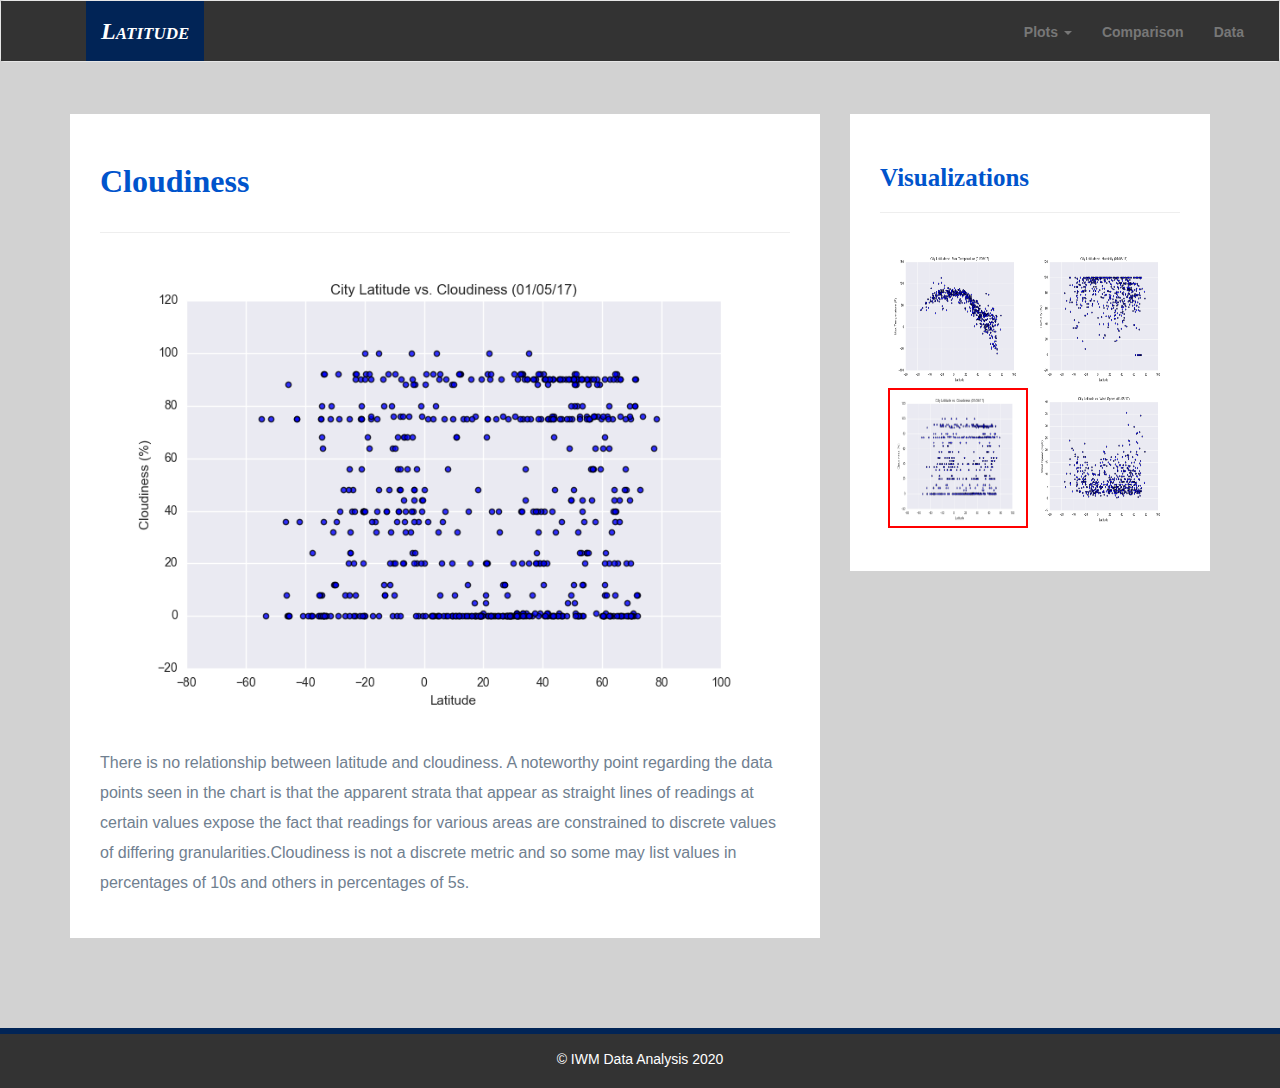
<file: visualizations/cloudiness.html>
<!DOCTYPE html>
<html lang="en-us">
  <head>

    <meta charset="UTF-8">
    <meta name="viewport" content="width=device-width, initial-scale=1.0">
    <meta http-equiv="X-UA-Compatible" content="ie=edge">

    <title>Bootstrap Visualization Dashboard</title>

    <!-- Boostrap Stylesheet -->
    <link rel="stylesheet" href="../assets/css/bootstrap.min.css" media="screen">

    <!-- Our own CSS stylesheet -->
    <link rel="stylesheet" href="../assets/css/styles.css" media="screen">

  </head>

  <body>
    <!-- Start of navbar -->
    <nav class="navbar navbar-default">
      <div class="container-fluid navbar-custom">

        <!-- Brand and toggle get grouped for better mobile display -->
        <div class="row">
          <div class="navbar-header">
            <button type="button" class="navbar-toggle collapsed" data-toggle="collapse" data-target="#bs-example-navbar-collapse-1" aria-expanded="false">
              <span class="sr-only">Toggle Navigation</span>
              <span class="icon-bar"></span>
              <span class="icon-bar"></span>
              <span class="icon-bar"></span>
            </button>
            <div class="col-xs-9 phone-nav">
              <a class="navbar-brand" href="../index.html" id="logo">Latitude</a>
            </div>
          </div>

          <!-- Collect the nav links, forms, and other content for toggling -->
          <div class="collapse navbar-collapse" id="bs-example-navbar-collapse-1">
            <ul class="nav navbar-nav navbar-right navbar-right-custom">
              <li class="dropdown">
                <a href="#" class="dropdown-toggle" data-toggle="dropdown" role="button" aria-haspopup="true" aria-expanded="false">Plots <span class="caret"></span></a>
                <ul class="dropdown-menu">
                 <li><a href="temp.html">Max Temperature</a></li>
                  <li><a href="humidity.html">Humidity</a></li>
                  <li><a href="cloudiness.html">Cloudiness</a></li>
                  <li><a href="wind.html">Wind Speed</a></li>
                </ul>
              </li>
              <li><a href="../comparison.html">Comparison</a></li>
              <li><a href="../data.html">Data</a></li>
            </ul>
          </div><!-- /.navbar-collapse -->
        </div>
      </div><!-- /.container-fluid -->
    </nav>
    <!-- End of navbar -->

    <!-- Start of container -->
    <div class="container">
      <section class="row">
        <div class="col-md-8">
          <article class="description-content">
            <h1 class="description-header">Cloudiness</h1>
            <hr class="description-hr"/>
            <img src="../assets/images/Fig3.png" alt="" class="img-responsive"/>
            <p>There is no relationship between latitude and cloudiness.  A noteworthy point regarding the data points seen in the chart is that the apparent strata that appear as straight lines of readings at certain values expose the fact that readings for various areas are constrained to discrete values of differing granularities.Cloudiness is not a discrete metric and so some may list values in percentages of 10s and others in percentages of 5s.</p>
          </article>
        </div>
        <div class="col-md-4">

          <!-- Start of Visualizations imageNav Area -->
          <section id="imageNav-area">
            <div class="imageNav-content">
              <h2 class="imageNav-header">Visualizations</h2>
              <hr />
              <div id="images">
                <a href="temp.html"><img src="../assets/images/Fig1.png" alt="Latitude vs. Max Temperature" class="imageNav-photo"></a>
                <a href="humidity.html"><img src="../assets/images/Fig2.png" alt="Latitude vs. Humidity" class="imageNav-photo"></a>
                <a href="cloudiness.html"><img src="../assets/images/Fig3.png" alt="Latitude vs. Cloudiness" class="imageNav-photo active"></a>
                <a href="wind.html"><img src="../assets/images/Fig4.png" alt="Latitude vs. Wind Speed" class="imageNav-photo"></a>
              </div>
            </div>
          </section>
          <!-- End of the Visualizations imageNav Area -->

        </div>
      </section>
    </div>
    <!-- End of container -->

    <!-- Start of footer -->
    <footer class="footer navbar-fixed-bottom">
      <div class="two-toned-footer-color"></div>
      <p class="text-muted text-muted-footer text-center">
        &copy; IWM Data Analysis 2020
      </p>
    </footer>
    <!-- End of footer -->

    <!-- jQuery CDN -->
    <script type="text/javascript" src="https://code.jquery.com/jquery-2.1.4.min.js"></script>

    <!-- Bootstrap CDN -->
    <script src="https://maxcdn.bootstrapcdn.com/bootstrap/3.3.6/js/bootstrap.min.js"></script>
  </body>

</html>
</file>
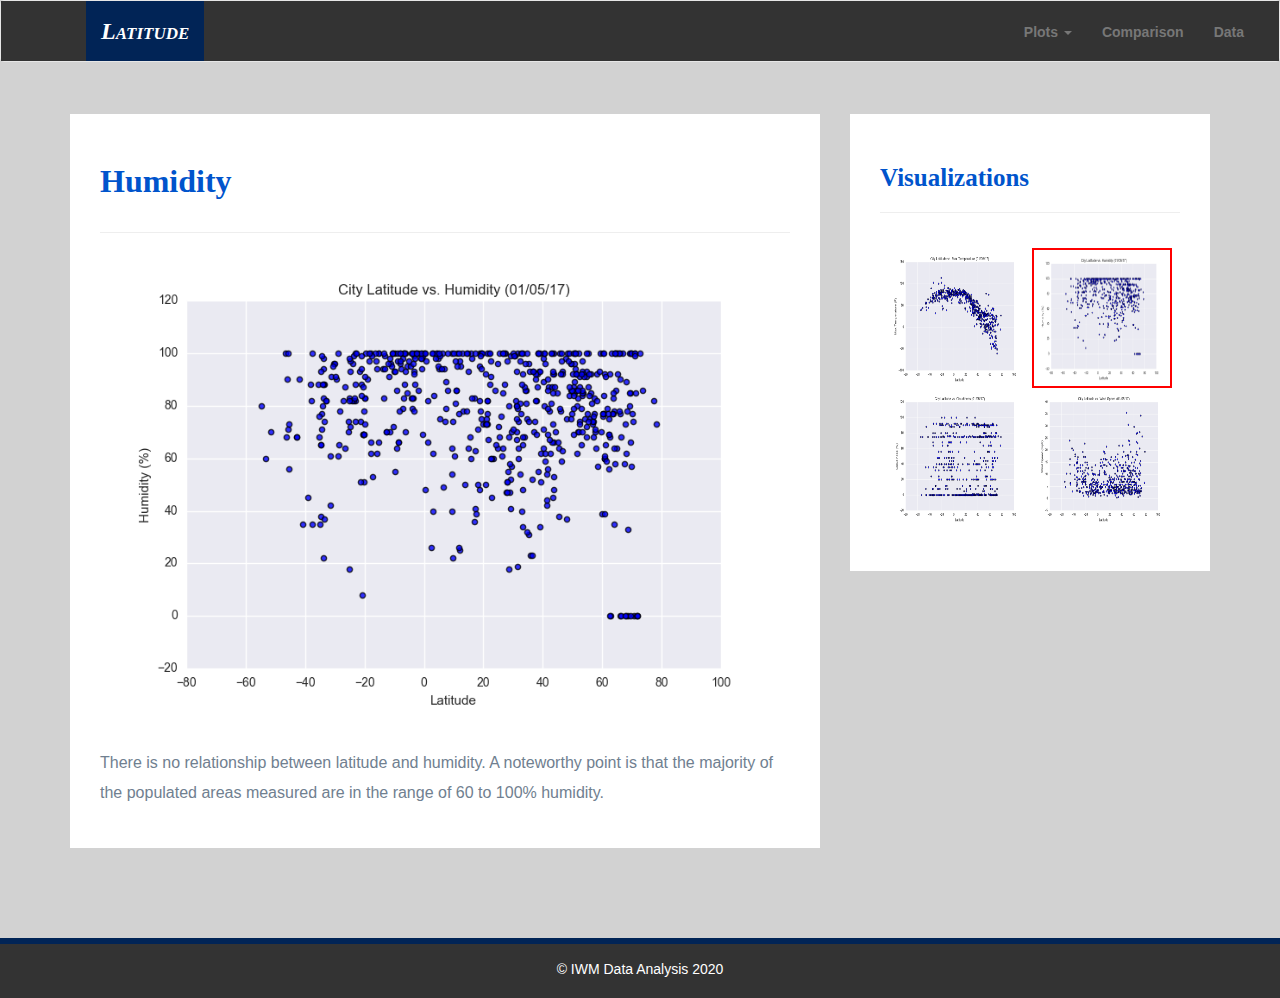
<file: visualizations/humidity.html>
<!DOCTYPE html>
<html lang="en-us">
  <head>

    <meta charset="UTF-8">
    <meta name="viewport" content="width=device-width, initial-scale=1.0">
    <meta http-equiv="X-UA-Compatible" content="ie=edge">

    <title>Bootstrap Visualization Dashboard</title>

    <!-- Boostrap Stylesheet -->
    <link rel="stylesheet" href="../assets/css/bootstrap.min.css" media="screen">

    <!-- Our own CSS stylesheet -->
    <link rel="stylesheet" href="../assets/css/styles.css" media="screen">

  </head>

  <body>
    <!-- Start of navbar -->
    <nav class="navbar navbar-default">
      <div class="container-fluid navbar-custom">

        <!-- Brand and toggle get grouped for better mobile display -->
        <div class="row">
          <div class="navbar-header">
            <button type="button" class="navbar-toggle collapsed" data-toggle="collapse" data-target="#bs-example-navbar-collapse-1" aria-expanded="false">
              <span class="sr-only">Toggle Navigation</span>
              <span class="icon-bar"></span>
              <span class="icon-bar"></span>
              <span class="icon-bar"></span>
            </button>
            <div class="col-xs-9 phone-nav">
              <a class="navbar-brand" href="../index.html" id="logo">Latitude</a>
            </div>
          </div>

          <!-- Collect the nav links, forms, and other content for toggling -->
          <div class="collapse navbar-collapse" id="bs-example-navbar-collapse-1">
            <ul class="nav navbar-nav navbar-right navbar-right-custom">
              <li class="dropdown">
                <a href="#" class="dropdown-toggle" data-toggle="dropdown" role="button" aria-haspopup="true" aria-expanded="false">Plots <span class="caret"></span></a>
                <ul class="dropdown-menu">
                 <li><a href="temp.html">Max Temperature</a></li>
                  <li><a href="humidity.html">Humidity</a></li>
                  <li><a href="cloudiness.html">Cloudiness</a></li>
                  <li><a href="wind.html">Wind Speed</a></li>
                </ul>
              </li>
              <li><a href="../comparison.html">Comparison</a></li>
              <li><a href="../data.html">Data</a></li>
            </ul>
          </div><!-- /.navbar-collapse -->
        </div>
      </div><!-- /.container-fluid -->
    </nav>
    <!-- End of navbar -->

    <!-- Start of container -->
    <div class="container">
      <section class="row">
        <div class="col-md-8">
          <article class="description-content">
            <h1 class="description-header">Humidity</h1>
            <hr class="description-hr"/>
            <img src="../assets/images/Fig2.png" alt="" class="img-responsive"/>
            <p>There is no relationship between latitude and humidity. A noteworthy point is that the majority of the populated areas measured are in the range of 60 to 100% humidity.</p>
          </article>
        </div>
        <div class="col-md-4">

          <!-- Start of Visualizations imageNav Area -->
          <section id="imageNav-area">
            <div class="imageNav-content">
              <h2 class="imageNav-header">Visualizations</h2>
              <hr />
              <div id="images">
                <a href="temp.html"><img src="../assets/images/Fig1.png" alt="Latitude vs. Max Temperature" class="imageNav-photo"></a>
                <a href="humidity.html"><img src="../assets/images/Fig2.png" alt="Latitude vs. Humidity" class="imageNav-photo active"></a>
                <a href="cloudiness.html"><img src="../assets/images/Fig3.png" alt="Latitude vs. Cloudiness" class="imageNav-photo"></a>
                <a href="wind.html"><img src="../assets/images/Fig4.png" alt="Latitude vs. Wind Speed" class="imageNav-photo"></a>
              </div>
            </div>
          </section>
          <!-- End of the Visualizations imageNav Area -->

        </div>
      </section>
    </div>
    <!-- End of container -->

    <!-- Start of footer -->
    <footer class="footer navbar-fixed-bottom">
      <div class="two-toned-footer-color"></div>
      <p class="text-muted text-muted-footer text-center">
        &copy; IWM Data Analysis 2020
      </p>
    </footer>
    <!-- End of footer -->

    <!-- jQuery CDN -->
    <script type="text/javascript" src="https://code.jquery.com/jquery-2.1.4.min.js"></script>

    <!-- Bootstrap CDN -->
    <script src="https://maxcdn.bootstrapcdn.com/bootstrap/3.3.6/js/bootstrap.min.js"></script>
  </body>

</html>
</file>
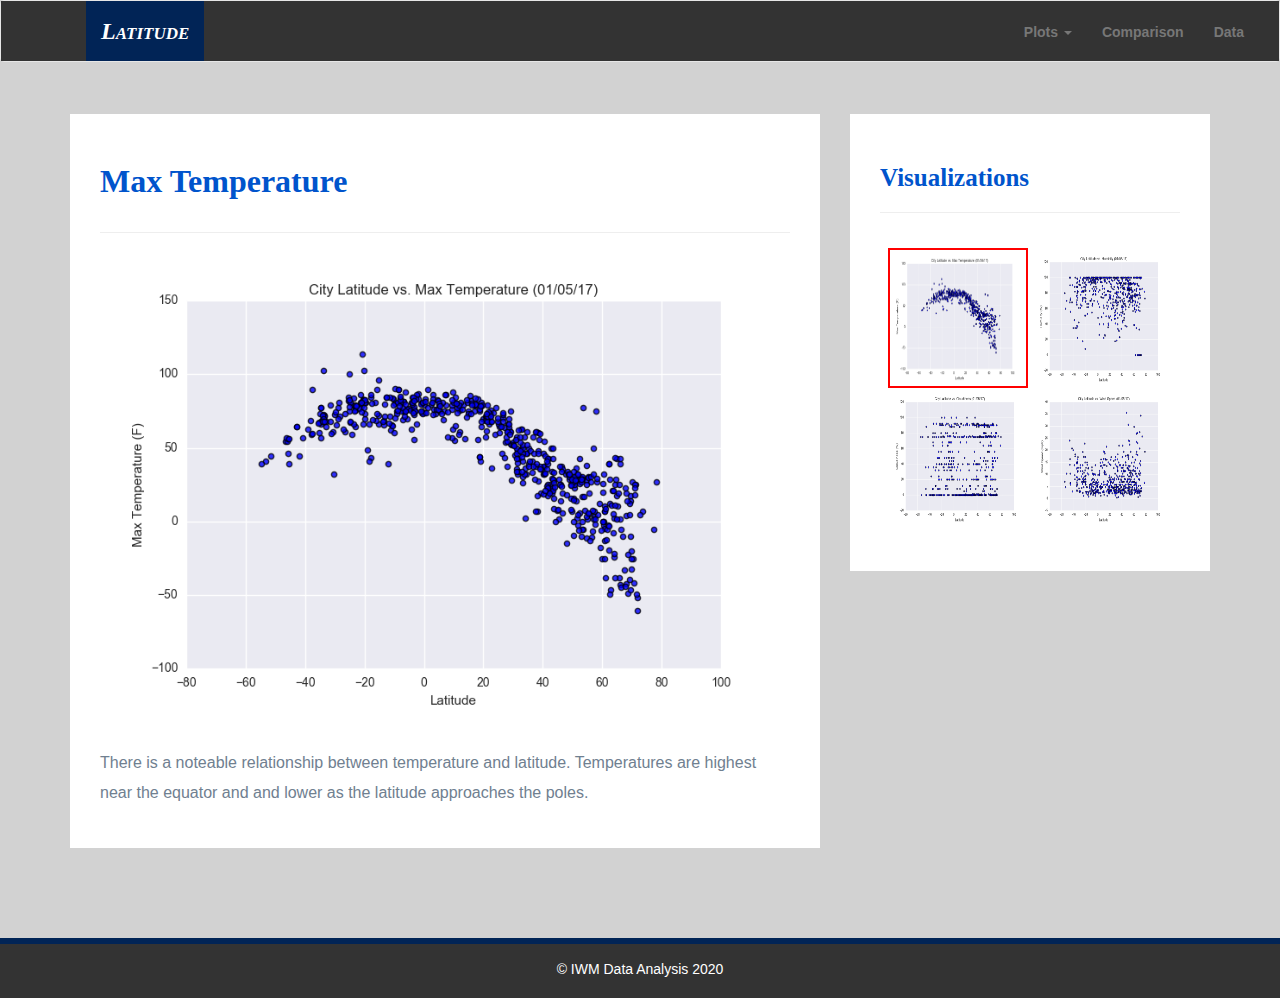
<file: visualizations/temp.html>
<!DOCTYPE html>
<html lang="en-us">
  <head>

    <meta charset="UTF-8">
    <meta name="viewport" content="width=device-width, initial-scale=1.0">
    <meta http-equiv="X-UA-Compatible" content="ie=edge">

    <title>Bootstrap Visualization Dashboard</title>

    <!-- Boostrap Stylesheet -->
    <link rel="stylesheet" href="../assets/css/bootstrap.min.css" media="screen">

    <!-- Our own CSS stylesheet -->
    <link rel="stylesheet" href="../assets/css/styles.css" media="screen">

  </head>

  <body>
    <!-- Start of navbar -->
    <nav class="navbar navbar-default">
      <div class="container-fluid navbar-custom">

        <!-- Brand and toggle get grouped for better mobile display -->
        <div class="row">
          <div class="navbar-header">
            <button type="button" class="navbar-toggle collapsed" data-toggle="collapse" data-target="#bs-example-navbar-collapse-1" aria-expanded="false">
              <span class="sr-only">Toggle Navigation</span>
              <span class="icon-bar"></span>
              <span class="icon-bar"></span>
              <span class="icon-bar"></span>
            </button>
            <div class="col-xs-9 phone-nav">
              <a class="navbar-brand" href="../index.html" id="logo">Latitude</a>
            </div>
          </div>

          <!-- Collect the nav links, forms, and other content for toggling -->
          <div class="collapse navbar-collapse" id="bs-example-navbar-collapse-1">
            <ul class="nav navbar-nav navbar-right navbar-right-custom">
              <li class="dropdown">
                <a href="#" class="dropdown-toggle" data-toggle="dropdown" role="button" aria-haspopup="true" aria-expanded="false">Plots <span class="caret"></span></a>
                <ul class="dropdown-menu">
                 <li><a href="temp.html">Max Temperature</a></li>
                  <li><a href="humidity.html">Humidity</a></li>
                  <li><a href="cloudiness.html">Cloudiness</a></li>
                  <li><a href="wind.html">Wind Speed</a></li>
                </ul>
              </li>
              <li><a href="../comparison.html">Comparison</a></li>
              <li><a href="../data.html">Data</a></li>
            </ul>
          </div><!-- /.navbar-collapse -->
        </div>
      </div><!-- /.container-fluid -->
    </nav>
    <!-- End of navbar -->

    <!-- Start of container -->
    <div class="container">
      <section class="row">
        <div class="col-md-8">
          <article class="description-content">
            <h1 class="description-header">Max Temperature</h1>
            <hr class="description-hr"/>
            <img src="../assets/images/Fig1.png" alt="" class="img-responsive"/>
            <p>There is a noteable relationship between temperature and latitude. Temperatures are highest near the equator and and lower as the latitude approaches the poles. </p>
          </article>
        </div>
        <div class="col-md-4">

          <!-- Start of Visualizations imageNav Area -->
          <section id="imageNav-area">
            <div class="imageNav-content">
              <h2 class="imageNav-header">Visualizations</h2>
              <hr />
              <div id="images">
                <a href="temp.html"><img src="../assets/images/Fig1.png" alt="Latitude vs. Max Temperature" class="imageNav-photo active"></a>
                <a href="humidity.html"><img src="../assets/images/Fig2.png" alt="Latitude vs. Humidity" class="imageNav-photo"></a>
                <a href="cloudiness.html"><img src="../assets/images/Fig3.png" alt="Latitude vs. Cloudiness" class="imageNav-photo"></a>
                <a href="wind.html"><img src="../assets/images/Fig4.png" alt="Latitude vs. Wind Speed" class="imageNav-photo"></a>
              </div>
            </div>
          </section>
          <!-- End of the Visualizations imageNav Area -->

        </div>
      </section>
    </div>
    <!-- End of container -->

    <!-- Start of footer -->
    <footer class="footer navbar-fixed-bottom">
      <div class="two-toned-footer-color"></div>
      <p class="text-muted text-muted-footer text-center">
        &copy; IWM Data Analysis 2020
      </p>
    </footer>
    <!-- End of footer -->

    <!-- jQuery CDN -->
    <script type="text/javascript" src="https://code.jquery.com/jquery-2.1.4.min.js"></script>

    <!-- Bootstrap CDN -->
    <script src="https://maxcdn.bootstrapcdn.com/bootstrap/3.3.6/js/bootstrap.min.js"></script>
  </body>

</html>
</file>
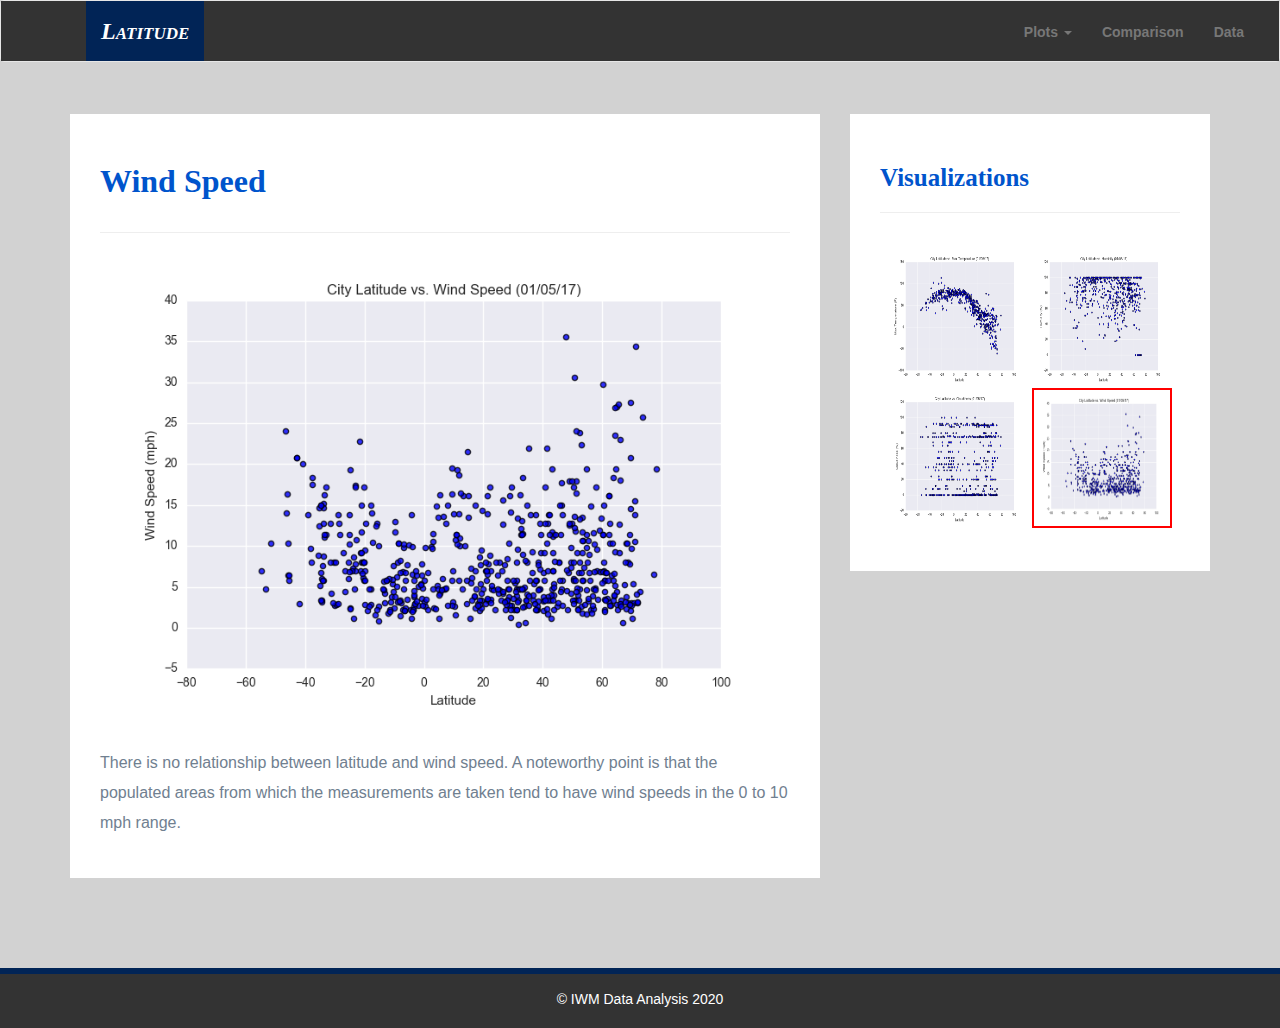
<file: visualizations/wind.html>
<!DOCTYPE html>
<html lang="en-us">
  <head>

    <meta charset="UTF-8">
    <meta name="viewport" content="width=device-width, initial-scale=1.0">
    <meta http-equiv="X-UA-Compatible" content="ie=edge">

    <title>Bootstrap Visualization Dashboard</title>

    <!-- Boostrap Stylesheet -->
    <link rel="stylesheet" href="../assets/css/bootstrap.min.css" media="screen">

    <!-- Our own CSS stylesheet -->
    <link rel="stylesheet" href="../assets/css/styles.css" media="screen">

  </head>

  <body>
    <!-- Start of navbar -->
    <nav class="navbar navbar-default">
      <div class="container-fluid navbar-custom">

        <!-- Brand and toggle get grouped for better mobile display -->
        <div class="row">
          <div class="navbar-header">
            <button type="button" class="navbar-toggle collapsed" data-toggle="collapse" data-target="#bs-example-navbar-collapse-1" aria-expanded="false">
              <span class="sr-only">Toggle Navigation</span>
              <span class="icon-bar"></span>
              <span class="icon-bar"></span>
              <span class="icon-bar"></span>
            </button>
            <div class="col-xs-9 phone-nav">
              <a class="navbar-brand" href="../index.html" id="logo">Latitude</a>
            </div>
          </div>

          <!-- Collect the nav links, forms, and other content for toggling -->
          <div class="collapse navbar-collapse" id="bs-example-navbar-collapse-1">
            <ul class="nav navbar-nav navbar-right navbar-right-custom">
              <li class="dropdown">
                <a href="#" class="dropdown-toggle" data-toggle="dropdown" role="button" aria-haspopup="true" aria-expanded="false">Plots <span class="caret"></span></a>
                <ul class="dropdown-menu">
                 <li><a href="temp.html">Max Temperature</a></li>
                  <li><a href="humidity.html">Humidity</a></li>
                  <li><a href="cloudiness.html">Cloudiness</a></li>
                  <li><a href="wind.html">Wind Speed</a></li>
                </ul>
              </li>
              <li><a href="../comparison.html">Comparison</a></li>
              <li><a href="../data.html">Data</a></li>
            </ul>
          </div><!-- /.navbar-collapse -->
        </div>
      </div><!-- /.container-fluid -->
    </nav>
    <!-- End of navbar -->

    <!-- Start of container -->
    <div class="container">
      <section class="row">
        <div class="col-md-8">
          <article class="description-content">
            <h1 class="description-header">Wind Speed</h1>
            <hr class="description-hr"/>
            <img src="../assets/images/Fig4.png" alt="" class="img-responsive"/>
            <p>There is no relationship between latitude and wind speed. A noteworthy point is that the populated areas from which the measurements are taken tend to have wind speeds in the 0 to 10 mph range.</p>
          </article>
        </div>
        <div class="col-md-4">

          <!-- Start of Visualizations imageNav Area -->
          <section id="imageNav-area">
            <div class="imageNav-content">
              <h2 class="imageNav-header">Visualizations</h2>
              <hr />
              <div id="images">
                <a href="temp.html"><img src="../assets/images/Fig1.png" alt="Latitude vs. Max Temperature" class="imageNav-photo"></a>
                <a href="humidity.html"><img src="../assets/images/Fig2.png" alt="Latitude vs. Humidity" class="imageNav-photo"></a>
                <a href="cloudiness.html"><img src="../assets/images/Fig3.png" alt="Latitude vs. Cloudiness" class="imageNav-photo"></a>
                <a href="wind.html"><img src="../assets/images/Fig4.png" alt="Latitude vs. Wind Speed" class="imageNav-photo active"></a>
              </div>
            </div>
          </section>
          <!-- End of the Visualizations imageNav Area -->

        </div>
      </section>
    </div>
    <!-- End of container -->

    <!-- Start of footer -->
    <footer class="footer navbar-fixed-bottom">
      <div class="two-toned-footer-color"></div>
      <p class="text-muted text-muted-footer text-center">
        &copy; IWM Data Analysis 2020
      </p>
    </footer>
    <!-- End of footer -->

    <!-- jQuery CDN -->
    <script type="text/javascript" src="https://code.jquery.com/jquery-2.1.4.min.js"></script>

    <!-- Bootstrap CDN -->
    <script src="https://maxcdn.bootstrapcdn.com/bootstrap/3.3.6/js/bootstrap.min.js"></script>
  </body>

</html>
</file>
<file: assets/css/styles.css>
/* ----DEFAULT ELEMENT STYLING START---- */
html {
  /* Positioning */
  position: relative;

  /* Box-model */
  min-height: 100%;
}

body {
  /* Positioning */
  margin-bottom: 150px;

  /* Typography */
  font-family: Arial, "Helvetica Neue", Helvetica, sans-serif;

  /* Visual */
  background-color: #d2d2d2;
}

/* Media query for body */
@media only screen and (max-width: 767px) {
  /* Set background color to white on small screens */
  body {
    /* Visual */
    background-color: #6d6d6d;
  }
}

/* ----DEFAULT ELEMENT STYLING END---- */

/* ----NAV START---- */
.navbar-custom {
  background-color: #333333;
}

#logo {
  /* Box-model */
  height: 60px;
  padding-top: 20px;
  padding-bottom: 5px;

  /* Positioning */
  margin-left: 70px;
  font-family: Georgia, Times, "Times New Roman", serif;

  /* Typography */
  font-size: 24px;
  font-weight: bold;
  color: #fff;
  font-variant-caps: small-caps;
  font-style: italic;

  /* Visual */
  background: #012456;
}

/* Logo hover state */
#logo:hover {
  /* Visual */
  opacity: 0.7;
}

.navbar-right-custom {
  /* Box-model */
  padding-top: 6px;
  padding-right: 20px;

  /* Typography */
  font-family: Arial;
  font-weight: bold;
}

/* Nav element hover state */
.navbar-default .navbar-nav > li > a:hover {
  color: #0054cc;
}

/* Media query for nav */
@media only screen and (max-width: 767px) {
  .navbar-header {
    background-color: #012456;
  }

  #logo {
    width: 100%;

    /* Box-model */
    height: 60px;
    padding-top: 20px;
    padding-bottom: 5px;

    /* Positioning */
    margin-left: 0;
    font-family: Georgia, Times, "Times New Roman", serif;

    /* Typography */
    font-size: 24px;
    font-weight: bold;
    color: #fff;

    /* Visual */
    background: #012456;
  }
}

/* -----NAV END---- */

/* ----DESCRIPTION START---- */
.description-header {
  /* Positioning */
  margin-bottom: 33px;
  font-family: Georgia, Times, "Times New Roman", serif;

  /* Typography */
  font-size: 32px;
  font-weight: bold;
  color: #0054cc;
}

.description-content {
  /* Box-model */
  padding: 30px;

  /* Positioning */
  margin-top: 32px;

  /* Visual */
  background-color: #fff;
}

.description-content > p {
  /* Box-model */
  padding-top: 20px;

  /* Typography */
  font-size: 16px;
  line-height: 30px;
  color: slategray;
}

.description-text {
  padding-bottom: 20px;
}

#description-image {
  /* Positioning */
  float: left;

  /* Box-model */
  width: 200px;
  height: 200px;
  margin-top: 20px;
  margin-right: 20px;
}

/* Description content media query */
@media only screen and (max-width: 767px) {
  /* override default class styling for positioning/padding */

  .description-content {
    /* Box-model */
    padding: 0;

    /* Positioning */
    margin-top: 0;
  }
}

/* ----DESCRIPTION END---- */

/* ----IMAGE NAV START---- */
#imageNav-area {
  width: 100%;

  /* Box-model */
  padding: 30px 30px 43px;

  /* Positioning */
  margin-top: 32px;

  /* Visual */
  background-color: #fff;
}

.imageNav-header {
  /* Positioning */
  margin-bottom: 15px;
  font-family: Georgia, Times, "Times New Roman", serif;

  /* Typography */
  font-size: 25px;
  font-weight: bold;
  color: #0054cc;
}

.imageNav-photo {
  width: 140px;

  /* Box-model */
  height: 140px;
}

.imageNav-photo:hover {
  /* Visuals */
  opacity: 0.6;
}

.imageNav-photo.active {
  /* Visuals */
  border: 2px solid #ff0000;
}

#images {
  /* Box-model */
  padding-top: 15px;

  /* Typography */
  text-align: center;
}

/* ----IMAGE NAV END---- */

/* ----COMPARISON START---- */
.comparison-image:hover {
  opacity: 0.6;
}

.comparison-header {
  /* Positioning */
  margin-bottom: 10px;
  font-family: Georgia, Times, "Times New Roman", serif;

  /* Typography */
  font-size: 20px;
  font-weight: bold;
  color: #0054cc;
  text-align: center;
}

/* ----COMPARISON END---- */

/* ----FOOTER START---- */
.footer {
  /* Positioning */
  position: absolute;
  bottom: 0;

  /* Box-model */
  width: 100%;
  height: 60px;
  margin-top: 30px;

  /* Visual */
  background-color: #333333;
}

.text-muted-footer {
  /* Positioning */
  margin-top: 15px;

  /* Typography */
  color: #fff;
}

.two-toned-footer-color {
  /* Box-model */
  height: 6px;
  padding-top: 3px;

  /* Visual */
  background-color: #012456;
}

/* ----FOOTER END---- */
</file>
